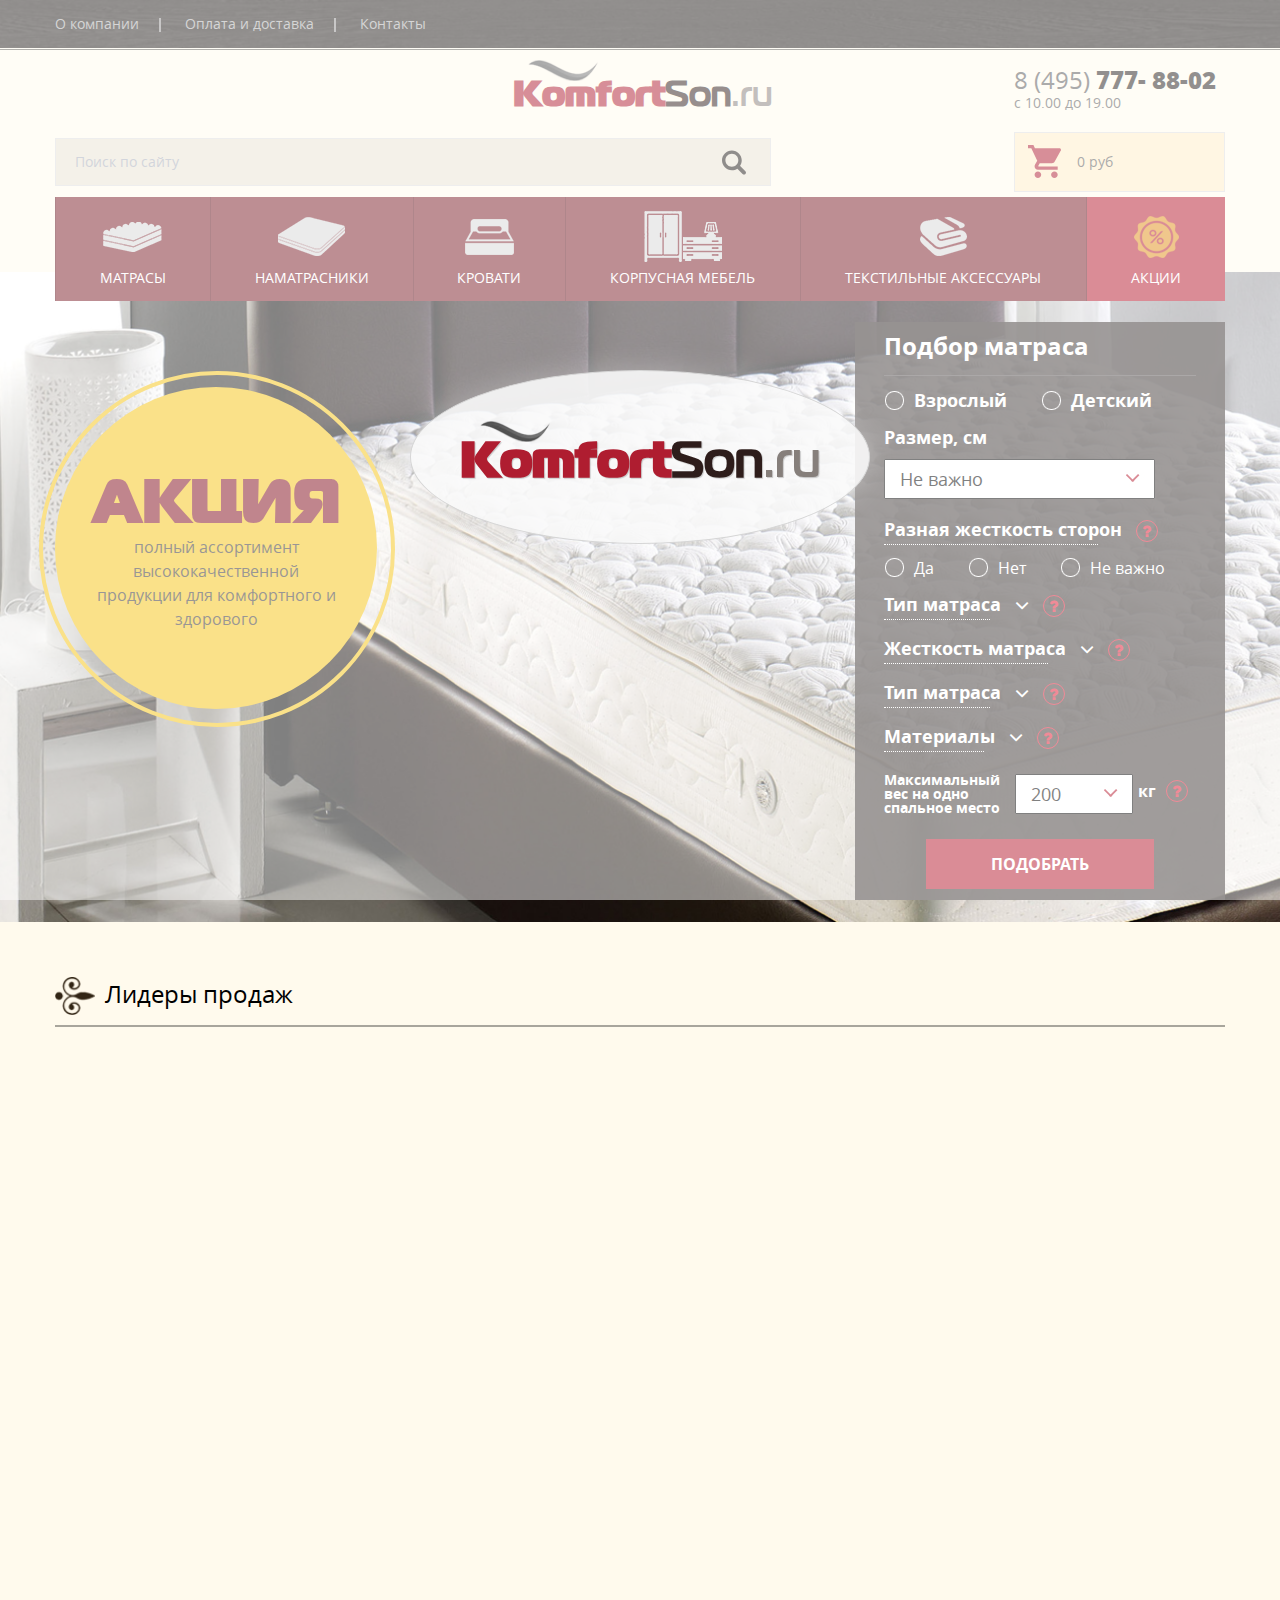
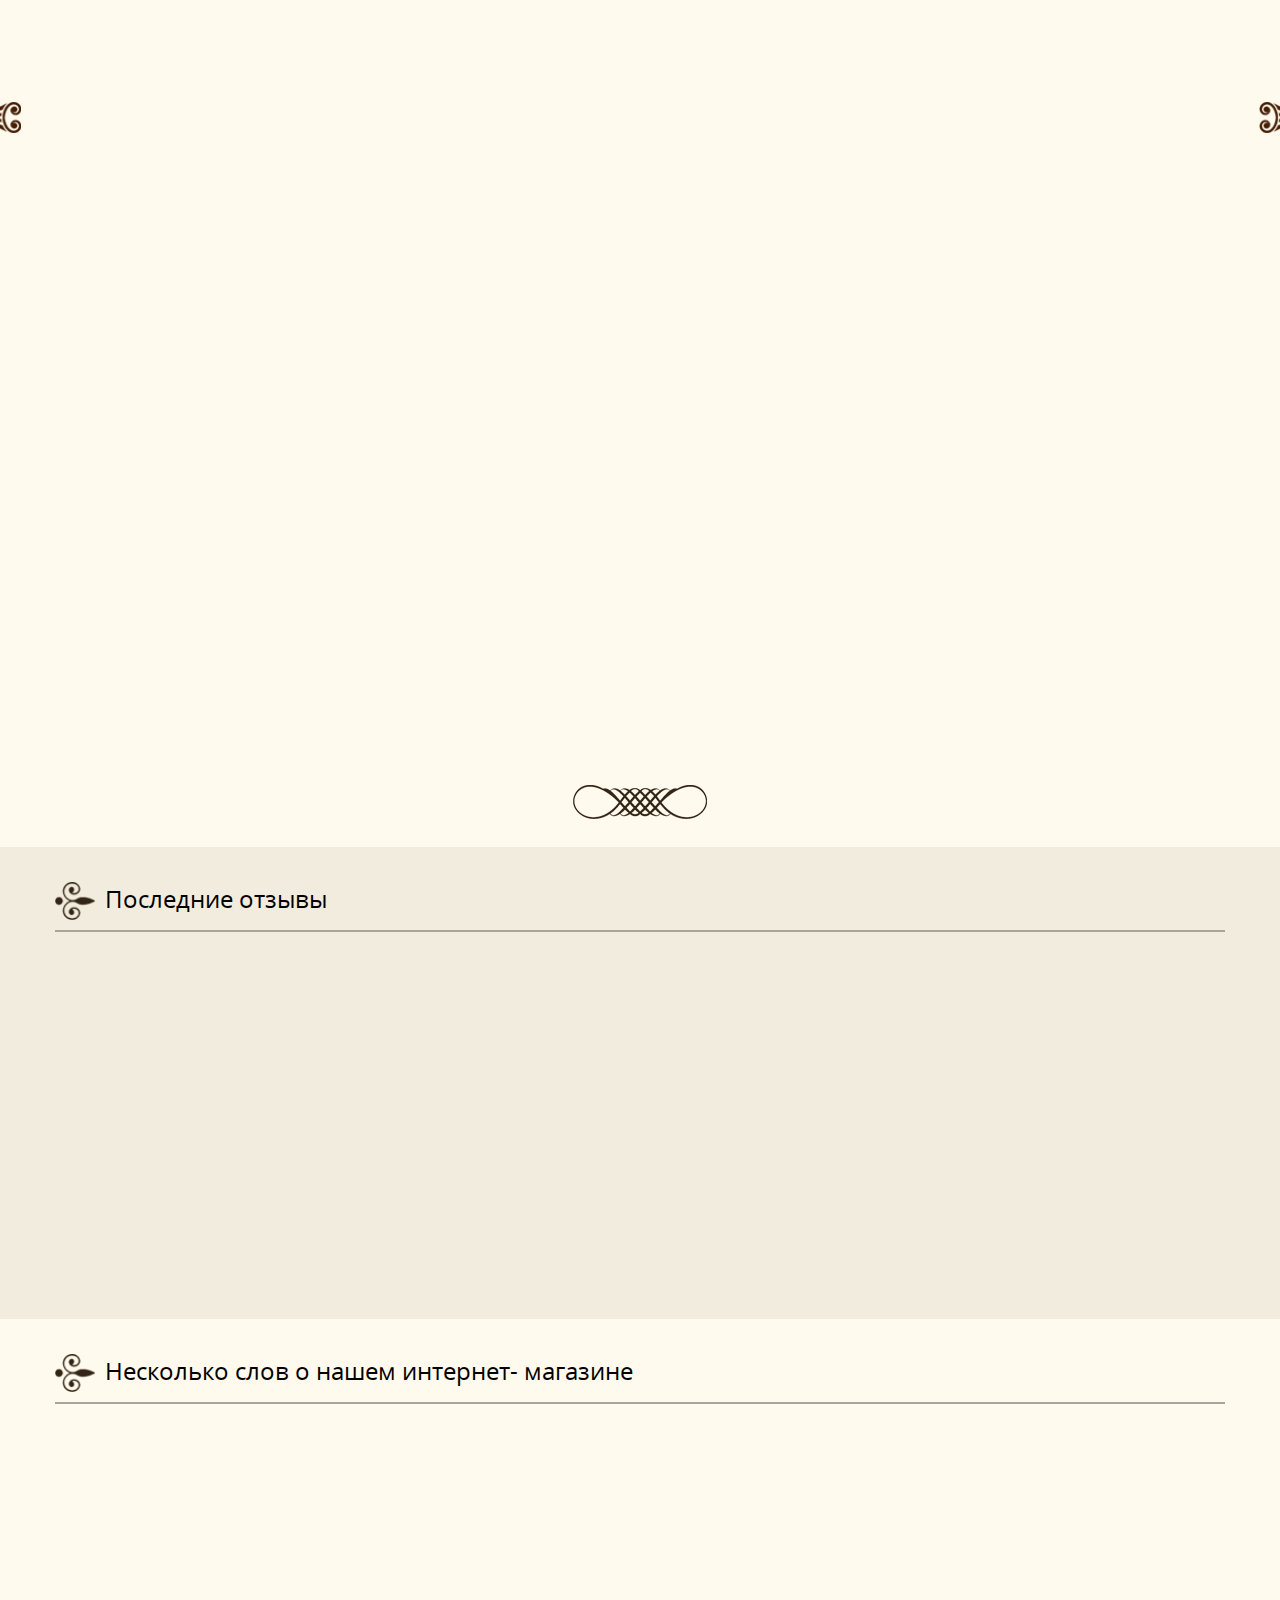
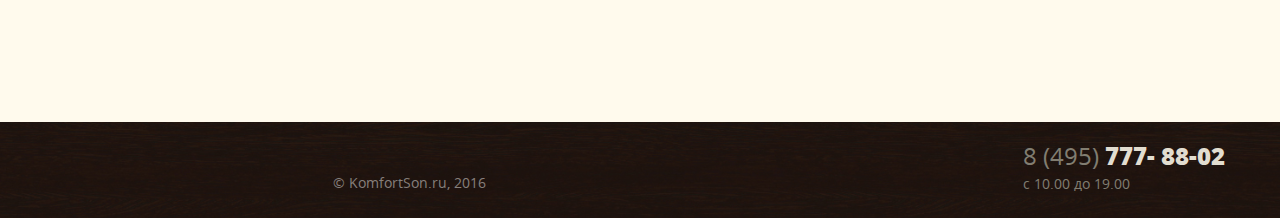
<file: index.html>
<!DOCTYPE html>

<html lang="ru">

<head>

	<meta charset="utf-8">

	<meta http-equiv="X-UA-Compatible" content="IE=edge" >

	<!-- <meta name="viewport" content="width=device-width, initial-scale=1.0"> -->

	<meta name="description" content="">

	<link rel="stylesheet" type="text/css" href="vendors/css/animate.css">
	
	<link rel="stylesheet" type="text/css" href="style.css">

	<link rel="stylesheet" type="text/css" href="font-awesome.css">

	<!-- <link rel="stylesheet" type="text/css" href="responsive.css"> -->

	<!-- <link rel="stylesheet" type="text/css" href="slick/slick.css"> -->


	<script type="text/javascript" src="vendors/js/jquery.js"></script>

	<!-- <script type="text/javascript" src="slick/slick.js"></script> -->


	<script type="text/javascript" src="vendors/js/wow.min.js"></script>
	<script>new WOW().init();</script>


	<!-- <link rel="icon" type="image/png" href="favicon/favicon.ico" sizes="16x16"> -->

	
	<title>KomfortSon</title>
	

</head>

<body>

<div class="wrapper main-page">

	<div class="preload-bg">
		
		<h1 class="logo wow zoomIn">Komfort<span class="black">Son</span><span class="white">.ru</span></h1>		

	</div>


	<!-- Header -->
	<header>


		<div class="header">
			
			<div class="header-row header-row-top">

				<div class="row">

					<ul class="top-nav">

						<li><a href="#">О компании</a></li>
						<li><a href="#">Оплата и доставка</a></li>
						<li><a href="#">Контакты</a></li>

					</ul>

				</div>

			</div>

			<div class="logo-row">

				<div class="row">
				
					<div class="logo-col">

						<a href="#" class="logo-box">

							<h1 class="logo wow zoomIn animation-delay-onload">Komfort<span class="black">Son</span><span class="white">.ru</span></h1>

						</a>

					</div>

					<div class="header-contacts-col">
						
						<div class="header-contacts">

							<a href="#"><span>8 (495)</span> 777- 88-02</a>

							<p>с 10.00 до 19.00</p>

						</div>

					</div>

				</div>

			</div>

			<div class="header-row search-section row">

				<div class="offset-none">

					<div class="search-form-box">
					
						<div class="search-form">

							<form>
								
								<input class="search-input" type="text" placeholder="Поиск по сайту">

								<div class="search-btn-box">

									<button><img src="img/search_icon.svg" alt="search"></button>

								</div>

							</form>

						</div>

					</div>

					<a href="#" class="basket-box">
						
						<div class="basket"><img src="img/basket.svg" alt="search"></div>

						<p>0 руб</p>

					</a>

				</div>

			</div>

			<div class="header-row main-nav-section row">

				<nav class="nav-box">
					
					<ul class="main-nav">
						
						<li>

							<a href="#" data-item="1">

								<div class="link-icon-img">
									
									<img src="img/matrasi.png" alt="">

								</div>

								<h3>Матрасы</h3>

							</a>

						</li>

						<li>

							<a href="#" data-item="2">

								<div class="link-icon-img">
									
									<img src="img/namatrasi.png" alt="">

								</div>

								<h3>Наматрасники</h3>

							</a>

						</li>

						<li>

							<a href="#" data-item="3">

								<div class="link-icon-img">
									
									<img src="img/link_icon_3.png" alt="">

								</div>

								<h3>Кровати</h3>

							</a>

						</li>

						<li>

							<a href="#" data-item="4">

								<div class="link-icon-img">
									
									<img src="img/link_icon_4.png" alt="">

								</div>

								<h3>Корпусная мебель</h3>

							</a>

						</li>

						<li>

							<a href="#" data-item="5">

								<div class="link-icon-img">
									
									<img src="img/link_icon_5.png" alt="">

								</div>

								<h3>Текстильные аксессуары</h3>

							</a>

						</li>

						<li class="action">

							<a href="#" data-item="6">

								<div class="link-icon-img">
									
									<img src="img/action_icon.png" alt="">

								</div>

								<h3>Акции</h3>

							</a>

						</li>

					</ul>


					<div class="items-nav-content clearfix">

						<div class="item-nav-content clearfix" data-item="1">

							<div class="item-nav-col">

								<h3>Производитель</h3>

								<ul class="item-inner-nav two-cols">
									
									<li><a href="#">Димакс</a></li>
									<li><a href="#">Materlux</a></li>
									<li><a href="#">Perrino</a></li>
									<li><a href="#">Аскона</a></li>
									<li><a href="#">Мистер Слип</a></li>
									<li><a href="#">MagniFlex</a></li>
									<li><a href="#">Орматек</a></li>
									<li><a href="#">Toris</a></li>
									<li><a href="#">DreamLine</a></li>
									<li><a href="#">iNNovo</a></li>
									<li><a href="#">Benartti</a></li>
									<li><a href="#">Вегас</a></li>
									<li><a href="#">Comfort Line</a></li>
									<li><a href="#">Консул</a></li>
									<li><a href="#">RollMatratze</a></li>
									<li><a href="#">Schlaraffia</a></li>
									<li><a href="#">Lonax</a></li>
									<li><a href="#">Dorelan</a></li>
									<li><a href="#">Райтон</a></li>

								</ul>

							</div>

							<div class="item-nav-col">

								<h3>Основа</h3>

								<ul class="item-inner-nav">
									
									<li><a href="#">Независимые пружины</a></li>
									<li><a href="#">Пружины мультипакет</a></li>
									<li><a href="#">Пружины микропакет</a></li>
									<li><a href="#">Пружина в пружине</a></li>
									<li><a href="#">Зависимые пружины</a></li>
									<li><a href="#">Беспружинные</a></li>
									<li><a href="#">Вакуумные (в рулоне)</a></li>

								</ul>

							</div>

							<div class="item-nav-col">

								<h3>Материалы</h3>

								<ul class="item-inner-nav">
									
									<li><a href="#">Ортопедическая пена</a></li>
									<li><a href="#">Латекс</a></li>
									<li><a href="#">Кокос</a></li>
									<li><a href="#">Мемори (эффект памяти)</a></li>
									<li><a href="#">Периотек/струтто</a></li>
									<li><a href="#">Пенополиуретан</a></li>
									<li><a href="#">Искусственный латекс</a></li>
									<li><a href="#">Сизаль</a></li>
									<li><a href="#">Лен</a></li>
									<li><a href="#">Би-кокос</a></li>
									<li><a href="#">Конский волос</a></li>

								</ul>

							</div>

							<div class="item-nav-col">

								<h3>Цена</h3>

								<ul class="item-inner-nav">
									
									<li><a href="#">до 10 000 руб</a></li>
									<li><a href="#">до 15 000 руб</a></li>
									<li><a href="#">до 20 000 руб</a></li>
									<li><a href="#">более 20 000 руб</a></li>

								</ul>

							</div>

						</div>

						<div class="item-nav-content clearfix" data-item="2">

							<div class="item-nav-col">

								<h3>Производитель 2</h3>

								<ul class="item-inner-nav two-cols">
									
									<li><a href="#">Димакс</a></li>
									<li><a href="#">Materlux</a></li>
									<li><a href="#">Perrino</a></li>
									<li><a href="#">Аскона</a></li>
									<li><a href="#">Мистер Слип</a></li>
									<li><a href="#">MagniFlex</a></li>
									<li><a href="#">Орматек</a></li>
									<li><a href="#">Toris</a></li>
									<li><a href="#">DreamLine</a></li>
									<li><a href="#">iNNovo</a></li>
									<li><a href="#">Benartti</a></li>
									<li><a href="#">Вегас</a></li>
									<li><a href="#">Comfort Line</a></li>
									<li><a href="#">Консул</a></li>
									<li><a href="#">RollMatratze</a></li>
									<li><a href="#">Schlaraffia</a></li>
									<li><a href="#">Lonax</a></li>
									<li><a href="#">Dorelan</a></li>
									<li><a href="#">Райтон</a></li>

								</ul>

							</div>

							<div class="item-nav-col">

								<h3>Основа 2</h3>

								<ul class="item-inner-nav">
									
									<li><a href="#">Независимые пружины</a></li>
									<li><a href="#">Пружины мультипакет</a></li>
									<li><a href="#">Пружины микропакет</a></li>
									<li><a href="#">Пружина в пружине</a></li>
									<li><a href="#">Зависимые пружины</a></li>
									<li><a href="#">Беспружинные</a></li>
									<li><a href="#">Вакуумные (в рулоне)</a></li>

								</ul>

							</div>

							<div class="item-nav-col">

								<h3>Материалы 2</h3>

								<ul class="item-inner-nav">
									
									<li><a href="#">Ортопедическая пена</a></li>
									<li><a href="#">Латекс</a></li>
									<li><a href="#">Кокос</a></li>
									<li><a href="#">Мемори (эффект памяти)</a></li>
									<li><a href="#">Периотек/струтто</a></li>
									<li><a href="#">Пенополиуретан</a></li>
									<li><a href="#">Искусственный латекс</a></li>
									<li><a href="#">Сизаль</a></li>
									<li><a href="#">Лен</a></li>
									<li><a href="#">Би-кокос</a></li>
									<li><a href="#">Конский волос</a></li>

								</ul>

							</div>

							<div class="item-nav-col">

								<h3>Цена 2</h3>

								<ul class="item-inner-nav">
									
									<li><a href="#">до 10 000 руб</a></li>
									<li><a href="#">до 15 000 руб</a></li>
									<li><a href="#">до 20 000 руб</a></li>
									<li><a href="#">более 20 000 руб</a></li>

								</ul>

							</div>

						</div>

						<div class="item-nav-content clearfix" data-item="3">

							<div class="item-nav-col">

								<h3>Производитель 3</h3>

								<ul class="item-inner-nav two-cols">
									
									<li><a href="#">Димакс</a></li>
									<li><a href="#">Materlux</a></li>
									<li><a href="#">Perrino</a></li>
									<li><a href="#">Аскона</a></li>
									<li><a href="#">Мистер Слип</a></li>
									<li><a href="#">MagniFlex</a></li>
									<li><a href="#">Орматек</a></li>
									<li><a href="#">Toris</a></li>
									<li><a href="#">DreamLine</a></li>
									<li><a href="#">iNNovo</a></li>
									<li><a href="#">Benartti</a></li>
									<li><a href="#">Вегас</a></li>
									<li><a href="#">Comfort Line</a></li>
									<li><a href="#">Консул</a></li>
									<li><a href="#">RollMatratze</a></li>
									<li><a href="#">Schlaraffia</a></li>
									<li><a href="#">Lonax</a></li>
									<li><a href="#">Dorelan</a></li>
									<li><a href="#">Райтон</a></li>

								</ul>

							</div>

							<div class="item-nav-col">

								<h3>Основа 3</h3>

								<ul class="item-inner-nav">
									
									<li><a href="#">Независимые пружины</a></li>
									<li><a href="#">Пружины мультипакет</a></li>
									<li><a href="#">Пружины микропакет</a></li>
									<li><a href="#">Пружина в пружине</a></li>
									<li><a href="#">Зависимые пружины</a></li>
									<li><a href="#">Беспружинные</a></li>
									<li><a href="#">Вакуумные (в рулоне)</a></li>

								</ul>

							</div>

							<div class="item-nav-col">

								<h3>Материалы 3</h3>

								<ul class="item-inner-nav">
									
									<li><a href="#">Ортопедическая пена</a></li>
									<li><a href="#">Латекс</a></li>
									<li><a href="#">Кокос</a></li>
									<li><a href="#">Мемори (эффект памяти)</a></li>
									<li><a href="#">Периотек/струтто</a></li>
									<li><a href="#">Пенополиуретан</a></li>
									<li><a href="#">Искусственный латекс</a></li>
									<li><a href="#">Сизаль</a></li>
									<li><a href="#">Лен</a></li>
									<li><a href="#">Би-кокос</a></li>
									<li><a href="#">Конский волос</a></li>

								</ul>

							</div>

							<div class="item-nav-col">

								<h3>Цена 3</h3>

								<ul class="item-inner-nav">
									
									<li><a href="#">до 10 000 руб</a></li>
									<li><a href="#">до 15 000 руб</a></li>
									<li><a href="#">до 20 000 руб</a></li>
									<li><a href="#">более 20 000 руб</a></li>

								</ul>

							</div>

						</div>

						<div class="item-nav-content clearfix" data-item="4">

							<div class="item-nav-col">

								<h3>Производитель 4</h3>

								<ul class="item-inner-nav two-cols">
									
									<li><a href="#">Димакс</a></li>
									<li><a href="#">Materlux</a></li>
									<li><a href="#">Perrino</a></li>
									<li><a href="#">Аскона</a></li>
									<li><a href="#">Мистер Слип</a></li>
									<li><a href="#">MagniFlex</a></li>
									<li><a href="#">Орматек</a></li>
									<li><a href="#">Toris</a></li>
									<li><a href="#">DreamLine</a></li>
									<li><a href="#">iNNovo</a></li>
									<li><a href="#">Benartti</a></li>
									<li><a href="#">Вегас</a></li>
									<li><a href="#">Comfort Line</a></li>
									<li><a href="#">Консул</a></li>
									<li><a href="#">RollMatratze</a></li>
									<li><a href="#">Schlaraffia</a></li>
									<li><a href="#">Lonax</a></li>
									<li><a href="#">Dorelan</a></li>
									<li><a href="#">Райтон</a></li>

								</ul>

							</div>

							<div class="item-nav-col">

								<h3>Основа 4</h3>

								<ul class="item-inner-nav">
									
									<li><a href="#">Независимые пружины</a></li>
									<li><a href="#">Пружины мультипакет</a></li>
									<li><a href="#">Пружины микропакет</a></li>
									<li><a href="#">Пружина в пружине</a></li>
									<li><a href="#">Зависимые пружины</a></li>
									<li><a href="#">Беспружинные</a></li>
									<li><a href="#">Вакуумные (в рулоне)</a></li>

								</ul>

							</div>

							<div class="item-nav-col">

								<h3>Материалы 4</h3>

								<ul class="item-inner-nav">
									
									<li><a href="#">Ортопедическая пена</a></li>
									<li><a href="#">Латекс</a></li>
									<li><a href="#">Кокос</a></li>
									<li><a href="#">Мемори (эффект памяти)</a></li>
									<li><a href="#">Периотек/струтто</a></li>
									<li><a href="#">Пенополиуретан</a></li>
									<li><a href="#">Искусственный латекс</a></li>
									<li><a href="#">Сизаль</a></li>
									<li><a href="#">Лен</a></li>
									<li><a href="#">Би-кокос</a></li>
									<li><a href="#">Конский волос</a></li>

								</ul>

							</div>

							<div class="item-nav-col">

								<h3>Цена 4</h3>

								<ul class="item-inner-nav">
									
									<li><a href="#">до 10 000 руб</a></li>
									<li><a href="#">до 15 000 руб</a></li>
									<li><a href="#">до 20 000 руб</a></li>
									<li><a href="#">более 20 000 руб</a></li>

								</ul>

							</div>

						</div>

						<div class="item-nav-content clearfix" data-item="5">

							<div class="item-nav-col">

								<h3>Производитель 5</h3>

								<ul class="item-inner-nav two-cols">
									
									<li><a href="#">Димакс</a></li>
									<li><a href="#">Materlux</a></li>
									<li><a href="#">Perrino</a></li>
									<li><a href="#">Аскона</a></li>
									<li><a href="#">Мистер Слип</a></li>
									<li><a href="#">MagniFlex</a></li>
									<li><a href="#">Орматек</a></li>
									<li><a href="#">Toris</a></li>
									<li><a href="#">DreamLine</a></li>
									<li><a href="#">iNNovo</a></li>
									<li><a href="#">Benartti</a></li>
									<li><a href="#">Вегас</a></li>
									<li><a href="#">Comfort Line</a></li>
									<li><a href="#">Консул</a></li>
									<li><a href="#">RollMatratze</a></li>
									<li><a href="#">Schlaraffia</a></li>
									<li><a href="#">Lonax</a></li>
									<li><a href="#">Dorelan</a></li>
									<li><a href="#">Райтон</a></li>

								</ul>

							</div>

							<div class="item-nav-col">

								<h3>Основа 5</h3>

								<ul class="item-inner-nav">
									
									<li><a href="#">Независимые пружины</a></li>
									<li><a href="#">Пружины мультипакет</a></li>
									<li><a href="#">Пружины микропакет</a></li>
									<li><a href="#">Пружина в пружине</a></li>
									<li><a href="#">Зависимые пружины</a></li>
									<li><a href="#">Беспружинные</a></li>
									<li><a href="#">Вакуумные (в рулоне)</a></li>

								</ul>

							</div>

							<div class="item-nav-col">

								<h3>Материалы 5</h3>

								<ul class="item-inner-nav">
									
									<li><a href="#">Ортопедическая пена</a></li>
									<li><a href="#">Латекс</a></li>
									<li><a href="#">Кокос</a></li>
									<li><a href="#">Мемори (эффект памяти)</a></li>
									<li><a href="#">Периотек/струтто</a></li>
									<li><a href="#">Пенополиуретан</a></li>
									<li><a href="#">Искусственный латекс</a></li>
									<li><a href="#">Сизаль</a></li>
									<li><a href="#">Лен</a></li>
									<li><a href="#">Би-кокос</a></li>
									<li><a href="#">Конский волос</a></li>

								</ul>

							</div>

							<div class="item-nav-col">

								<h3>Цена 5</h3>

								<ul class="item-inner-nav">
									
									<li><a href="#">до 10 000 руб</a></li>
									<li><a href="#">до 15 000 руб</a></li>
									<li><a href="#">до 20 000 руб</a></li>
									<li><a href="#">более 20 000 руб</a></li>

								</ul>

							</div>

						</div>

						<div class="item-nav-content clearfix" data-item="6">

							<div class="item-nav-col">

								<h3>Производитель 6</h3>

								<ul class="item-inner-nav two-cols">
									
									<li><a href="#">Димакс</a></li>
									<li><a href="#">Materlux</a></li>
									<li><a href="#">Perrino</a></li>
									<li><a href="#">Аскона</a></li>
									<li><a href="#">Мистер Слип</a></li>
									<li><a href="#">MagniFlex</a></li>
									<li><a href="#">Орматек</a></li>
									<li><a href="#">Toris</a></li>
									<li><a href="#">DreamLine</a></li>
									<li><a href="#">iNNovo</a></li>
									<li><a href="#">Benartti</a></li>
									<li><a href="#">Вегас</a></li>
									<li><a href="#">Comfort Line</a></li>
									<li><a href="#">Консул</a></li>
									<li><a href="#">RollMatratze</a></li>
									<li><a href="#">Schlaraffia</a></li>
									<li><a href="#">Lonax</a></li>
									<li><a href="#">Dorelan</a></li>
									<li><a href="#">Райтон</a></li>

								</ul>

							</div>

							<div class="item-nav-col">

								<h3>Основа 6</h3>

								<ul class="item-inner-nav">
									
									<li><a href="#">Независимые пружины</a></li>
									<li><a href="#">Пружины мультипакет</a></li>
									<li><a href="#">Пружины микропакет</a></li>
									<li><a href="#">Пружина в пружине</a></li>
									<li><a href="#">Зависимые пружины</a></li>
									<li><a href="#">Беспружинные</a></li>
									<li><a href="#">Вакуумные (в рулоне)</a></li>

								</ul>

							</div>

							<div class="item-nav-col">

								<h3>Материалы 6</h3>

								<ul class="item-inner-nav">
									
									<li><a href="#">Ортопедическая пена</a></li>
									<li><a href="#">Латекс</a></li>
									<li><a href="#">Кокос</a></li>
									<li><a href="#">Мемори (эффект памяти)</a></li>
									<li><a href="#">Периотек/струтто</a></li>
									<li><a href="#">Пенополиуретан</a></li>
									<li><a href="#">Искусственный латекс</a></li>
									<li><a href="#">Сизаль</a></li>
									<li><a href="#">Лен</a></li>
									<li><a href="#">Би-кокос</a></li>
									<li><a href="#">Конский волос</a></li>

								</ul>

							</div>

							<div class="item-nav-col">

								<h3>Цена 6</h3>

								<ul class="item-inner-nav">
									
									<li><a href="#">до 10 000 руб</a></li>
									<li><a href="#">до 15 000 руб</a></li>
									<li><a href="#">до 20 000 руб</a></li>
									<li><a href="#">более 20 000 руб</a></li>

								</ul>

							</div>

						</div>

					</div>

				</nav>

			</div>

		</div>

								
	</header>

	<!-- /Header -->

		<!-- Content -->
			<div class="content">

				<div class="main-content clearfix">

					<section class="section-1">

						<div class="promo-box wow fadeIn animation-delay-onload">

							<div class="row">
							
								<div class="circle wow fadeInLeft animation-delay-onload">
									
									<div class="circle-content">

										<h3>Акция</h3>

										<p>полный ассортимент высококачественной продукции для комфортного и здорового</p>

									</div>

								</div>

								<div class="promo-form wow fadeInUp animation-delay-onload">

									<form>
									
										<h2 class="promo-form-h">Подбор матраса</h2>

										<div class="promo-form-row promo-form-top-row">

											<div class="radio-box">

												<input id="radio1" type="radio" name="radio" value="radio1">
												<label for="radio1">Взрослый</label>

											</div>

											<div class="radio-box">

												<input id="radio2" type="radio" name="radio" value="radio2">
												<label for="radio2">Детский</label>

											</div>

										</div>
								
										<div class="promo-form-row select-box">

											<h3>Размер, см</h3>

											<select>

												<option>Не важно</option>
												<option>Значение 1</option>
												<option>Значение 2</option>
												<option>Значение 3</option>
												<option>Значение 4</option>

											</select>

										</div>

										<div class="promo-form-row">

											<div class="radio-header">

												<h3>Разная жесткость сторон</h3>
												<a href="#"><i class="fa fa-question" aria-hidden="true"></i></a>

											</div>

											<div class="radio-box">

												<input id="radio_2_1" type="radio" name="radio2" value="radio_2_1">
												<label for="radio_2_1">Да</label>

											</div>

											<div class="radio-box">

												<input id="radio_2_2" type="radio" name="radio2" value="radio_2_2">
												<label for="radio_2_2">Нет</label>

											</div>

											<div class="radio-box">

												<input id="radio_2_3" type="radio" name="radio2" value="radio_2_3">
												<label for="radio_2_3">Не важно</label>

											</div>

										</div>

										<div class="promo-form-row">

											<h3>Тип матраса</h3>
											<div class="show-hide-checkboxes"><i class="fa fa-angle-down" aria-hidden="true"></i></div>
											<a href="#"><i class="fa fa-question" aria-hidden="true"></i></a>

											<div class="dropdown-checkboxes">

												<div class="checkboxes">

													<div class="checkbox-box">

														<input id="check1" type="checkbox" name="checkbox" value="check1" required>
														<label for="check1">Беспружинный</label>

													</div>

													<div class="checkbox-box">

														<input id="check2" type="checkbox" name="checkbox" value="check2" required>
														<label for="check2">Независимы пружинный блок</label>

													</div>

													<div class="checkbox-box">

														<input id="check3" type="checkbox" name="checkbox" value="check3" required>
														<label for="check3">Зависимый пружинный блок</label>

													</div>

												</div>

											</div>

										</div>

										<div class="promo-form-row">
											
											<h3>Жесткость матраса</h3>
											<div class="show-hide-checkboxes"><i class="fa fa-angle-down" aria-hidden="true"></i></div>
											<a href="#"><i class="fa fa-question" aria-hidden="true"></i></a>

											<div class="dropdown-checkboxes">

												<div class="checkboxes">										

													<div class="checkbox-box">

														<input id="check4" type="checkbox" name="checkbox" value="check4" required>
														<label for="check4">Беспружинный</label>

													</div>

													<div class="checkbox-box">

														<input id="check5" type="checkbox" name="checkbox" value="check5" required>
														<label for="check5">Независимы пружинный блок</label>

													</div>

													<div class="checkbox-box">

														<input id="check6" type="checkbox" name="checkbox" value="check6" required>
														<label for="check6">Зависимый пружинный блок</label>

													</div>

												</div>

											</div>

										</div>

										<div class="promo-form-row">
											
											<h3>Тип матраса</h3>
											<div class="show-hide-checkboxes"><i class="fa fa-angle-down" aria-hidden="true"></i></div>
											<a href="#"><i class="fa fa-question" aria-hidden="true"></i></a>

											<div class="dropdown-checkboxes">

												<div class="checkboxes">									

													<div class="checkbox-box">

														<input id="check7" type="checkbox" name="checkbox" value="check7" required>
														<label for="check7">Беспружинный</label>

													</div>

													<div class="checkbox-box">

														<input id="check8" type="checkbox" name="checkbox" value="check8" required>
														<label for="check8">Независимы пружинный блок</label>

													</div>

													<div class="checkbox-box">

														<input id="check9" type="checkbox" name="checkbox" value="check9" required>
														<label for="check9">Зависимый пружинный блок</label>

													</div>

												</div>

											</div>

										</div>

										<div class="promo-form-row">
											
											<h3>Материалы</h3>
											<div class="show-hide-checkboxes"><i class="fa fa-angle-down" aria-hidden="true"></i></div>
											<a href="#"><i class="fa fa-question" aria-hidden="true"></i></a>

											<div class="dropdown-checkboxes">	

												<div class="checkboxes">									

													<div class="checkbox-box">

														<input id="check10" type="checkbox" name="checkbox" value="check10" required>
														<label for="check10">Беспружинный</label>

													</div>

													<div class="checkbox-box">

														<input id="check11" type="checkbox" name="checkbox" value="check11" required>
														<label for="check11">Независимы пружинный блок</label>

													</div>

													<div class="checkbox-box">

														<input id="check12" type="checkbox" name="checkbox" value="check12" required>
														<label for="check12">Зависимый пружинный блок</label>

													</div>

												</div>

											</div>

										</div>

										<div class="promo-form-row offset-none">
											
											<div class="promo-form-col left">
												
												<h3 class="left-h">Максимальный вес на одно спальное место</h3>

											</div>

											<div class="promo-form-col right">

												<select>

													<option>200</option>
													<option>Значение 1</option>
													<option>Значение 2</option>
													<option>Значение 3</option>
													<option>Значение 4</option>

												</select>

												<p>кг</p>
												<a href="#"><i class="fa fa-question" aria-hidden="true"></i></a>

											</div>

										</div>

										<div class="promo-form-row">
											
											<input class="send-choise-btn" type="button" value="Подобрать">

										</div>

									</form>

								</div>

							</div>

						</div>

					</section>

					<section class="section-2">

						<div class="row">
						
							<h2>Лидеры продаж</h2>

							<div class="thumbnails offset-none">

								<div class="thumbnail-box wow zoomIn animation-delay">
									
									<a href="#" class="thumbnail">

										<div class="thumbnail-img">
											
											<img src="img/photo_1.png" alt="Photo 1">

											<p class="discount">-20%</p>

										</div>

										<div class="thumbnail-content">

											<h3>Кровать Okaeri 3</h3>
											<h4>100% массив дерева</h4>

											<p>от <span class="line-through old-price">18 458</span>  <span class="product-price">14 920</span> руб  <span class="discount-thunbnail">-20%</span></p>

										</div>

									</a>

								</div>

								<div class="thumbnail-box wow zoomIn animation-delay">
									
									<a href="#" class="thumbnail">

										<div class="thumbnail-img">
											
											<img src="img/photo_1.png" alt="Photo 1">

											<p class="discount">-20%</p>

										</div>

										<div class="thumbnail-content">

											<h3>Кровать Okaeri 3</h3>
											<h4>100% массив дерева</h4>

											<p>от <span class="line-through old-price">18 458</span>  <span class="product-price">14 920</span> руб  <span class="discount-thunbnail">-20%</span></p>

										</div>

									</a>

								</div>

								<div class="thumbnail-box wow zoomIn animation-delay">
									
									<a href="#" class="thumbnail">

										<div class="thumbnail-img">
											
											<img src="img/photo_1.png" alt="Photo 1">

											<p class="discount">-20%</p>

										</div>

										<div class="thumbnail-content">

											<h3>Кровать Okaeri 3</h3>
											<h4>100% массив дерева</h4>

											<p>от <span class="line-through old-price">18 458</span>  <span class="product-price">14 920</span> руб  <span class="discount-thunbnail">-20%</span></p>

										</div>

									</a>

								</div>

								<div class="thumbnail-box wow zoomIn animation-delay">
									
									<a href="#" class="thumbnail">

										<div class="thumbnail-img">
											
											<img src="img/photo_1.png" alt="Photo 1">

											<p class="discount">-20%</p>

										</div>

										<div class="thumbnail-content">

											<h3>Кровать Okaeri 3</h3>
											<h4>100% массив дерева</h4>

											<p>от <span class="line-through old-price">18 458</span>  <span class="product-price">14 920</span> руб  <span class="discount-thunbnail">-20%</span></p>

										</div>

									</a>

								</div>

								<div class="thumbnail-box wow zoomIn animation-delay">
									
									<a href="#" class="thumbnail">

										<div class="thumbnail-img">
											
											<img src="img/photo_1.png" alt="Photo 1">

											<p class="discount">-20%</p>

										</div>

										<div class="thumbnail-content">

											<h3>Кровать Okaeri 3</h3>
											<h4>100% массив дерева</h4>

											<p>от <span class="line-through old-price">18 458</span>  <span class="product-price">14 920</span> руб  <span class="discount-thunbnail">-20%</span></p>

										</div>

									</a>

								</div>

								<div class="thumbnail-box wow zoomIn animation-delay">
									
									<a href="#" class="thumbnail">

										<div class="thumbnail-img">
											
											<img src="img/photo_1.png" alt="Photo 1">

											<p class="discount">-20%</p>

										</div>

										<div class="thumbnail-content">

											<h3>Кровать Okaeri 3</h3>
											<h4>100% массив дерева</h4>

											<p>от <span class="line-through old-price">18 458</span>  <span class="product-price">14 920</span> руб  <span class="discount-thunbnail">-20%</span></p>

										</div>

									</a>

								</div>

								<div class="thumbnail-box wow zoomIn animation-delay">
									
									<a href="#" class="thumbnail">

										<div class="thumbnail-img">
											
											<img src="img/photo_1.png" alt="Photo 1">

											<p class="discount">-20%</p>

										</div>

										<div class="thumbnail-content">

											<h3>Кровать Okaeri 3</h3>
											<h4>100% массив дерева</h4>

											<p>от <span class="line-through old-price">18 458</span>  <span class="product-price">14 920</span> руб  <span class="discount-thunbnail">-20%</span></p>

										</div>

									</a>

								</div>

								<div class="thumbnail-box wow zoomIn animation-delay">
									
									<a href="#" class="thumbnail">

										<div class="thumbnail-img">
											
											<img src="img/photo_1.png" alt="Photo 1">

											<p class="discount">-20%</p>

										</div>

										<div class="thumbnail-content">

											<h3>Кровать Okaeri 3</h3>
											<h4>100% массив дерева</h4>

											<p>от <span class="line-through old-price">18 458</span>  <span class="product-price">14 920</span> руб  <span class="discount-thunbnail">-20%</span></p>

										</div>

									</a>

								</div>

								<button class="prev-thumbnails"></button>

								<button class="next-thumbnails"></button>

							</div>

						</div>

					</section>

					<section class="section-3">

						<div class="row">
						
							<h2>Последние отзывы</h2>

							<div class="testimonials offset-none wow fadeInLeft animation-delay">

								<div class="testimonial">
									
									<h3>Денис</h3>

									<div class="testimonial-txt">
										
										<p>Заказывали матрас Сопрано. Сервис на высоте, спасибо ребятам! Матрасом очень довольны, то что  надо! Рекомендую! Не пожалеете.</p>

										<ul class="stars">
											
											<li><i class="star-icon fa fa-star active" aria-hidden="true"></i></li>
											<li><i class="star-icon fa fa-star active" aria-hidden="true"></i></li>
											<li><i class="star-icon fa fa-star active" aria-hidden="true"></i></li>
											<li><i class="star-icon fa fa-star active" aria-hidden="true"></i></li>
											<li><i class="star-icon fa fa-star" aria-hidden="true"></i></li>

										</ul>

									</div>

									<h4>«Soprano/Сопрано»</h4>

								</div>

								<div class="testimonial">
									
									<h3>Ксения</h3>

									<div class="testimonial-txt">
										
										<p>Матрас удобный, "химического" запаха практически не было. Для объективных выводов по его носкости слишком мало времени прошло.К сервису нет претензий, все предупредительно. Единственное замечание - предупреждать при заказе в интернет-магазине об особых условиях доставки.</p>

										<ul class="stars">
											
											<li><i class="star-icon fa fa-star active" aria-hidden="true"></i></li>
											<li><i class="star-icon fa fa-star active" aria-hidden="true"></i></li>
											<li><i class="star-icon fa fa-star active" aria-hidden="true"></i></li>
											<li><i class="star-icon fa fa-star active" aria-hidden="true"></i></li>
											<li><i class="star-icon fa fa-star" aria-hidden="true"></i></li>

										</ul>

									</div>

									<h4>«Soprano/Сопрано»</h4>

								</div>

								<div class="testimonial">
									
									<h3>Марина</h3>

									<div class="testimonial-txt">
										
										<p>Заказали в магазине матрас Аскона. Перезвонили достаточно быстро, но оказалось, что этого матраса в наличие нет и только под заказ в течении недели. Не обманули. Ровно через неделю матрас был у меня. Большой выбор матрасов по приемлемым ценам.</p>

										<ul class="stars">
											
											<li><i class="star-icon fa fa-star active" aria-hidden="true"></i></li>
											<li><i class="star-icon fa fa-star active" aria-hidden="true"></i></li>
											<li><i class="star-icon fa fa-star active" aria-hidden="true"></i></li>
											<li><i class="star-icon fa fa-star active" aria-hidden="true"></i></li>
											<li><i class="star-icon fa fa-star" aria-hidden="true"></i></li>

										</ul>

									</div>

									<h4>«Soprano/Сопрано»</h4>

								</div>

							</div>

						</div>

					</section>

					<section class="section-4">

						<div class="row">
						
							<h2>Несколько слов о нашем интернет- магазине</h2>

							<div class="article-txt wow fadeInLeft animation-delay">
								
								<p>Добро пожаловать в мебельный интернет-магазин! Мы предлагаем широкий ассортимент качественной мебели по ценам, которые вас приятно удивят. Покупая мебель в нашем Интернет-магазине, вы можете быть уверены в качестве мебели - ведь мы являемся надёжными и проверенными производителями.</p>

								<p>У нас вы найдёте разнообразного вида матрасы - от самых простых, на основе пружинных блоков «Боннель», - до самых сложных, с различным наполнением, обладающих ортопедическим эффектом. Производство матрасов в ассортименте – это наматрасники, подушки и много другой необходимой продукции, которая также обеспечит вам крепкий сон и здоровый отдых! Спальные группы фабрики «Рила» - производство ортопедических матрасов и мебели из массива на любой, самый изысканный вкус!</p>

							</div>

						</div>

					</section>

				</div>

			</div>
		<!-- /Content -->

		<!-- Footer -->

		<footer>
			
			<div class="footer">
				
				<div class="row offset-none">

					<div class="footer-col">
						
						<a href="#" class="logo-box">
						
							<h1 class="logo wow zoomIn animation-delay">Komfort<span class="black">Son</span><span class="white">.ru</span></h1>
							
						</a>

						<p>© KomfortSon.ru, 2016</p>

					</div>

					<div class="footer-col">

						<div class="footer-contacts">
							
							<a href="tel:+84957778802"><span>8 (495)</span> 777- 88-02</a>

							<p class="time-work">с 10.00 до 19.00</p>

						</div>

					</div>

				</div>

			</div>

		</footer>

		<!-- /Footer -->


		<script src="js/scripts.js"></script>
	
	</div>

</body>
</html>
</file>
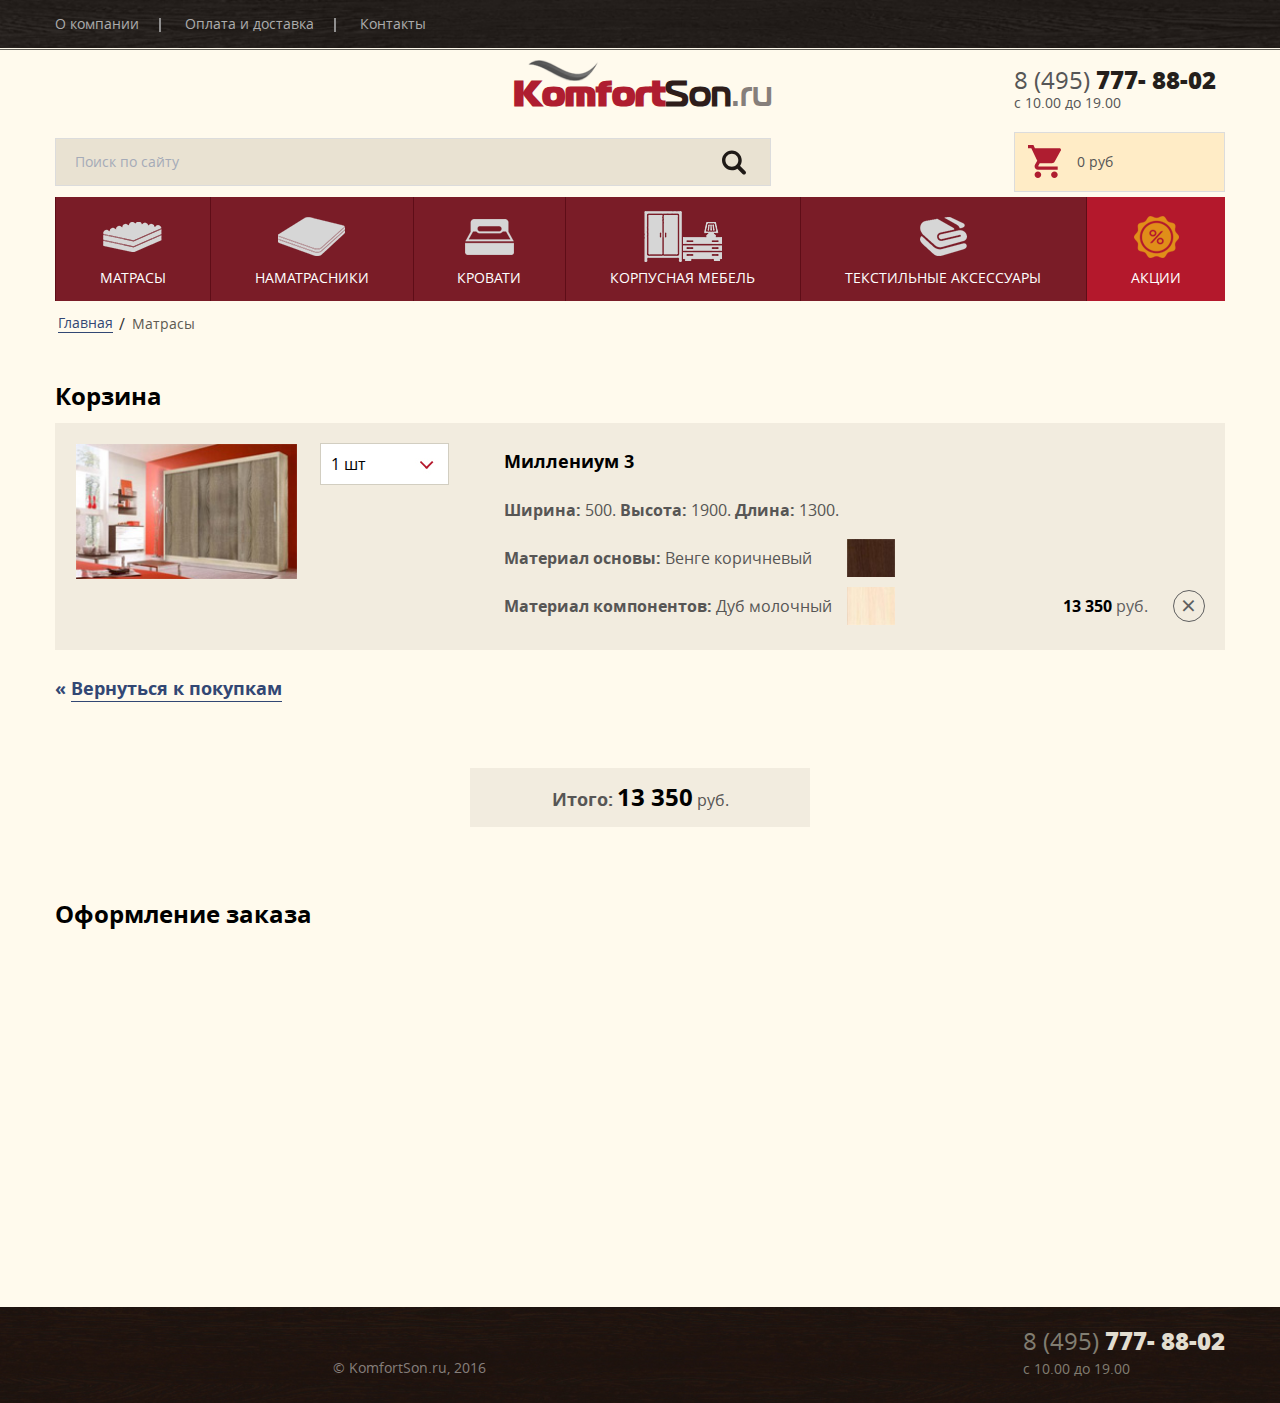
<file: cash.html>
<!DOCTYPE html>

<html lang="ru">

<head>

	<meta charset="utf-8">

	<meta http-equiv="X-UA-Compatible" content="IE=edge" >

	<!-- <meta name="viewport" content="width=device-width, initial-scale=1.0"> -->

	<meta name="description" content="">

	<link rel="stylesheet" type="text/css" href="vendors/css/animate.css">
	
	<link rel="stylesheet" type="text/css" href="style.css">

	<link rel="stylesheet" type="text/css" href="font-awesome.css">

	<!-- <link rel="stylesheet" type="text/css" href="responsive.css"> -->

	<!-- <link rel="stylesheet" type="text/css" href="slick/slick.css"> -->


	<script type="text/javascript" src="vendors/js/jquery.js"></script>

	<!-- <script type="text/javascript" src="slick/slick.js"></script> -->


	<script type="text/javascript" src="vendors/js/wow.min.js"></script>
	<script>new WOW().init();</script>


	<!-- <link rel="icon" type="image/png" href="favicon/favicon.ico" sizes="16x16"> -->

	
	<title>KomfortSon</title>
	

</head>

<body>

<div class="wrapper">

	<!-- Header -->
	<header>


		<div class="header">
			
			<div class="header-row header-row-top">

				<div class="row">

					<ul class="top-nav">

						<li><a href="#">О компании</a></li>
						<li><a href="#">Оплата и доставка</a></li>
						<li><a href="#">Контакты</a></li>

					</ul>

				</div>

			</div>

			<div class="logo-row">

				<div class="row">
				
					<div class="logo-col">

						<a href="#" class="logo-box">

							<h1 class="logo wow zoomIn animation-delay-onload">Komfort<span class="black">Son</span><span class="white">.ru</span></h1>

						</a>

					</div>

					<div class="header-contacts-col">
						
						<div class="header-contacts">

							<a href="#"><span>8 (495)</span> 777- 88-02</a>

							<p>с 10.00 до 19.00</p>

						</div>

					</div>

				</div>

			</div>

			<div class="header-row search-section row">

				<div class="offset-none">

					<div class="search-form-box">
					
						<div class="search-form">

							<form>
								
								<input class="search-input" type="text" placeholder="Поиск по сайту">

								<div class="search-btn-box">

									<button><img src="img/search_icon.svg" alt="search"></button>

								</div>

							</form>

						</div>

					</div>

					<a href="#" class="basket-box">
						
						<div class="basket"><img src="img/basket.svg" alt="search"></div>

						<p>0 руб</p>

					</a>

				</div>

			</div>

			<div class="header-row main-nav-section row">

				<nav class="nav-box">
					
					<ul class="main-nav">
						
						<li>

							<a href="#" data-item="1">

								<div class="link-icon-img">
									
									<img src="img/matrasi.png" alt="">

								</div>

								<h3>Матрасы</h3>

							</a>

						</li>

						<li>

							<a href="#" data-item="2">

								<div class="link-icon-img">
									
									<img src="img/namatrasi.png" alt="">

								</div>

								<h3>Наматрасники</h3>

							</a>

						</li>

						<li>

							<a href="#" data-item="3">

								<div class="link-icon-img">
									
									<img src="img/link_icon_3.png" alt="">

								</div>

								<h3>Кровати</h3>

							</a>

						</li>

						<li>

							<a href="#" data-item="4">

								<div class="link-icon-img">
									
									<img src="img/link_icon_4.png" alt="">

								</div>

								<h3>Корпусная мебель</h3>

							</a>

						</li>

						<li>

							<a href="#" data-item="5">

								<div class="link-icon-img">
									
									<img src="img/link_icon_5.png" alt="">

								</div>

								<h3>Текстильные аксессуары</h3>

							</a>

						</li>

						<li class="action">

							<a href="#" data-item="6">

								<div class="link-icon-img">
									
									<img src="img/action_icon.png" alt="">

								</div>

								<h3>Акции</h3>

							</a>

						</li>

					</ul>


					<div class="items-nav-content clearfix">

						<div class="item-nav-content clearfix" data-item="1">

							<div class="item-nav-col">

								<h3>Производитель</h3>

								<ul class="item-inner-nav two-cols">
									
									<li><a href="#">Димакс</a></li>
									<li><a href="#">Materlux</a></li>
									<li><a href="#">Perrino</a></li>
									<li><a href="#">Аскона</a></li>
									<li><a href="#">Мистер Слип</a></li>
									<li><a href="#">MagniFlex</a></li>
									<li><a href="#">Орматек</a></li>
									<li><a href="#">Toris</a></li>
									<li><a href="#">DreamLine</a></li>
									<li><a href="#">iNNovo</a></li>
									<li><a href="#">Benartti</a></li>
									<li><a href="#">Вегас</a></li>
									<li><a href="#">Comfort Line</a></li>
									<li><a href="#">Консул</a></li>
									<li><a href="#">RollMatratze</a></li>
									<li><a href="#">Schlaraffia</a></li>
									<li><a href="#">Lonax</a></li>
									<li><a href="#">Dorelan</a></li>
									<li><a href="#">Райтон</a></li>

								</ul>

							</div>

							<div class="item-nav-col">

								<h3>Основа</h3>

								<ul class="item-inner-nav">
									
									<li><a href="#">Независимые пружины</a></li>
									<li><a href="#">Пружины мультипакет</a></li>
									<li><a href="#">Пружины микропакет</a></li>
									<li><a href="#">Пружина в пружине</a></li>
									<li><a href="#">Зависимые пружины</a></li>
									<li><a href="#">Беспружинные</a></li>
									<li><a href="#">Вакуумные (в рулоне)</a></li>

								</ul>

							</div>

							<div class="item-nav-col">

								<h3>Материалы</h3>

								<ul class="item-inner-nav">
									
									<li><a href="#">Ортопедическая пена</a></li>
									<li><a href="#">Латекс</a></li>
									<li><a href="#">Кокос</a></li>
									<li><a href="#">Мемори (эффект памяти)</a></li>
									<li><a href="#">Периотек/струтто</a></li>
									<li><a href="#">Пенополиуретан</a></li>
									<li><a href="#">Искусственный латекс</a></li>
									<li><a href="#">Сизаль</a></li>
									<li><a href="#">Лен</a></li>
									<li><a href="#">Би-кокос</a></li>
									<li><a href="#">Конский волос</a></li>

								</ul>

							</div>

							<div class="item-nav-col">

								<h3>Цена</h3>

								<ul class="item-inner-nav">
									
									<li><a href="#">до 10 000 руб</a></li>
									<li><a href="#">до 15 000 руб</a></li>
									<li><a href="#">до 20 000 руб</a></li>
									<li><a href="#">более 20 000 руб</a></li>

								</ul>

							</div>

						</div>

						<div class="item-nav-content clearfix" data-item="2">

							<div class="item-nav-col">

								<h3>Производитель 2</h3>

								<ul class="item-inner-nav two-cols">
									
									<li><a href="#">Димакс</a></li>
									<li><a href="#">Materlux</a></li>
									<li><a href="#">Perrino</a></li>
									<li><a href="#">Аскона</a></li>
									<li><a href="#">Мистер Слип</a></li>
									<li><a href="#">MagniFlex</a></li>
									<li><a href="#">Орматек</a></li>
									<li><a href="#">Toris</a></li>
									<li><a href="#">DreamLine</a></li>
									<li><a href="#">iNNovo</a></li>
									<li><a href="#">Benartti</a></li>
									<li><a href="#">Вегас</a></li>
									<li><a href="#">Comfort Line</a></li>
									<li><a href="#">Консул</a></li>
									<li><a href="#">RollMatratze</a></li>
									<li><a href="#">Schlaraffia</a></li>
									<li><a href="#">Lonax</a></li>
									<li><a href="#">Dorelan</a></li>
									<li><a href="#">Райтон</a></li>

								</ul>

							</div>

							<div class="item-nav-col">

								<h3>Основа 2</h3>

								<ul class="item-inner-nav">
									
									<li><a href="#">Независимые пружины</a></li>
									<li><a href="#">Пружины мультипакет</a></li>
									<li><a href="#">Пружины микропакет</a></li>
									<li><a href="#">Пружина в пружине</a></li>
									<li><a href="#">Зависимые пружины</a></li>
									<li><a href="#">Беспружинные</a></li>
									<li><a href="#">Вакуумные (в рулоне)</a></li>

								</ul>

							</div>

							<div class="item-nav-col">

								<h3>Материалы 2</h3>

								<ul class="item-inner-nav">
									
									<li><a href="#">Ортопедическая пена</a></li>
									<li><a href="#">Латекс</a></li>
									<li><a href="#">Кокос</a></li>
									<li><a href="#">Мемори (эффект памяти)</a></li>
									<li><a href="#">Периотек/струтто</a></li>
									<li><a href="#">Пенополиуретан</a></li>
									<li><a href="#">Искусственный латекс</a></li>
									<li><a href="#">Сизаль</a></li>
									<li><a href="#">Лен</a></li>
									<li><a href="#">Би-кокос</a></li>
									<li><a href="#">Конский волос</a></li>

								</ul>

							</div>

							<div class="item-nav-col">

								<h3>Цена 2</h3>

								<ul class="item-inner-nav">
									
									<li><a href="#">до 10 000 руб</a></li>
									<li><a href="#">до 15 000 руб</a></li>
									<li><a href="#">до 20 000 руб</a></li>
									<li><a href="#">более 20 000 руб</a></li>

								</ul>

							</div>

						</div>

						<div class="item-nav-content clearfix" data-item="3">

							<div class="item-nav-col">

								<h3>Производитель 3</h3>

								<ul class="item-inner-nav two-cols">
									
									<li><a href="#">Димакс</a></li>
									<li><a href="#">Materlux</a></li>
									<li><a href="#">Perrino</a></li>
									<li><a href="#">Аскона</a></li>
									<li><a href="#">Мистер Слип</a></li>
									<li><a href="#">MagniFlex</a></li>
									<li><a href="#">Орматек</a></li>
									<li><a href="#">Toris</a></li>
									<li><a href="#">DreamLine</a></li>
									<li><a href="#">iNNovo</a></li>
									<li><a href="#">Benartti</a></li>
									<li><a href="#">Вегас</a></li>
									<li><a href="#">Comfort Line</a></li>
									<li><a href="#">Консул</a></li>
									<li><a href="#">RollMatratze</a></li>
									<li><a href="#">Schlaraffia</a></li>
									<li><a href="#">Lonax</a></li>
									<li><a href="#">Dorelan</a></li>
									<li><a href="#">Райтон</a></li>

								</ul>

							</div>

							<div class="item-nav-col">

								<h3>Основа 3</h3>

								<ul class="item-inner-nav">
									
									<li><a href="#">Независимые пружины</a></li>
									<li><a href="#">Пружины мультипакет</a></li>
									<li><a href="#">Пружины микропакет</a></li>
									<li><a href="#">Пружина в пружине</a></li>
									<li><a href="#">Зависимые пружины</a></li>
									<li><a href="#">Беспружинные</a></li>
									<li><a href="#">Вакуумные (в рулоне)</a></li>

								</ul>

							</div>

							<div class="item-nav-col">

								<h3>Материалы 3</h3>

								<ul class="item-inner-nav">
									
									<li><a href="#">Ортопедическая пена</a></li>
									<li><a href="#">Латекс</a></li>
									<li><a href="#">Кокос</a></li>
									<li><a href="#">Мемори (эффект памяти)</a></li>
									<li><a href="#">Периотек/струтто</a></li>
									<li><a href="#">Пенополиуретан</a></li>
									<li><a href="#">Искусственный латекс</a></li>
									<li><a href="#">Сизаль</a></li>
									<li><a href="#">Лен</a></li>
									<li><a href="#">Би-кокос</a></li>
									<li><a href="#">Конский волос</a></li>

								</ul>

							</div>

							<div class="item-nav-col">

								<h3>Цена 3</h3>

								<ul class="item-inner-nav">
									
									<li><a href="#">до 10 000 руб</a></li>
									<li><a href="#">до 15 000 руб</a></li>
									<li><a href="#">до 20 000 руб</a></li>
									<li><a href="#">более 20 000 руб</a></li>

								</ul>

							</div>

						</div>

						<div class="item-nav-content clearfix" data-item="4">

							<div class="item-nav-col">

								<h3>Производитель 4</h3>

								<ul class="item-inner-nav two-cols">
									
									<li><a href="#">Димакс</a></li>
									<li><a href="#">Materlux</a></li>
									<li><a href="#">Perrino</a></li>
									<li><a href="#">Аскона</a></li>
									<li><a href="#">Мистер Слип</a></li>
									<li><a href="#">MagniFlex</a></li>
									<li><a href="#">Орматек</a></li>
									<li><a href="#">Toris</a></li>
									<li><a href="#">DreamLine</a></li>
									<li><a href="#">iNNovo</a></li>
									<li><a href="#">Benartti</a></li>
									<li><a href="#">Вегас</a></li>
									<li><a href="#">Comfort Line</a></li>
									<li><a href="#">Консул</a></li>
									<li><a href="#">RollMatratze</a></li>
									<li><a href="#">Schlaraffia</a></li>
									<li><a href="#">Lonax</a></li>
									<li><a href="#">Dorelan</a></li>
									<li><a href="#">Райтон</a></li>

								</ul>

							</div>

							<div class="item-nav-col">

								<h3>Основа 4</h3>

								<ul class="item-inner-nav">
									
									<li><a href="#">Независимые пружины</a></li>
									<li><a href="#">Пружины мультипакет</a></li>
									<li><a href="#">Пружины микропакет</a></li>
									<li><a href="#">Пружина в пружине</a></li>
									<li><a href="#">Зависимые пружины</a></li>
									<li><a href="#">Беспружинные</a></li>
									<li><a href="#">Вакуумные (в рулоне)</a></li>

								</ul>

							</div>

							<div class="item-nav-col">

								<h3>Материалы 4</h3>

								<ul class="item-inner-nav">
									
									<li><a href="#">Ортопедическая пена</a></li>
									<li><a href="#">Латекс</a></li>
									<li><a href="#">Кокос</a></li>
									<li><a href="#">Мемори (эффект памяти)</a></li>
									<li><a href="#">Периотек/струтто</a></li>
									<li><a href="#">Пенополиуретан</a></li>
									<li><a href="#">Искусственный латекс</a></li>
									<li><a href="#">Сизаль</a></li>
									<li><a href="#">Лен</a></li>
									<li><a href="#">Би-кокос</a></li>
									<li><a href="#">Конский волос</a></li>

								</ul>

							</div>

							<div class="item-nav-col">

								<h3>Цена 4</h3>

								<ul class="item-inner-nav">
									
									<li><a href="#">до 10 000 руб</a></li>
									<li><a href="#">до 15 000 руб</a></li>
									<li><a href="#">до 20 000 руб</a></li>
									<li><a href="#">более 20 000 руб</a></li>

								</ul>

							</div>

						</div>

						<div class="item-nav-content clearfix" data-item="5">

							<div class="item-nav-col">

								<h3>Производитель 5</h3>

								<ul class="item-inner-nav two-cols">
									
									<li><a href="#">Димакс</a></li>
									<li><a href="#">Materlux</a></li>
									<li><a href="#">Perrino</a></li>
									<li><a href="#">Аскона</a></li>
									<li><a href="#">Мистер Слип</a></li>
									<li><a href="#">MagniFlex</a></li>
									<li><a href="#">Орматек</a></li>
									<li><a href="#">Toris</a></li>
									<li><a href="#">DreamLine</a></li>
									<li><a href="#">iNNovo</a></li>
									<li><a href="#">Benartti</a></li>
									<li><a href="#">Вегас</a></li>
									<li><a href="#">Comfort Line</a></li>
									<li><a href="#">Консул</a></li>
									<li><a href="#">RollMatratze</a></li>
									<li><a href="#">Schlaraffia</a></li>
									<li><a href="#">Lonax</a></li>
									<li><a href="#">Dorelan</a></li>
									<li><a href="#">Райтон</a></li>

								</ul>

							</div>

							<div class="item-nav-col">

								<h3>Основа 5</h3>

								<ul class="item-inner-nav">
									
									<li><a href="#">Независимые пружины</a></li>
									<li><a href="#">Пружины мультипакет</a></li>
									<li><a href="#">Пружины микропакет</a></li>
									<li><a href="#">Пружина в пружине</a></li>
									<li><a href="#">Зависимые пружины</a></li>
									<li><a href="#">Беспружинные</a></li>
									<li><a href="#">Вакуумные (в рулоне)</a></li>

								</ul>

							</div>

							<div class="item-nav-col">

								<h3>Материалы 5</h3>

								<ul class="item-inner-nav">
									
									<li><a href="#">Ортопедическая пена</a></li>
									<li><a href="#">Латекс</a></li>
									<li><a href="#">Кокос</a></li>
									<li><a href="#">Мемори (эффект памяти)</a></li>
									<li><a href="#">Периотек/струтто</a></li>
									<li><a href="#">Пенополиуретан</a></li>
									<li><a href="#">Искусственный латекс</a></li>
									<li><a href="#">Сизаль</a></li>
									<li><a href="#">Лен</a></li>
									<li><a href="#">Би-кокос</a></li>
									<li><a href="#">Конский волос</a></li>

								</ul>

							</div>

							<div class="item-nav-col">

								<h3>Цена 5</h3>

								<ul class="item-inner-nav">
									
									<li><a href="#">до 10 000 руб</a></li>
									<li><a href="#">до 15 000 руб</a></li>
									<li><a href="#">до 20 000 руб</a></li>
									<li><a href="#">более 20 000 руб</a></li>

								</ul>

							</div>

						</div>

						<div class="item-nav-content clearfix" data-item="6">

							<div class="item-nav-col">

								<h3>Производитель 6</h3>

								<ul class="item-inner-nav two-cols">
									
									<li><a href="#">Димакс</a></li>
									<li><a href="#">Materlux</a></li>
									<li><a href="#">Perrino</a></li>
									<li><a href="#">Аскона</a></li>
									<li><a href="#">Мистер Слип</a></li>
									<li><a href="#">MagniFlex</a></li>
									<li><a href="#">Орматек</a></li>
									<li><a href="#">Toris</a></li>
									<li><a href="#">DreamLine</a></li>
									<li><a href="#">iNNovo</a></li>
									<li><a href="#">Benartti</a></li>
									<li><a href="#">Вегас</a></li>
									<li><a href="#">Comfort Line</a></li>
									<li><a href="#">Консул</a></li>
									<li><a href="#">RollMatratze</a></li>
									<li><a href="#">Schlaraffia</a></li>
									<li><a href="#">Lonax</a></li>
									<li><a href="#">Dorelan</a></li>
									<li><a href="#">Райтон</a></li>

								</ul>

							</div>

							<div class="item-nav-col">

								<h3>Основа 6</h3>

								<ul class="item-inner-nav">
									
									<li><a href="#">Независимые пружины</a></li>
									<li><a href="#">Пружины мультипакет</a></li>
									<li><a href="#">Пружины микропакет</a></li>
									<li><a href="#">Пружина в пружине</a></li>
									<li><a href="#">Зависимые пружины</a></li>
									<li><a href="#">Беспружинные</a></li>
									<li><a href="#">Вакуумные (в рулоне)</a></li>

								</ul>

							</div>

							<div class="item-nav-col">

								<h3>Материалы 6</h3>

								<ul class="item-inner-nav">
									
									<li><a href="#">Ортопедическая пена</a></li>
									<li><a href="#">Латекс</a></li>
									<li><a href="#">Кокос</a></li>
									<li><a href="#">Мемори (эффект памяти)</a></li>
									<li><a href="#">Периотек/струтто</a></li>
									<li><a href="#">Пенополиуретан</a></li>
									<li><a href="#">Искусственный латекс</a></li>
									<li><a href="#">Сизаль</a></li>
									<li><a href="#">Лен</a></li>
									<li><a href="#">Би-кокос</a></li>
									<li><a href="#">Конский волос</a></li>

								</ul>

							</div>

							<div class="item-nav-col">

								<h3>Цена 6</h3>

								<ul class="item-inner-nav">
									
									<li><a href="#">до 10 000 руб</a></li>
									<li><a href="#">до 15 000 руб</a></li>
									<li><a href="#">до 20 000 руб</a></li>
									<li><a href="#">более 20 000 руб</a></li>

								</ul>

							</div>

						</div>

					</div>

				</nav>

			</div>

		</div>

								
	</header>

	<!-- /Header -->

		<!-- Content -->
			<div class="content">

				<div class="main-content clearfix">

					<section class="section-breadcrumbs">
						
						<div class="row">
							
							<ul class="breadcrumbs">
								
								<li><a href="">Главная</a></li>
								<li><a href="">Матрасы</a></li>

							</ul>

						</div>

					</section>

					<section>
						
						<div class="row">
							
							<h2 class="simple-h">Корзина</h2>

							<div class="good-box offset-none wow fadeIn animation-delay">
								
								<div class="col-1">
									
									<div class="good-img-box">
										
										<img src="img/good_photo_cash.jpg" alt="Фото товара">

									</div>

									<div class="select-count">
										
										<select>

											<option>1 шт</option>
											<option>2 шт</option>
											<option>3 шт</option>
											<option>4 шт</option>

										</select>

									</div>

								</div>

								<div class="col-2">
									
									<h3>Миллениум 3</h3>

									<div class="col-2-row">

										<p><span class="bold-txt">Ширина:</span> 500. <span class="bold-txt">Высота:</span class="bold-txt"> 1900. <span class="bold-txt">Длина:</span> 1300.</p>

									</div>

									<div class="col-2-row">

										<p><span class="bold-txt">Материал основы:</span> Венге коричневый</p>

										<div class="miniature-good-img">

											<img src="img/venge_korichneviy.jpg" alt="Венге коричневый" >

										</div>

									</div>

									<div class="col-2-row">

										<p><span class="bold-txt">Материал компонентов:</span> Дуб молочный</p>

										<div class="miniature-good-img">

											<img src="img/dub_molochniy.jpg" alt="Дуб молочный" >

										</div>

									</div>

								</div>

								<div class="col-3">
									
									<div class="good-price">
										
										<p><span class="bold-txt">13 350</span> <span>руб.</span></p>

									</div>

									<button>&times;</button>

								</div>

							</div>

							<a href="#" class="go-main">&laquo; <span>Вернуться к покупкам</span></a>

							<div class="total-price-box">
								
								<p><span class="bold-txt">Итого:</span> <span class="total-price">13 350</span>  руб.</p>

							</div>

						</div>

					</section>

					<section>
						
						<div class="row">

							<h2 class="simple-h">Оформление заказа</h2>
							
							<div class="order-form wow fadeIn animation-delay">
								
								<form>
								
									<div class="input-box">

										<div class="input-row">

											<input type="text" placeholder="Ваше имя">

										</div>

										<div class="input-row">

											<input type="text" placeholder="Ваш телефон (обязательное поле)">

										</div>

										<div class="input-row">

											<input type="email" placeholder="Электронная почта">

										</div>

										<div class="input-row">

											<input type="text" placeholder="Комментарий к заказу">

										</div>

									</div>

									<input class="send-order-btn" type="submit" value="Завершить формление">

								</form>

							</div>

						</div>

					</section>

				</div>

			</div>
		<!-- /Content -->

		<!-- Footer -->

		<footer>
			
			<div class="footer">
				
				<div class="row offset-none">

					<div class="footer-col">
						
						<a href="#" class="logo-box">
						
							<h1 class="logo wow zoomIn animation-delay">Komfort<span class="black">Son</span><span class="white">.ru</span></h1>
							
						</a>

						<p>© KomfortSon.ru, 2016</p>

					</div>

					<div class="footer-col">

						<div class="footer-contacts">
							
							<a href="tel:+84957778802"><span>8 (495)</span> 777- 88-02</a>

							<p class="time-work">с 10.00 до 19.00</p>

						</div>

					</div>

				</div>

			</div>

		</footer>

		<!-- /Footer -->


		<script src="js/scripts.js"></script>
	
	</div>

</body>
</html>
</file>
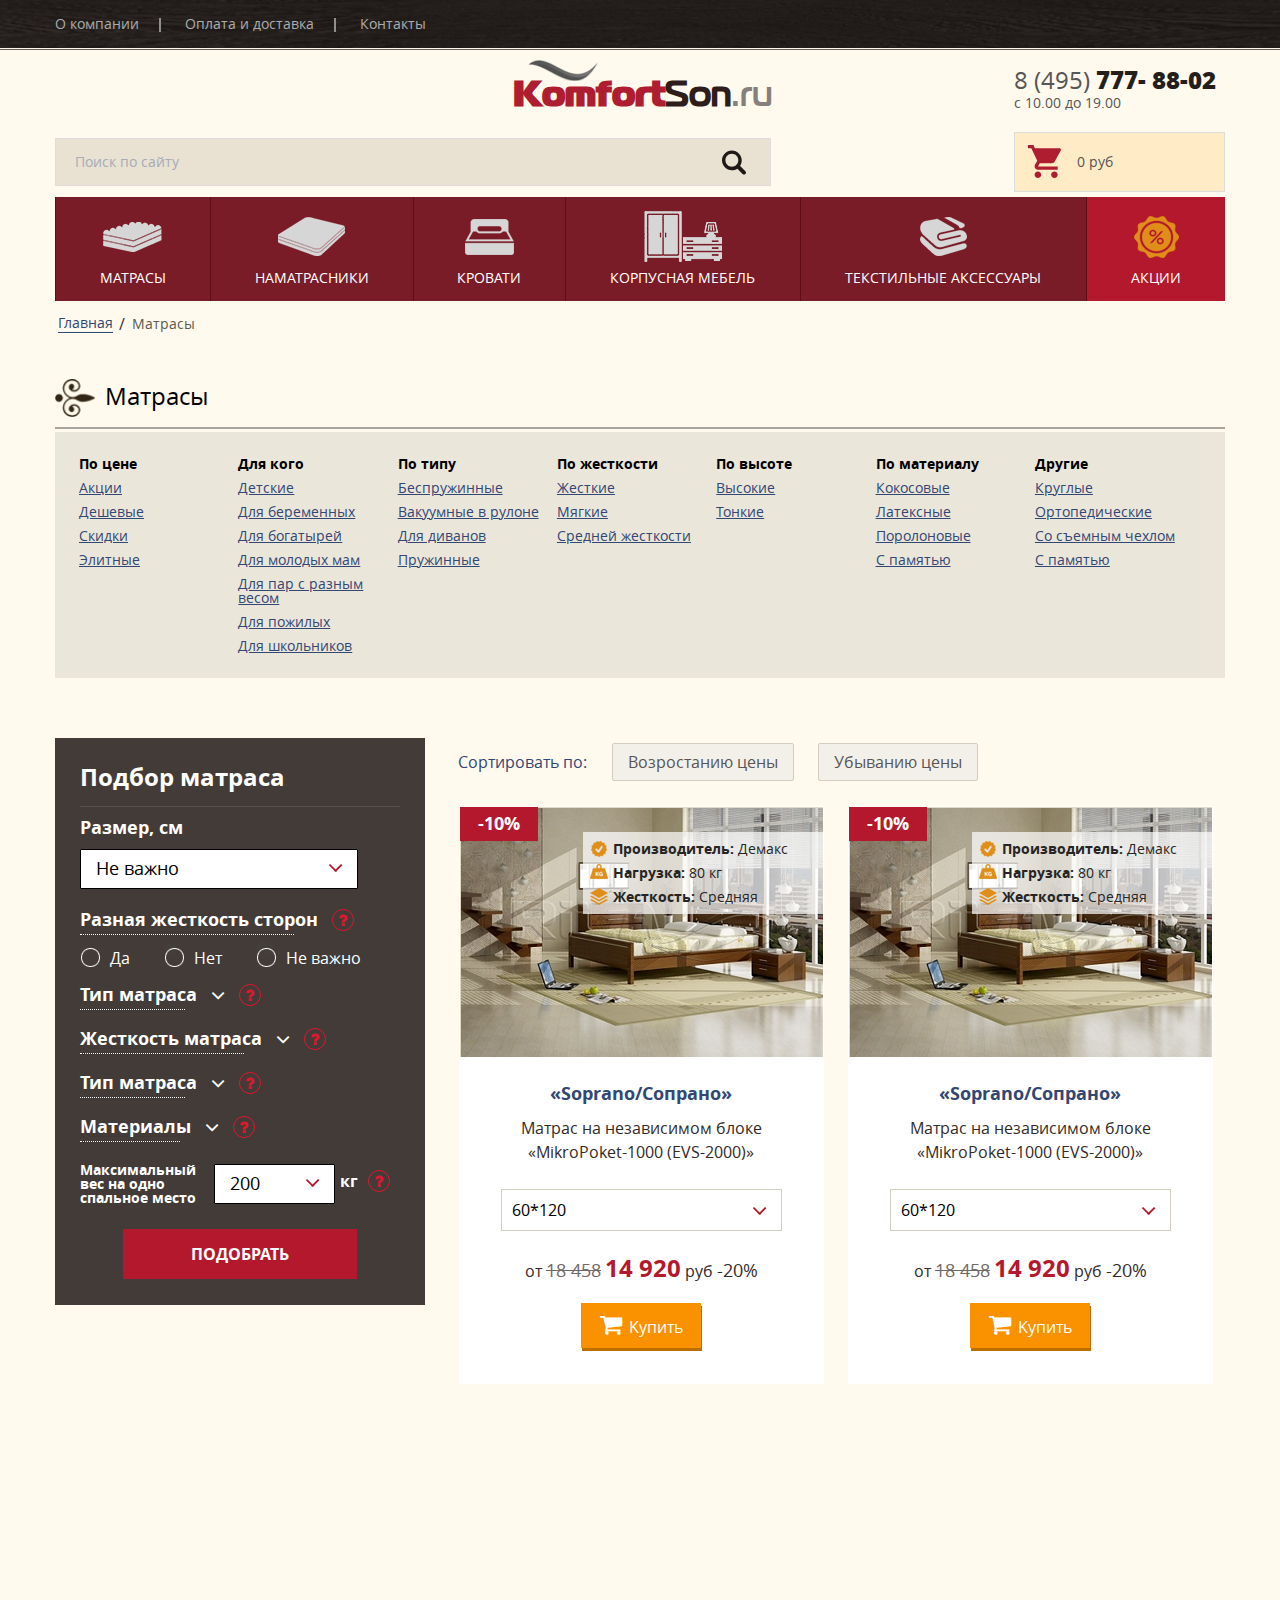
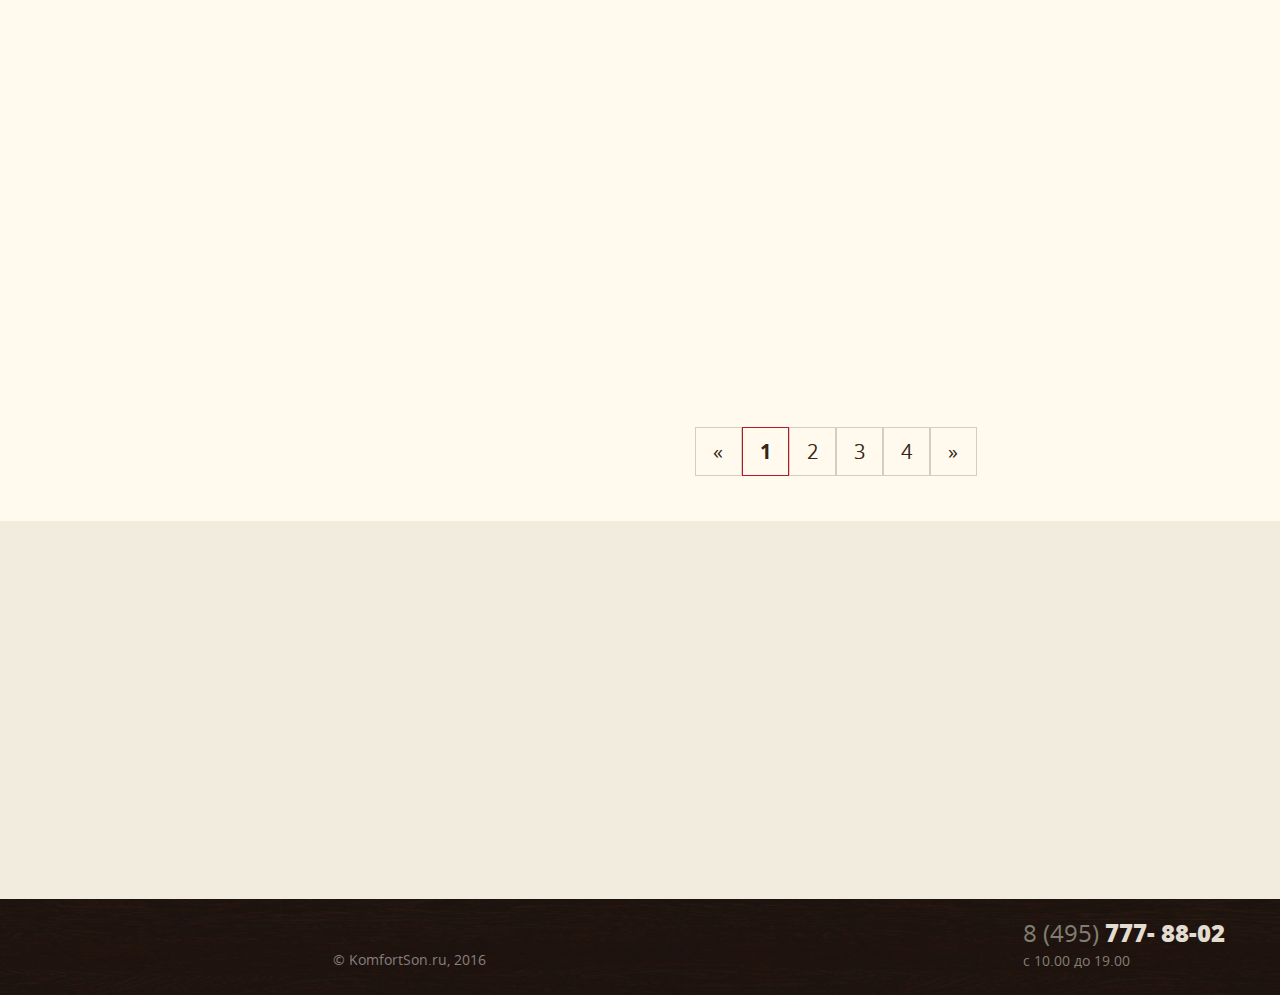
<file: catalog.html>
<!DOCTYPE html>

<html lang="ru">

<head>

	<meta charset="utf-8">

	<meta http-equiv="X-UA-Compatible" content="IE=edge" >

	<!-- <meta name="viewport" content="width=device-width, initial-scale=1.0"> -->

	<meta name="description" content="">

	<link rel="stylesheet" type="text/css" href="vendors/css/animate.css">
	
	<link rel="stylesheet" type="text/css" href="style.css">

	<link rel="stylesheet" type="text/css" href="font-awesome.css">

	<!-- <link rel="stylesheet" type="text/css" href="responsive.css"> -->

	<link rel="stylesheet" type="text/css" href="slick/slick.css">


	<script type="text/javascript" src="vendors/js/jquery.js"></script>

	<script type="text/javascript" src="slick/slick.js"></script>


	<script type="text/javascript" src="vendors/js/wow.min.js"></script>
	<script>new WOW().init();</script>


	<!-- <link rel="icon" type="image/png" href="favicon/favicon.ico" sizes="16x16"> -->

	
	<title>KomfortSon</title>
	

</head>

<body>

<div class="wrapper">

	<!-- Header -->
	<header>


		<div class="header">
			
			<div class="header-row header-row-top">

				<div class="row">

					<ul class="top-nav">

						<li><a href="#">О компании</a></li>
						<li><a href="#">Оплата и доставка</a></li>
						<li><a href="#">Контакты</a></li>

					</ul>

				</div>

			</div>

			<div class="logo-row">

				<div class="row">
				
					<div class="logo-col">

						<a href="#" class="logo-box">

							<h1 class="logo wow zoomIn animation-delay-onload">Komfort<span class="black">Son</span><span class="white">.ru</span></h1>

						</a>

					</div>

					<div class="header-contacts-col">
						
						<div class="header-contacts">

							<a href="#"><span>8 (495)</span> 777- 88-02</a>

							<p>с 10.00 до 19.00</p>

						</div>

					</div>

				</div>

			</div>

			<div class="header-row search-section row">

				<div class="offset-none">

					<div class="search-form-box">
					
						<div class="search-form">

							<form>
								
								<input class="search-input" type="text" placeholder="Поиск по сайту">

								<div class="search-btn-box">

									<button><img src="img/search_icon.svg" alt="search"></button>

								</div>

							</form>

						</div>

					</div>

					<a href="#" class="basket-box">
						
						<div class="basket"><img src="img/basket.svg" alt="search"></div>

						<p>0 руб</p>

					</a>

				</div>

			</div>

			<div class="header-row main-nav-section row">

				<nav class="nav-box">
					
					<ul class="main-nav">
						
						<li>

							<a href="#" data-item="1">

								<div class="link-icon-img">
									
									<img src="img/matrasi.png" alt="">

								</div>

								<h3>Матрасы</h3>

							</a>

						</li>

						<li>

							<a href="#" data-item="2">

								<div class="link-icon-img">
									
									<img src="img/namatrasi.png" alt="">

								</div>

								<h3>Наматрасники</h3>

							</a>

						</li>

						<li>

							<a href="#" data-item="3">

								<div class="link-icon-img">
									
									<img src="img/link_icon_3.png" alt="">

								</div>

								<h3>Кровати</h3>

							</a>

						</li>

						<li>

							<a href="#" data-item="4">

								<div class="link-icon-img">
									
									<img src="img/link_icon_4.png" alt="">

								</div>

								<h3>Корпусная мебель</h3>

							</a>

						</li>

						<li>

							<a href="#" data-item="5">

								<div class="link-icon-img">
									
									<img src="img/link_icon_5.png" alt="">

								</div>

								<h3>Текстильные аксессуары</h3>

							</a>

						</li>

						<li class="action">

							<a href="#" data-item="6">

								<div class="link-icon-img">
									
									<img src="img/action_icon.png" alt="">

								</div>

								<h3>Акции</h3>

							</a>

						</li>

					</ul>


					<div class="items-nav-content clearfix">

						<div class="item-nav-content clearfix" data-item="1">

							<div class="item-nav-col">

								<h3>Производитель</h3>

								<ul class="item-inner-nav two-cols">
									
									<li><a href="#">Димакс</a></li>
									<li><a href="#">Materlux</a></li>
									<li><a href="#">Perrino</a></li>
									<li><a href="#">Аскона</a></li>
									<li><a href="#">Мистер Слип</a></li>
									<li><a href="#">MagniFlex</a></li>
									<li><a href="#">Орматек</a></li>
									<li><a href="#">Toris</a></li>
									<li><a href="#">DreamLine</a></li>
									<li><a href="#">iNNovo</a></li>
									<li><a href="#">Benartti</a></li>
									<li><a href="#">Вегас</a></li>
									<li><a href="#">Comfort Line</a></li>
									<li><a href="#">Консул</a></li>
									<li><a href="#">RollMatratze</a></li>
									<li><a href="#">Schlaraffia</a></li>
									<li><a href="#">Lonax</a></li>
									<li><a href="#">Dorelan</a></li>
									<li><a href="#">Райтон</a></li>

								</ul>

							</div>

							<div class="item-nav-col">

								<h3>Основа</h3>

								<ul class="item-inner-nav">
									
									<li><a href="#">Независимые пружины</a></li>
									<li><a href="#">Пружины мультипакет</a></li>
									<li><a href="#">Пружины микропакет</a></li>
									<li><a href="#">Пружина в пружине</a></li>
									<li><a href="#">Зависимые пружины</a></li>
									<li><a href="#">Беспружинные</a></li>
									<li><a href="#">Вакуумные (в рулоне)</a></li>

								</ul>

							</div>

							<div class="item-nav-col">

								<h3>Материалы</h3>

								<ul class="item-inner-nav">
									
									<li><a href="#">Ортопедическая пена</a></li>
									<li><a href="#">Латекс</a></li>
									<li><a href="#">Кокос</a></li>
									<li><a href="#">Мемори (эффект памяти)</a></li>
									<li><a href="#">Периотек/струтто</a></li>
									<li><a href="#">Пенополиуретан</a></li>
									<li><a href="#">Искусственный латекс</a></li>
									<li><a href="#">Сизаль</a></li>
									<li><a href="#">Лен</a></li>
									<li><a href="#">Би-кокос</a></li>
									<li><a href="#">Конский волос</a></li>

								</ul>

							</div>

							<div class="item-nav-col">

								<h3>Цена</h3>

								<ul class="item-inner-nav">
									
									<li><a href="#">до 10 000 руб</a></li>
									<li><a href="#">до 15 000 руб</a></li>
									<li><a href="#">до 20 000 руб</a></li>
									<li><a href="#">более 20 000 руб</a></li>

								</ul>

							</div>

						</div>

						<div class="item-nav-content clearfix" data-item="2">

							<div class="item-nav-col">

								<h3>Производитель 2</h3>

								<ul class="item-inner-nav two-cols">
									
									<li><a href="#">Димакс</a></li>
									<li><a href="#">Materlux</a></li>
									<li><a href="#">Perrino</a></li>
									<li><a href="#">Аскона</a></li>
									<li><a href="#">Мистер Слип</a></li>
									<li><a href="#">MagniFlex</a></li>
									<li><a href="#">Орматек</a></li>
									<li><a href="#">Toris</a></li>
									<li><a href="#">DreamLine</a></li>
									<li><a href="#">iNNovo</a></li>
									<li><a href="#">Benartti</a></li>
									<li><a href="#">Вегас</a></li>
									<li><a href="#">Comfort Line</a></li>
									<li><a href="#">Консул</a></li>
									<li><a href="#">RollMatratze</a></li>
									<li><a href="#">Schlaraffia</a></li>
									<li><a href="#">Lonax</a></li>
									<li><a href="#">Dorelan</a></li>
									<li><a href="#">Райтон</a></li>

								</ul>

							</div>

							<div class="item-nav-col">

								<h3>Основа 2</h3>

								<ul class="item-inner-nav">
									
									<li><a href="#">Независимые пружины</a></li>
									<li><a href="#">Пружины мультипакет</a></li>
									<li><a href="#">Пружины микропакет</a></li>
									<li><a href="#">Пружина в пружине</a></li>
									<li><a href="#">Зависимые пружины</a></li>
									<li><a href="#">Беспружинные</a></li>
									<li><a href="#">Вакуумные (в рулоне)</a></li>

								</ul>

							</div>

							<div class="item-nav-col">

								<h3>Материалы 2</h3>

								<ul class="item-inner-nav">
									
									<li><a href="#">Ортопедическая пена</a></li>
									<li><a href="#">Латекс</a></li>
									<li><a href="#">Кокос</a></li>
									<li><a href="#">Мемори (эффект памяти)</a></li>
									<li><a href="#">Периотек/струтто</a></li>
									<li><a href="#">Пенополиуретан</a></li>
									<li><a href="#">Искусственный латекс</a></li>
									<li><a href="#">Сизаль</a></li>
									<li><a href="#">Лен</a></li>
									<li><a href="#">Би-кокос</a></li>
									<li><a href="#">Конский волос</a></li>

								</ul>

							</div>

							<div class="item-nav-col">

								<h3>Цена 2</h3>

								<ul class="item-inner-nav">
									
									<li><a href="#">до 10 000 руб</a></li>
									<li><a href="#">до 15 000 руб</a></li>
									<li><a href="#">до 20 000 руб</a></li>
									<li><a href="#">более 20 000 руб</a></li>

								</ul>

							</div>

						</div>

						<div class="item-nav-content clearfix" data-item="3">

							<div class="item-nav-col">

								<h3>Производитель 3</h3>

								<ul class="item-inner-nav two-cols">
									
									<li><a href="#">Димакс</a></li>
									<li><a href="#">Materlux</a></li>
									<li><a href="#">Perrino</a></li>
									<li><a href="#">Аскона</a></li>
									<li><a href="#">Мистер Слип</a></li>
									<li><a href="#">MagniFlex</a></li>
									<li><a href="#">Орматек</a></li>
									<li><a href="#">Toris</a></li>
									<li><a href="#">DreamLine</a></li>
									<li><a href="#">iNNovo</a></li>
									<li><a href="#">Benartti</a></li>
									<li><a href="#">Вегас</a></li>
									<li><a href="#">Comfort Line</a></li>
									<li><a href="#">Консул</a></li>
									<li><a href="#">RollMatratze</a></li>
									<li><a href="#">Schlaraffia</a></li>
									<li><a href="#">Lonax</a></li>
									<li><a href="#">Dorelan</a></li>
									<li><a href="#">Райтон</a></li>

								</ul>

							</div>

							<div class="item-nav-col">

								<h3>Основа 3</h3>

								<ul class="item-inner-nav">
									
									<li><a href="#">Независимые пружины</a></li>
									<li><a href="#">Пружины мультипакет</a></li>
									<li><a href="#">Пружины микропакет</a></li>
									<li><a href="#">Пружина в пружине</a></li>
									<li><a href="#">Зависимые пружины</a></li>
									<li><a href="#">Беспружинные</a></li>
									<li><a href="#">Вакуумные (в рулоне)</a></li>

								</ul>

							</div>

							<div class="item-nav-col">

								<h3>Материалы 3</h3>

								<ul class="item-inner-nav">
									
									<li><a href="#">Ортопедическая пена</a></li>
									<li><a href="#">Латекс</a></li>
									<li><a href="#">Кокос</a></li>
									<li><a href="#">Мемори (эффект памяти)</a></li>
									<li><a href="#">Периотек/струтто</a></li>
									<li><a href="#">Пенополиуретан</a></li>
									<li><a href="#">Искусственный латекс</a></li>
									<li><a href="#">Сизаль</a></li>
									<li><a href="#">Лен</a></li>
									<li><a href="#">Би-кокос</a></li>
									<li><a href="#">Конский волос</a></li>

								</ul>

							</div>

							<div class="item-nav-col">

								<h3>Цена 3</h3>

								<ul class="item-inner-nav">
									
									<li><a href="#">до 10 000 руб</a></li>
									<li><a href="#">до 15 000 руб</a></li>
									<li><a href="#">до 20 000 руб</a></li>
									<li><a href="#">более 20 000 руб</a></li>

								</ul>

							</div>

						</div>

						<div class="item-nav-content clearfix" data-item="4">

							<div class="item-nav-col">

								<h3>Производитель 4</h3>

								<ul class="item-inner-nav two-cols">
									
									<li><a href="#">Димакс</a></li>
									<li><a href="#">Materlux</a></li>
									<li><a href="#">Perrino</a></li>
									<li><a href="#">Аскона</a></li>
									<li><a href="#">Мистер Слип</a></li>
									<li><a href="#">MagniFlex</a></li>
									<li><a href="#">Орматек</a></li>
									<li><a href="#">Toris</a></li>
									<li><a href="#">DreamLine</a></li>
									<li><a href="#">iNNovo</a></li>
									<li><a href="#">Benartti</a></li>
									<li><a href="#">Вегас</a></li>
									<li><a href="#">Comfort Line</a></li>
									<li><a href="#">Консул</a></li>
									<li><a href="#">RollMatratze</a></li>
									<li><a href="#">Schlaraffia</a></li>
									<li><a href="#">Lonax</a></li>
									<li><a href="#">Dorelan</a></li>
									<li><a href="#">Райтон</a></li>

								</ul>

							</div>

							<div class="item-nav-col">

								<h3>Основа 4</h3>

								<ul class="item-inner-nav">
									
									<li><a href="#">Независимые пружины</a></li>
									<li><a href="#">Пружины мультипакет</a></li>
									<li><a href="#">Пружины микропакет</a></li>
									<li><a href="#">Пружина в пружине</a></li>
									<li><a href="#">Зависимые пружины</a></li>
									<li><a href="#">Беспружинные</a></li>
									<li><a href="#">Вакуумные (в рулоне)</a></li>

								</ul>

							</div>

							<div class="item-nav-col">

								<h3>Материалы 4</h3>

								<ul class="item-inner-nav">
									
									<li><a href="#">Ортопедическая пена</a></li>
									<li><a href="#">Латекс</a></li>
									<li><a href="#">Кокос</a></li>
									<li><a href="#">Мемори (эффект памяти)</a></li>
									<li><a href="#">Периотек/струтто</a></li>
									<li><a href="#">Пенополиуретан</a></li>
									<li><a href="#">Искусственный латекс</a></li>
									<li><a href="#">Сизаль</a></li>
									<li><a href="#">Лен</a></li>
									<li><a href="#">Би-кокос</a></li>
									<li><a href="#">Конский волос</a></li>

								</ul>

							</div>

							<div class="item-nav-col">

								<h3>Цена 4</h3>

								<ul class="item-inner-nav">
									
									<li><a href="#">до 10 000 руб</a></li>
									<li><a href="#">до 15 000 руб</a></li>
									<li><a href="#">до 20 000 руб</a></li>
									<li><a href="#">более 20 000 руб</a></li>

								</ul>

							</div>

						</div>

						<div class="item-nav-content clearfix" data-item="5">

							<div class="item-nav-col">

								<h3>Производитель 5</h3>

								<ul class="item-inner-nav two-cols">
									
									<li><a href="#">Димакс</a></li>
									<li><a href="#">Materlux</a></li>
									<li><a href="#">Perrino</a></li>
									<li><a href="#">Аскона</a></li>
									<li><a href="#">Мистер Слип</a></li>
									<li><a href="#">MagniFlex</a></li>
									<li><a href="#">Орматек</a></li>
									<li><a href="#">Toris</a></li>
									<li><a href="#">DreamLine</a></li>
									<li><a href="#">iNNovo</a></li>
									<li><a href="#">Benartti</a></li>
									<li><a href="#">Вегас</a></li>
									<li><a href="#">Comfort Line</a></li>
									<li><a href="#">Консул</a></li>
									<li><a href="#">RollMatratze</a></li>
									<li><a href="#">Schlaraffia</a></li>
									<li><a href="#">Lonax</a></li>
									<li><a href="#">Dorelan</a></li>
									<li><a href="#">Райтон</a></li>

								</ul>

							</div>

							<div class="item-nav-col">

								<h3>Основа 5</h3>

								<ul class="item-inner-nav">
									
									<li><a href="#">Независимые пружины</a></li>
									<li><a href="#">Пружины мультипакет</a></li>
									<li><a href="#">Пружины микропакет</a></li>
									<li><a href="#">Пружина в пружине</a></li>
									<li><a href="#">Зависимые пружины</a></li>
									<li><a href="#">Беспружинные</a></li>
									<li><a href="#">Вакуумные (в рулоне)</a></li>

								</ul>

							</div>

							<div class="item-nav-col">

								<h3>Материалы 5</h3>

								<ul class="item-inner-nav">
									
									<li><a href="#">Ортопедическая пена</a></li>
									<li><a href="#">Латекс</a></li>
									<li><a href="#">Кокос</a></li>
									<li><a href="#">Мемори (эффект памяти)</a></li>
									<li><a href="#">Периотек/струтто</a></li>
									<li><a href="#">Пенополиуретан</a></li>
									<li><a href="#">Искусственный латекс</a></li>
									<li><a href="#">Сизаль</a></li>
									<li><a href="#">Лен</a></li>
									<li><a href="#">Би-кокос</a></li>
									<li><a href="#">Конский волос</a></li>

								</ul>

							</div>

							<div class="item-nav-col">

								<h3>Цена 5</h3>

								<ul class="item-inner-nav">
									
									<li><a href="#">до 10 000 руб</a></li>
									<li><a href="#">до 15 000 руб</a></li>
									<li><a href="#">до 20 000 руб</a></li>
									<li><a href="#">более 20 000 руб</a></li>

								</ul>

							</div>

						</div>

						<div class="item-nav-content clearfix" data-item="6">

							<div class="item-nav-col">

								<h3>Производитель 6</h3>

								<ul class="item-inner-nav two-cols">
									
									<li><a href="#">Димакс</a></li>
									<li><a href="#">Materlux</a></li>
									<li><a href="#">Perrino</a></li>
									<li><a href="#">Аскона</a></li>
									<li><a href="#">Мистер Слип</a></li>
									<li><a href="#">MagniFlex</a></li>
									<li><a href="#">Орматек</a></li>
									<li><a href="#">Toris</a></li>
									<li><a href="#">DreamLine</a></li>
									<li><a href="#">iNNovo</a></li>
									<li><a href="#">Benartti</a></li>
									<li><a href="#">Вегас</a></li>
									<li><a href="#">Comfort Line</a></li>
									<li><a href="#">Консул</a></li>
									<li><a href="#">RollMatratze</a></li>
									<li><a href="#">Schlaraffia</a></li>
									<li><a href="#">Lonax</a></li>
									<li><a href="#">Dorelan</a></li>
									<li><a href="#">Райтон</a></li>

								</ul>

							</div>

							<div class="item-nav-col">

								<h3>Основа 6</h3>

								<ul class="item-inner-nav">
									
									<li><a href="#">Независимые пружины</a></li>
									<li><a href="#">Пружины мультипакет</a></li>
									<li><a href="#">Пружины микропакет</a></li>
									<li><a href="#">Пружина в пружине</a></li>
									<li><a href="#">Зависимые пружины</a></li>
									<li><a href="#">Беспружинные</a></li>
									<li><a href="#">Вакуумные (в рулоне)</a></li>

								</ul>

							</div>

							<div class="item-nav-col">

								<h3>Материалы 6</h3>

								<ul class="item-inner-nav">
									
									<li><a href="#">Ортопедическая пена</a></li>
									<li><a href="#">Латекс</a></li>
									<li><a href="#">Кокос</a></li>
									<li><a href="#">Мемори (эффект памяти)</a></li>
									<li><a href="#">Периотек/струтто</a></li>
									<li><a href="#">Пенополиуретан</a></li>
									<li><a href="#">Искусственный латекс</a></li>
									<li><a href="#">Сизаль</a></li>
									<li><a href="#">Лен</a></li>
									<li><a href="#">Би-кокос</a></li>
									<li><a href="#">Конский волос</a></li>

								</ul>

							</div>

							<div class="item-nav-col">

								<h3>Цена 6</h3>

								<ul class="item-inner-nav">
									
									<li><a href="#">до 10 000 руб</a></li>
									<li><a href="#">до 15 000 руб</a></li>
									<li><a href="#">до 20 000 руб</a></li>
									<li><a href="#">более 20 000 руб</a></li>

								</ul>

							</div>

						</div>

					</div>

				</nav>

			</div>

		</div>

								
	</header>

	<!-- /Header -->

		<!-- Content -->
			<div class="content">

				<div class="main-content clearfix">

					<section class="section-breadcrumbs">
						
						<div class="row">
							
							<ul class="breadcrumbs">
								
								<li><a href="">Главная</a></li>
								<li><a href="">Матрасы</a></li>

							</ul>

						</div>

					</section>

					<section>
						
						<div class="row">
								
							<h2>Матрасы</h2>

							<div class="klasification offset-none">
								
								<div class="klasification-col">
									
									<h3>По цене</h3>

									<ul>
										
										<li><a hrf="#">Акции</a></li>
										<li><a hrf="#">Дешевые</a></li>
										<li><a hrf="#">Скидки</a></li>
										<li><a hrf="#">Элитные</a></li>

									</ul>

								</div>

								<div class="klasification-col">
									
									<h3>Для кого</h3>

									<ul>
										
										<li><a hrf="#">Детские</a></li>
										<li><a hrf="#">Для беременных</a></li>
										<li><a hrf="#">Для богатырей</a></li>
										<li><a hrf="#">Для молодых мам</a></li>
										<li><a hrf="#">Для пар с разным весом</a></li>
										<li><a hrf="#">Для пожилых</a></li>
										<li><a hrf="#">Для школьников</a></li>

									</ul>

								</div>

								<div class="klasification-col">
									
									<h3>По типу</h3>

									<ul>
										
										<li><a hrf="#">Беспружинные</a></li>
										<li><a hrf="#">Вакуумные в рулоне</a></li>
										<li><a hrf="#">Для диванов</a></li>
										<li><a hrf="#">Пружинные</a></li>

									</ul>

								</div>

								<div class="klasification-col">
									
									<h3>По жесткости</h3>

									<ul>
										
										<li><a hrf="#">Жесткие</a></li>
										<li><a hrf="#">Мягкие</a></li>
										<li><a hrf="#">Средней жесткости</a></li>

									</ul>

								</div>

								<div class="klasification-col">
									
									<h3>По высоте</h3>

									<ul>
										
										<li><a hrf="#">Высокие</a></li>
										<li><a hrf="#">Тонкие</a></li>

									</ul>

								</div>

								<div class="klasification-col">
									
									<h3>По материалу</h3>

									<ul>
										
										<li><a hrf="#">Кокосовые</a></li>
										<li><a hrf="#">Латексные</a></li>
										<li><a hrf="#">Поролоновые</a></li>
										<li><a hrf="#">С памятью</a></li>

									</ul>

								</div>

								<div class="klasification-col">
									
									<h3>Другие</h3>

									<ul>
										
										<li><a hrf="#">Круглые</a></li>
										<li><a hrf="#">Ортопедические</a></li>
										<li><a hrf="#">Со съемным чехлом</a></li>
										<li><a hrf="#">С памятью</a></li>

									</ul>

								</div>

							</div>

						</div>

					</section>

					<section>
						
						<div class="row clearfix">
							
							<div class="catalog-form wow fadeInLeft animation-delay">

								<div class="promo-form">

									<form>
									
										<h2 class="promo-form-h">Подбор матраса</h2>
								
										<div class="promo-form-row select-box">

											<h3>Размер, см</h3>

											<select>

												<option>Не важно</option>
												<option>Значение 1</option>
												<option>Значение 2</option>
												<option>Значение 3</option>
												<option>Значение 4</option>

											</select>

										</div>

										<div class="promo-form-row">

											<div class="radio-header">

												<h3>Разная жесткость сторон</h3>
												<a href="#"><i class="fa fa-question" aria-hidden="true"></i></a>

											</div>

											<div class="radio-box">

												<input id="radio_2_1" type="radio" name="radio2" value="radio_2_1">
												<label for="radio_2_1">Да</label>

											</div>

											<div class="radio-box">

												<input id="radio_2_2" type="radio" name="radio2" value="radio_2_2">
												<label for="radio_2_2">Нет</label>

											</div>

											<div class="radio-box">

												<input id="radio_2_3" type="radio" name="radio2" value="radio_2_3">
												<label for="radio_2_3">Не важно</label>

											</div>

										</div>

										<div class="promo-form-row">

											<h3>Тип матраса</h3>
											<div class="show-hide-checkboxes"><i class="fa fa-angle-down" aria-hidden="true"></i></div>
											<a href="#"><i class="fa fa-question" aria-hidden="true"></i></a>

											<div class="dropdown-checkboxes">

												<div class="checkboxes">

													<div class="checkbox-box">

														<input id="check1" type="checkbox" name="checkbox" value="check1" required>
														<label for="check1">Беспружинный</label>

													</div>

													<div class="checkbox-box">

														<input id="check2" type="checkbox" name="checkbox" value="check2" required>
														<label for="check2">Независимы пружинный блок</label>

													</div>

													<div class="checkbox-box">

														<input id="check3" type="checkbox" name="checkbox" value="check3" required>
														<label for="check3">Зависимый пружинный блок</label>

													</div>

												</div>

											</div>

										</div>

										<div class="promo-form-row">
											
											<h3>Жесткость матраса</h3>
											<div class="show-hide-checkboxes"><i class="fa fa-angle-down" aria-hidden="true"></i></div>
											<a href="#"><i class="fa fa-question" aria-hidden="true"></i></a>

											<div class="dropdown-checkboxes">

												<div class="checkboxes">										

													<div class="checkbox-box">

														<input id="check4" type="checkbox" name="checkbox" value="check4" required>
														<label for="check4">Беспружинный</label>

													</div>

													<div class="checkbox-box">

														<input id="check5" type="checkbox" name="checkbox" value="check5" required>
														<label for="check5">Независимы пружинный блок</label>

													</div>

													<div class="checkbox-box">

														<input id="check6" type="checkbox" name="checkbox" value="check6" required>
														<label for="check6">Зависимый пружинный блок</label>

													</div>

												</div>

											</div>

										</div>

										<div class="promo-form-row">
											
											<h3>Тип матраса</h3>
											<div class="show-hide-checkboxes"><i class="fa fa-angle-down" aria-hidden="true"></i></div>
											<a href="#"><i class="fa fa-question" aria-hidden="true"></i></a>

											<div class="dropdown-checkboxes">

												<div class="checkboxes">									

													<div class="checkbox-box">

														<input id="check7" type="checkbox" name="checkbox" value="check7" required>
														<label for="check7">Беспружинный</label>

													</div>

													<div class="checkbox-box">

														<input id="check8" type="checkbox" name="checkbox" value="check8" required>
														<label for="check8">Независимы пружинный блок</label>

													</div>

													<div class="checkbox-box">

														<input id="check9" type="checkbox" name="checkbox" value="check9" required>
														<label for="check9">Зависимый пружинный блок</label>

													</div>

												</div>

											</div>

										</div>

										<div class="promo-form-row">
											
											<h3>Материалы</h3>
											<div class="show-hide-checkboxes"><i class="fa fa-angle-down" aria-hidden="true"></i></div>
											<a href="#"><i class="fa fa-question" aria-hidden="true"></i></a>

											<div class="dropdown-checkboxes">	

												<div class="checkboxes">									

													<div class="checkbox-box">

														<input id="check10" type="checkbox" name="checkbox" value="check10" required>
														<label for="check10">Беспружинный</label>

													</div>

													<div class="checkbox-box">

														<input id="check11" type="checkbox" name="checkbox" value="check11" required>
														<label for="check11">Независимы пружинный блок</label>

													</div>

													<div class="checkbox-box">

														<input id="check12" type="checkbox" name="checkbox" value="check12" required>
														<label for="check12">Зависимый пружинный блок</label>

													</div>

												</div>

											</div>

										</div>

										<div class="promo-form-row offset-none">
											
											<div class="promo-form-col left">
												
												<h3 class="left-h">Максимальный вес на одно спальное место</h3>

											</div>

											<div class="promo-form-col right">
												
												<select>

													<option>200</option>
													<option>Значение 1</option>
													<option>Значение 2</option>
													<option>Значение 3</option>
													<option>Значение 4</option>

												</select>

												<p>кг</p>
												
												<a href="#"><i class="fa fa-question" aria-hidden="true"></i></a>

											</div>

										</div>

										<div class="promo-form-row">
											
											<input class="send-choise-btn" type="button" value="Подобрать">

										</div>

									</form>

								</div>

							</div>

							<div class="catalog-thumbs">

								<div class="catalog-sort">
									
									<h3>Сортировать по:</h3>

									<button>Возростанию цены</button>

									<button>Убыванию цены</button>

								</div>
								
								<div class="offset-none">

									<div class="thumbnail-box wow zoomIn animation-delay">
										
										<div class="thumbnail">

											<div class="thumbnail-img">
												
												<img src="img/photo_1.png" alt="Photo 1">

												<p class="discount">-10%</p>

												<div class="info-list">
													
													<ul>

														<li><i class="icon icon-1"></i><span class="bold-txt">Производитель:</span> Демакс</li>
														<li><i class="icon icon-2"></i><span class="bold-txt">Нагрузка:</span> 80 кг</li>
														<li><i class="icon icon-3"></i><span class="bold-txt">Жесткость:</span> Средняя</li>

													</ul>

												</div>

											</div>

											<div class="thumbnail-content">

												<h3>«Soprano/Сопрано»</h3>
												<h4>Матрас на независимом блоке «MikroPoket-1000 (EVS-2000)»</h4>

												<select>

													<option>60*120</option>
													<option>Значения 2</option>
													<option>Значения 3</option>
													<option>Значения 4</option>

												</select>

												<p>от <span class="line-through old-price">18 458</span>  <span class="product-price">14 920</span> руб  <span class="discount-thunbnail">-20%</span></p>

											</div>

											<div class="thumbnail-btn-box">

												<button class="buy-btn"><i class="fa fa-shopping-cart" aria-hidden="true"></i>Kупить</button>

											</div>

											<div class="hover-info-box">
												
												<ul>

													<li><span>Чехол из хлопкового жаккарда</span></li>
													<li><span>Высокоэластичная пена 9 см</span></li>
													<li><span>Чехол из хлопкового жаккарда</span></li>

												</ul>

											</div>

										</div>

									</div>

									<div class="thumbnail-box wow zoomIn animation-delay">
										
										<div class="thumbnail">

											<div class="thumbnail-img">
												
												<img src="img/photo_1.png" alt="Photo 1">

												<p class="discount">-10%</p>

												<div class="info-list">
													
													<ul>

														<li><i class="icon icon-1"></i><span class="bold-txt">Производитель:</span> Демакс</li>
														<li><i class="icon icon-2"></i><span class="bold-txt">Нагрузка:</span> 80 кг</li>
														<li><i class="icon icon-3"></i><span class="bold-txt">Жесткость:</span> Средняя</li>

													</ul>

												</div>

											</div>

											<div class="thumbnail-content">

												<h3>«Soprano/Сопрано»</h3>
												<h4>Матрас на независимом блоке «MikroPoket-1000 (EVS-2000)»</h4>

												<select>

													<option>60*120</option>
													<option>Значения 2</option>
													<option>Значения 3</option>
													<option>Значения 4</option>

												</select>

												<p>от <span class="line-through old-price">18 458</span>  <span class="product-price">14 920</span> руб  <span class="discount-thunbnail">-20%</span></p>

											</div>

											<div class="thumbnail-btn-box">

												<button class="buy-btn"><i class="fa fa-shopping-cart" aria-hidden="true"></i>Kупить</button>

											</div>

											<div class="hover-info-box">
												
												<ul>

													<li><span>Чехол из хлопкового жаккарда</span></li>
													<li><span>Высокоэластичная пена 9 см</span></li>
													<li><span>Чехол из хлопкового жаккарда</span></li>

												</ul>

											</div>

										</div>

									</div>

									<div class="thumbnail-box wow zoomIn animation-delay">
										
										<div class="thumbnail">

											<div class="thumbnail-img">
												
												<img src="img/photo_1.png" alt="Photo 1">

												<p class="discount">-10%</p>

												<div class="info-list">
													
													<ul>

														<li><i class="icon icon-1"></i><span class="bold-txt">Производитель:</span> Демакс</li>
														<li><i class="icon icon-2"></i><span class="bold-txt">Нагрузка:</span> 80 кг</li>
														<li><i class="icon icon-3"></i><span class="bold-txt">Жесткость:</span> Средняя</li>

													</ul>

												</div>

											</div>

											<div class="thumbnail-content">

												<h3>«Soprano/Сопрано»</h3>
												<h4>Матрас на независимом блоке «MikroPoket-1000 (EVS-2000)»</h4>

												<select>

													<option>60*120</option>
													<option>Значения 2</option>
													<option>Значения 3</option>
													<option>Значения 4</option>

												</select>

												<p>от <span class="line-through old-price">18 458</span>  <span class="product-price">14 920</span> руб  <span class="discount-thunbnail">-20%</span></p>

											</div>

											<div class="thumbnail-btn-box">

												<button class="buy-btn"><i class="fa fa-shopping-cart" aria-hidden="true"></i>Kупить</button>

											</div>

											<div class="hover-info-box">
												
												<ul>

													<li><span>Чехол из хлопкового жаккарда</span></li>
													<li><span>Высокоэластичная пена 9 см</span></li>
													<li><span>Чехол из хлопкового жаккарда</span></li>

												</ul>

											</div>

										</div>

									</div>

									<div class="thumbnail-box wow zoomIn animation-delay">
										
										<div class="thumbnail">

											<div class="thumbnail-img">
												
												<img src="img/photo_1.png" alt="Photo 1">

												<p class="discount">-10%</p>

												<div class="info-list">
													
													<ul>

														<li><i class="icon icon-1"></i><span class="bold-txt">Производитель:</span> Демакс</li>
														<li><i class="icon icon-2"></i><span class="bold-txt">Нагрузка:</span> 80 кг</li>
														<li><i class="icon icon-3"></i><span class="bold-txt">Жесткость:</span> Средняя</li>

													</ul>

												</div>

											</div>

											<div class="thumbnail-content">

												<h3>«Soprano/Сопрано»</h3>
												<h4>Матрас на независимом блоке «MikroPoket-1000 (EVS-2000)»</h4>

												<select>

													<option>60*120</option>
													<option>Значения 2</option>
													<option>Значения 3</option>
													<option>Значения 4</option>

												</select>

												<p>от <span class="line-through old-price">18 458</span>  <span class="product-price">14 920</span> руб  <span class="discount-thunbnail">-20%</span></p>

											</div>

											<div class="thumbnail-btn-box">

												<button class="buy-btn"><i class="fa fa-shopping-cart" aria-hidden="true"></i>Kупить</button>

											</div>

											<div class="hover-info-box">
												
												<ul>

													<li><span>Чехол из хлопкового жаккарда</span></li>
													<li><span>Высокоэластичная пена 9 см</span></li>
													<li><span>Чехол из хлопкового жаккарда</span></li>

												</ul>

											</div>

										</div>

									</div>

								</div>

								<ul class="pagination offset-none">

									<li><a href="#">&laquo;</a></li>
									<li><a href="#" class="active">1</a></li>
									<li><a href="#">2</a></li>
									<li><a href="#">3</a></li>
									<li><a href="#">4</a></li>
									<li><a href="#">&raquo;</a></li>

								</ul>

							</div>

						</div>

					</section>


					<section class="article-bg">

						<div class="row wow fadeIn animation-delay">

							<h2>Несколько слов о нашем интернет- магазине</h2>

							<p>Добро пожаловать в мебельный интернет-магазин! Мы предлагаем широкий ассортимент качественной мебели по ценам, которые вас приятно удивят. Покупая мебель в нашем Интернет-магазине, вы можете быть уверены в качестве мебели - ведь мы являемся надёжными и проверенными производителями.</p>

							<p>У нас вы найдёте разнообразного вида матрасы - от самых простых, на основе пружинных блоков «Боннель», - до самых сложных, с различным наполнением, обладающих ортопедическим эффектом. Производство матрасов в ассортименте – это наматрасники, подушки и много другой необходимой продукции, которая также обеспечит вам крепкий сон и здоровый отдых! Спальные группы фабрики «Рила» - производство ортопедических матрасов и мебели из массива на любой, самый изысканный вкус!</p>

						</div>

					</section>

					
				</div>

			</div>
		<!-- /Content -->

		<!-- Footer -->

		<footer>
			
			<div class="footer">
				
				<div class="row offset-none">

					<div class="footer-col">
						
						<a href="#" class="logo-box">
						
							<h1 class="logo wow zoomIn animation-delay">Komfort<span class="black">Son</span><span class="white">.ru</span></h1>
							
						</a>

						<p>© KomfortSon.ru, 2016</p>

					</div>

					<div class="footer-col">

						<div class="footer-contacts">
							
							<a href="tel:+84957778802"><span>8 (495)</span> 777- 88-02</a>

							<p class="time-work">с 10.00 до 19.00</p>

						</div>

					</div>

				</div>

			</div>

		</footer>

		<!-- /Footer -->


		<script src="js/scripts.js"></script>

		<script type="text/javascript">

			$(".card-slider-big").slick({
				slidesToShow: 1,
				slidesToScroll: 1,
				arrows: false,
				fade: true,
				asNavFor: ".card-slider-miniatures"
			});

			$(".card-slider-miniatures").slick({
				slidesToShow: 3,
				slidesToScroll: 1,
				asNavFor: ".card-slider-big",
				dots: false,
				centerMode: true,
				focusOnSelect: true
			});

		</script>

	
	</div>

</body>
</html>
</file>
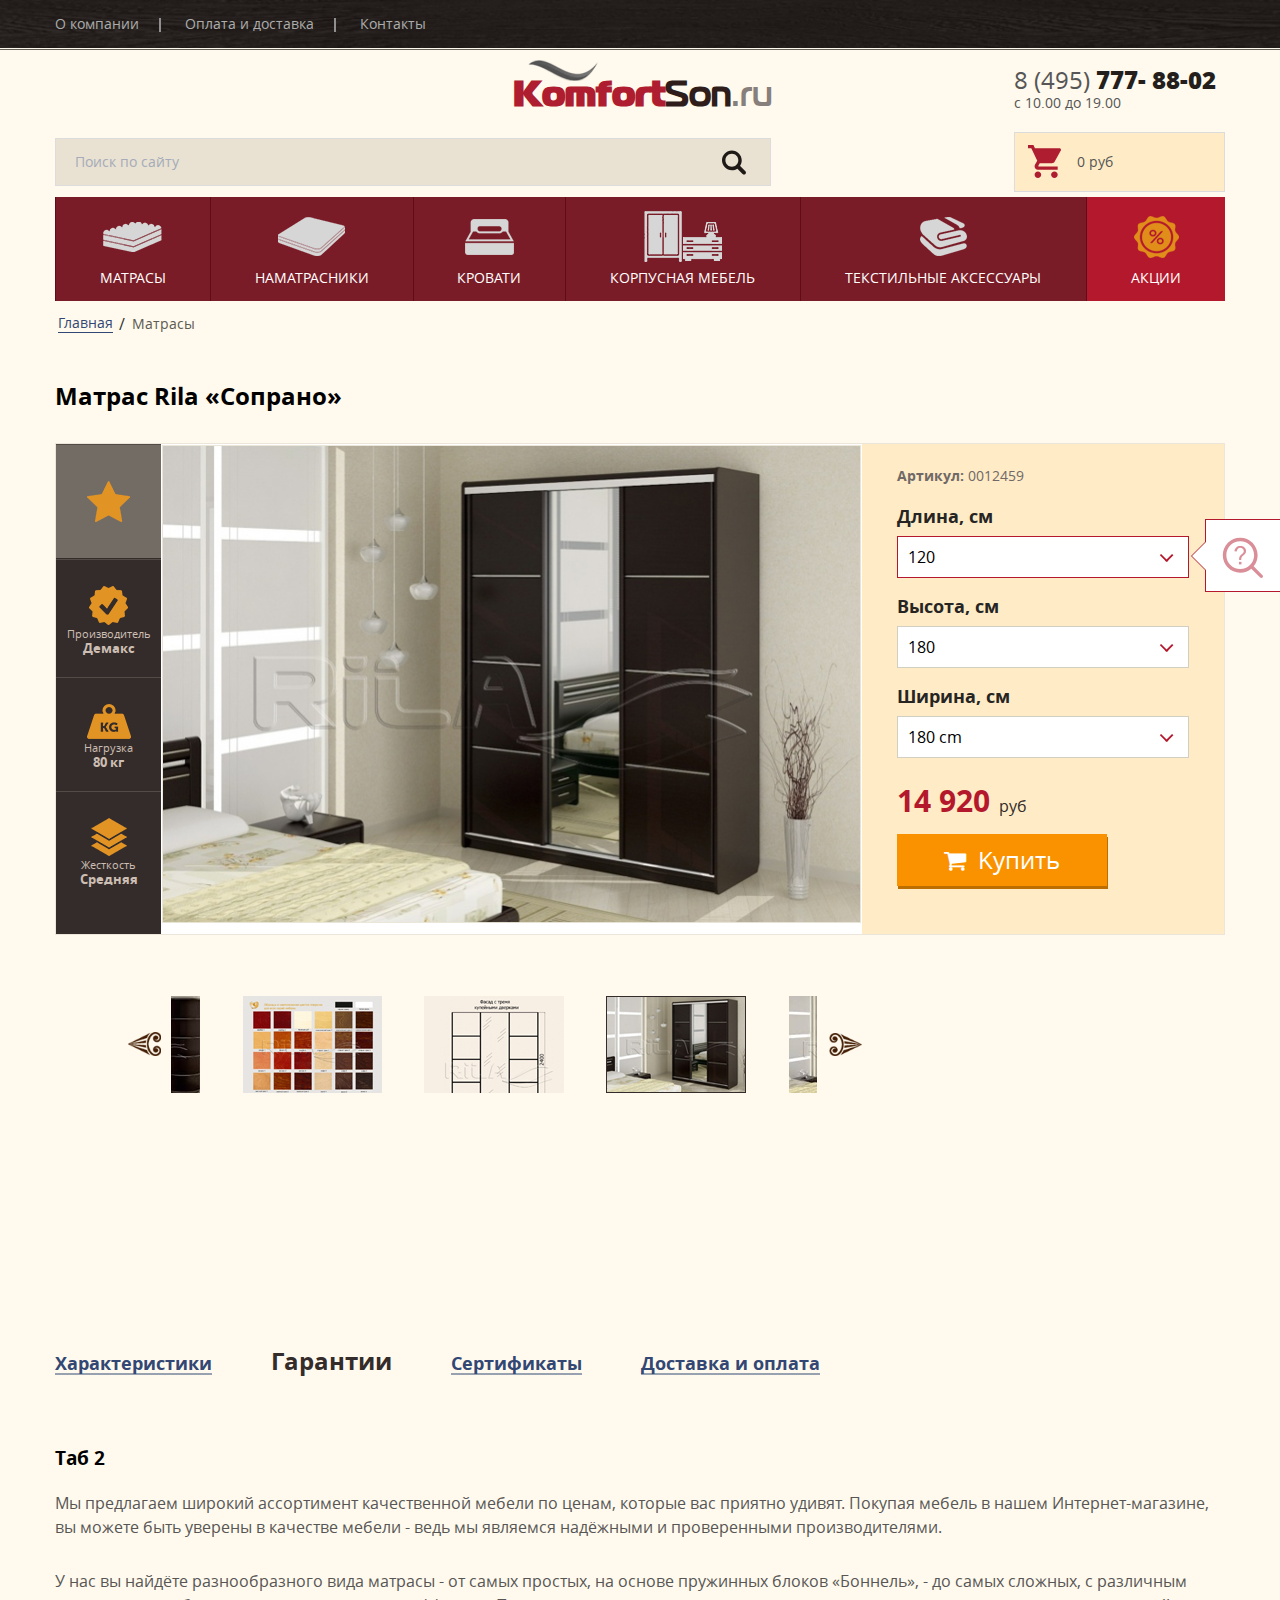
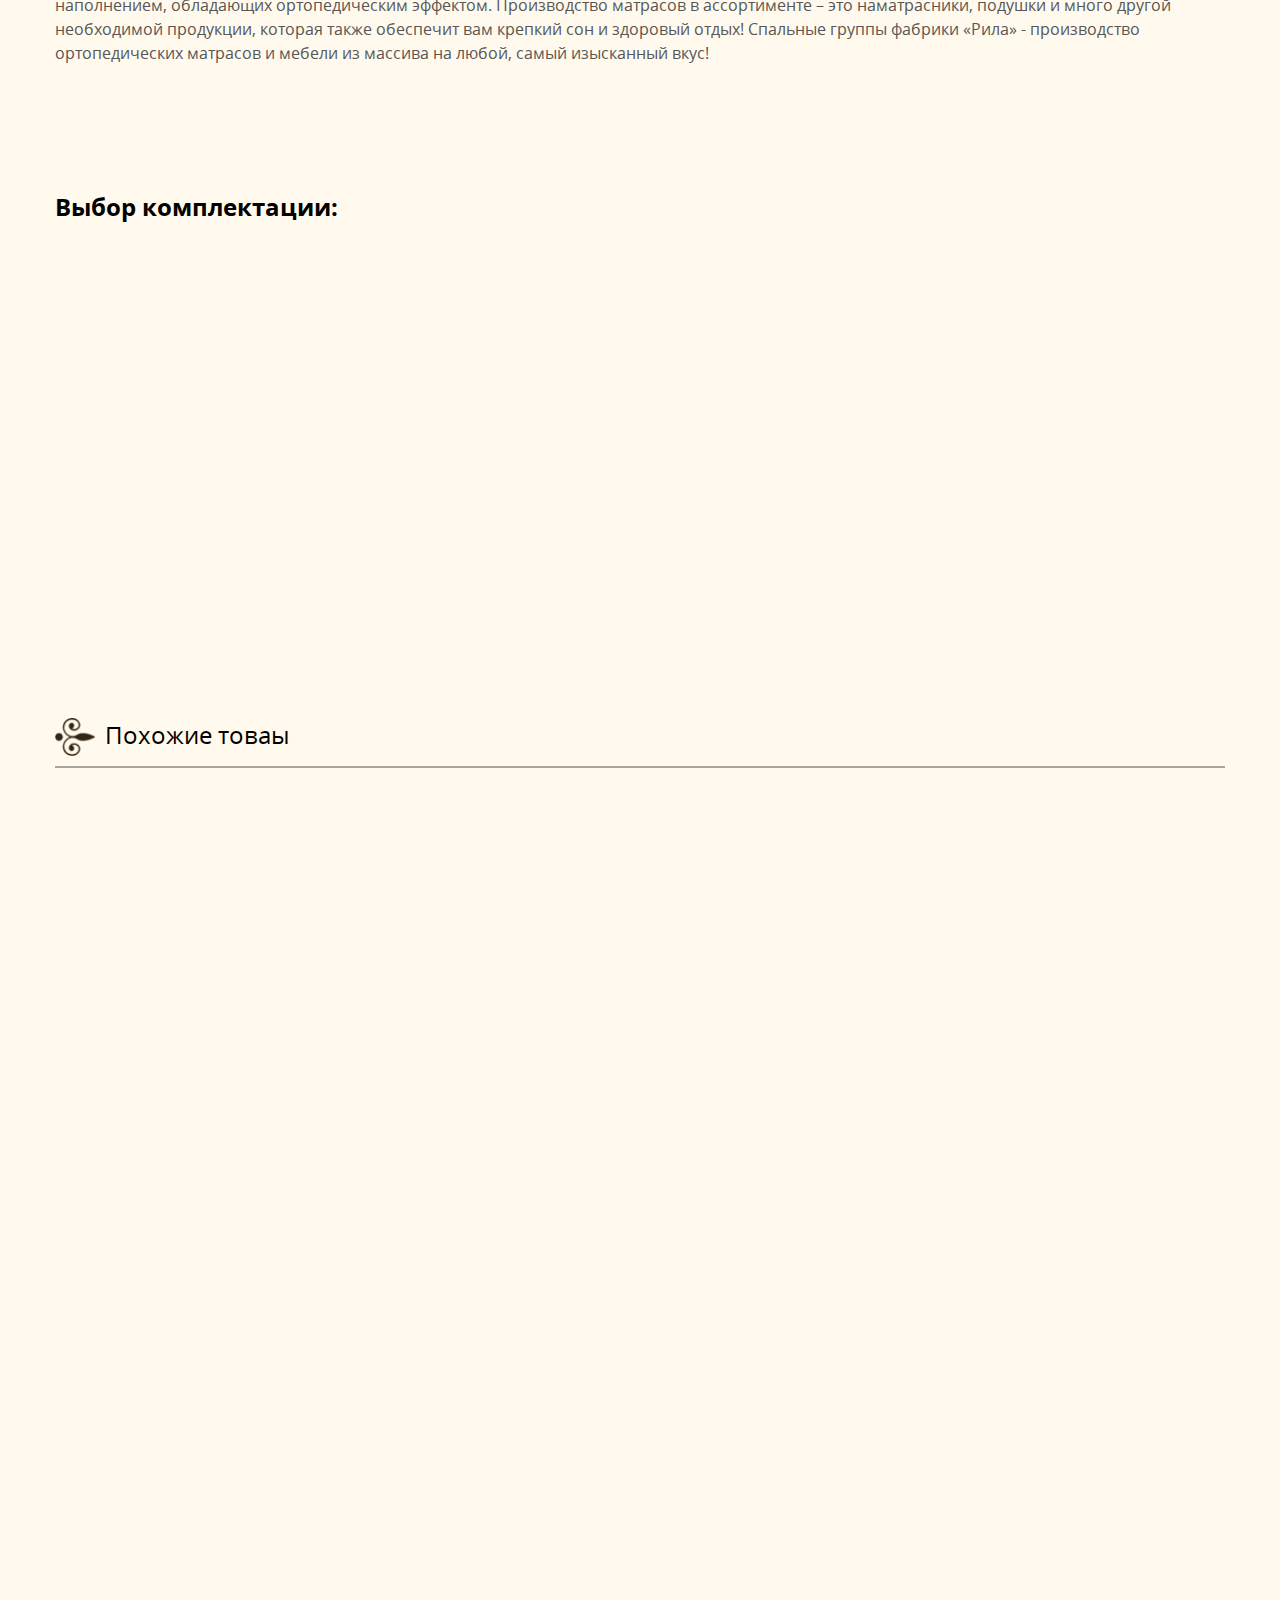
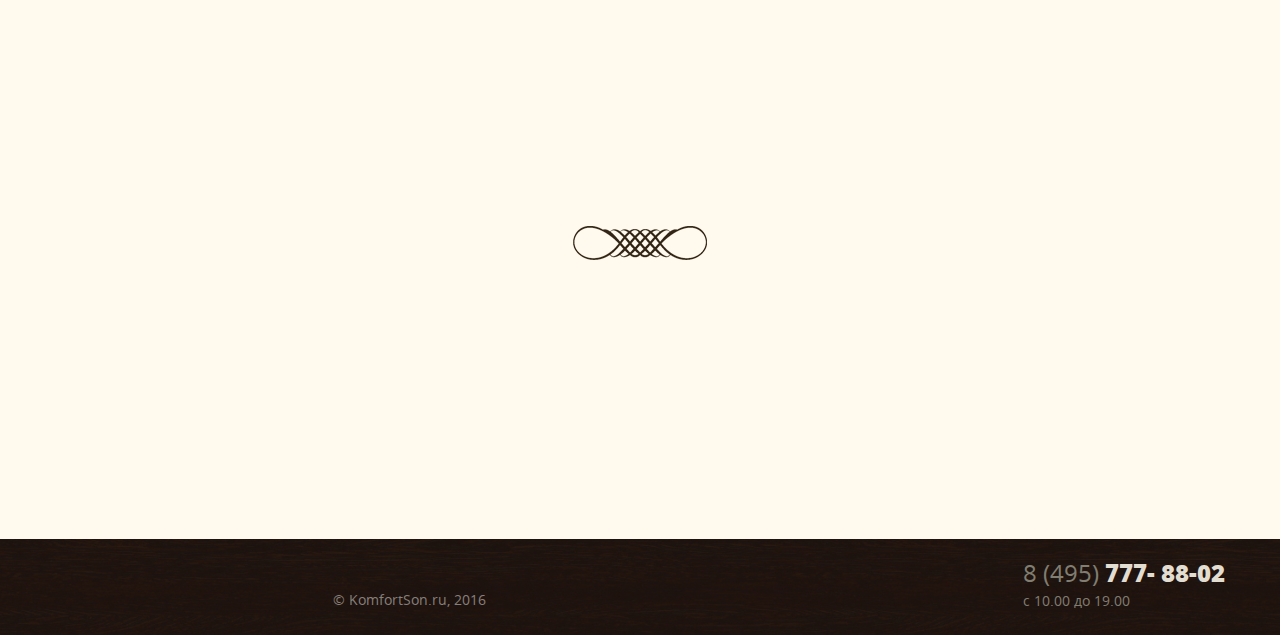
<file: kartochka.html>
<!DOCTYPE html>

<html lang="ru">

<head>

	<meta charset="utf-8">

	<meta http-equiv="X-UA-Compatible" content="IE=edge" >

	<!-- <meta name="viewport" content="width=device-width, initial-scale=1.0"> -->

	<meta name="description" content="">

	<link rel="stylesheet" type="text/css" href="vendors/css/animate.css">
	
	<link rel="stylesheet" type="text/css" href="style.css">

	<link rel="stylesheet" type="text/css" href="font-awesome.css">

	<!-- <link rel="stylesheet" type="text/css" href="responsive.css"> -->

	<link rel="stylesheet" type="text/css" href="slick/slick.css">


	<script type="text/javascript" src="vendors/js/jquery.js"></script>

	<script type="text/javascript" src="slick/slick.js"></script>


	<script type="text/javascript" src="vendors/js/wow.min.js"></script>
	<script>new WOW().init();</script>


	<!-- <link rel="icon" type="image/png" href="favicon/favicon.ico" sizes="16x16"> -->

	
	<title>KomfortSon</title>
	

</head>

<body>

<div class="wrapper">

	<!-- Header -->
	<header>


		<div class="header">
			
			<div class="header-row header-row-top">

				<div class="row">

					<ul class="top-nav">

						<li><a href="#">О компании</a></li>
						<li><a href="#">Оплата и доставка</a></li>
						<li><a href="#">Контакты</a></li>

					</ul>

				</div>

			</div>

			<div class="logo-row">

				<div class="row">
				
					<div class="logo-col">

						<a href="#" class="logo-box">

							<h1 class="logo wow zoomIn animation-delay-onload">Komfort<span class="black">Son</span><span class="white">.ru</span></h1>

						</a>

					</div>

					<div class="header-contacts-col">
						
						<div class="header-contacts">

							<a href="#"><span>8 (495)</span> 777- 88-02</a>

							<p>с 10.00 до 19.00</p>

						</div>

					</div>

				</div>

			</div>

			<div class="header-row search-section row">

				<div class="offset-none">

					<div class="search-form-box">
					
						<div class="search-form">

							<form>
								
								<input class="search-input" type="text" placeholder="Поиск по сайту">

								<div class="search-btn-box">

									<button><img src="img/search_icon.svg" alt="search"></button>

								</div>

							</form>

						</div>

					</div>

					<a href="#" class="basket-box">
						
						<div class="basket"><img src="img/basket.svg" alt="search"></div>

						<p>0 руб</p>

					</a>

				</div>

			</div>

			<div class="header-row main-nav-section row">

				<nav class="nav-box">
					
					<ul class="main-nav">
						
						<li>

							<a href="#" data-item="1">

								<div class="link-icon-img">
									
									<img src="img/matrasi.png" alt="">

								</div>

								<h3>Матрасы</h3>

							</a>

						</li>

						<li>

							<a href="#" data-item="2">

								<div class="link-icon-img">
									
									<img src="img/namatrasi.png" alt="">

								</div>

								<h3>Наматрасники</h3>

							</a>

						</li>

						<li>

							<a href="#" data-item="3">

								<div class="link-icon-img">
									
									<img src="img/link_icon_3.png" alt="">

								</div>

								<h3>Кровати</h3>

							</a>

						</li>

						<li>

							<a href="#" data-item="4">

								<div class="link-icon-img">
									
									<img src="img/link_icon_4.png" alt="">

								</div>

								<h3>Корпусная мебель</h3>

							</a>

						</li>

						<li>

							<a href="#" data-item="5">

								<div class="link-icon-img">
									
									<img src="img/link_icon_5.png" alt="">

								</div>

								<h3>Текстильные аксессуары</h3>

							</a>

						</li>

						<li class="action">

							<a href="#" data-item="6">

								<div class="link-icon-img">
									
									<img src="img/action_icon.png" alt="">

								</div>

								<h3>Акции</h3>

							</a>

						</li>

					</ul>


					<div class="items-nav-content clearfix">

						<div class="item-nav-content clearfix" data-item="1">

							<div class="item-nav-col">

								<h3>Производитель</h3>

								<ul class="item-inner-nav two-cols">
									
									<li><a href="#">Димакс</a></li>
									<li><a href="#">Materlux</a></li>
									<li><a href="#">Perrino</a></li>
									<li><a href="#">Аскона</a></li>
									<li><a href="#">Мистер Слип</a></li>
									<li><a href="#">MagniFlex</a></li>
									<li><a href="#">Орматек</a></li>
									<li><a href="#">Toris</a></li>
									<li><a href="#">DreamLine</a></li>
									<li><a href="#">iNNovo</a></li>
									<li><a href="#">Benartti</a></li>
									<li><a href="#">Вегас</a></li>
									<li><a href="#">Comfort Line</a></li>
									<li><a href="#">Консул</a></li>
									<li><a href="#">RollMatratze</a></li>
									<li><a href="#">Schlaraffia</a></li>
									<li><a href="#">Lonax</a></li>
									<li><a href="#">Dorelan</a></li>
									<li><a href="#">Райтон</a></li>

								</ul>

							</div>

							<div class="item-nav-col">

								<h3>Основа</h3>

								<ul class="item-inner-nav">
									
									<li><a href="#">Независимые пружины</a></li>
									<li><a href="#">Пружины мультипакет</a></li>
									<li><a href="#">Пружины микропакет</a></li>
									<li><a href="#">Пружина в пружине</a></li>
									<li><a href="#">Зависимые пружины</a></li>
									<li><a href="#">Беспружинные</a></li>
									<li><a href="#">Вакуумные (в рулоне)</a></li>

								</ul>

							</div>

							<div class="item-nav-col">

								<h3>Материалы</h3>

								<ul class="item-inner-nav">
									
									<li><a href="#">Ортопедическая пена</a></li>
									<li><a href="#">Латекс</a></li>
									<li><a href="#">Кокос</a></li>
									<li><a href="#">Мемори (эффект памяти)</a></li>
									<li><a href="#">Периотек/струтто</a></li>
									<li><a href="#">Пенополиуретан</a></li>
									<li><a href="#">Искусственный латекс</a></li>
									<li><a href="#">Сизаль</a></li>
									<li><a href="#">Лен</a></li>
									<li><a href="#">Би-кокос</a></li>
									<li><a href="#">Конский волос</a></li>

								</ul>

							</div>

							<div class="item-nav-col">

								<h3>Цена</h3>

								<ul class="item-inner-nav">
									
									<li><a href="#">до 10 000 руб</a></li>
									<li><a href="#">до 15 000 руб</a></li>
									<li><a href="#">до 20 000 руб</a></li>
									<li><a href="#">более 20 000 руб</a></li>

								</ul>

							</div>

						</div>

						<div class="item-nav-content clearfix" data-item="2">

							<div class="item-nav-col">

								<h3>Производитель 2</h3>

								<ul class="item-inner-nav two-cols">
									
									<li><a href="#">Димакс</a></li>
									<li><a href="#">Materlux</a></li>
									<li><a href="#">Perrino</a></li>
									<li><a href="#">Аскона</a></li>
									<li><a href="#">Мистер Слип</a></li>
									<li><a href="#">MagniFlex</a></li>
									<li><a href="#">Орматек</a></li>
									<li><a href="#">Toris</a></li>
									<li><a href="#">DreamLine</a></li>
									<li><a href="#">iNNovo</a></li>
									<li><a href="#">Benartti</a></li>
									<li><a href="#">Вегас</a></li>
									<li><a href="#">Comfort Line</a></li>
									<li><a href="#">Консул</a></li>
									<li><a href="#">RollMatratze</a></li>
									<li><a href="#">Schlaraffia</a></li>
									<li><a href="#">Lonax</a></li>
									<li><a href="#">Dorelan</a></li>
									<li><a href="#">Райтон</a></li>

								</ul>

							</div>

							<div class="item-nav-col">

								<h3>Основа 2</h3>

								<ul class="item-inner-nav">
									
									<li><a href="#">Независимые пружины</a></li>
									<li><a href="#">Пружины мультипакет</a></li>
									<li><a href="#">Пружины микропакет</a></li>
									<li><a href="#">Пружина в пружине</a></li>
									<li><a href="#">Зависимые пружины</a></li>
									<li><a href="#">Беспружинные</a></li>
									<li><a href="#">Вакуумные (в рулоне)</a></li>

								</ul>

							</div>

							<div class="item-nav-col">

								<h3>Материалы 2</h3>

								<ul class="item-inner-nav">
									
									<li><a href="#">Ортопедическая пена</a></li>
									<li><a href="#">Латекс</a></li>
									<li><a href="#">Кокос</a></li>
									<li><a href="#">Мемори (эффект памяти)</a></li>
									<li><a href="#">Периотек/струтто</a></li>
									<li><a href="#">Пенополиуретан</a></li>
									<li><a href="#">Искусственный латекс</a></li>
									<li><a href="#">Сизаль</a></li>
									<li><a href="#">Лен</a></li>
									<li><a href="#">Би-кокос</a></li>
									<li><a href="#">Конский волос</a></li>

								</ul>

							</div>

							<div class="item-nav-col">

								<h3>Цена 2</h3>

								<ul class="item-inner-nav">
									
									<li><a href="#">до 10 000 руб</a></li>
									<li><a href="#">до 15 000 руб</a></li>
									<li><a href="#">до 20 000 руб</a></li>
									<li><a href="#">более 20 000 руб</a></li>

								</ul>

							</div>

						</div>

						<div class="item-nav-content clearfix" data-item="3">

							<div class="item-nav-col">

								<h3>Производитель 3</h3>

								<ul class="item-inner-nav two-cols">
									
									<li><a href="#">Димакс</a></li>
									<li><a href="#">Materlux</a></li>
									<li><a href="#">Perrino</a></li>
									<li><a href="#">Аскона</a></li>
									<li><a href="#">Мистер Слип</a></li>
									<li><a href="#">MagniFlex</a></li>
									<li><a href="#">Орматек</a></li>
									<li><a href="#">Toris</a></li>
									<li><a href="#">DreamLine</a></li>
									<li><a href="#">iNNovo</a></li>
									<li><a href="#">Benartti</a></li>
									<li><a href="#">Вегас</a></li>
									<li><a href="#">Comfort Line</a></li>
									<li><a href="#">Консул</a></li>
									<li><a href="#">RollMatratze</a></li>
									<li><a href="#">Schlaraffia</a></li>
									<li><a href="#">Lonax</a></li>
									<li><a href="#">Dorelan</a></li>
									<li><a href="#">Райтон</a></li>

								</ul>

							</div>

							<div class="item-nav-col">

								<h3>Основа 3</h3>

								<ul class="item-inner-nav">
									
									<li><a href="#">Независимые пружины</a></li>
									<li><a href="#">Пружины мультипакет</a></li>
									<li><a href="#">Пружины микропакет</a></li>
									<li><a href="#">Пружина в пружине</a></li>
									<li><a href="#">Зависимые пружины</a></li>
									<li><a href="#">Беспружинные</a></li>
									<li><a href="#">Вакуумные (в рулоне)</a></li>

								</ul>

							</div>

							<div class="item-nav-col">

								<h3>Материалы 3</h3>

								<ul class="item-inner-nav">
									
									<li><a href="#">Ортопедическая пена</a></li>
									<li><a href="#">Латекс</a></li>
									<li><a href="#">Кокос</a></li>
									<li><a href="#">Мемори (эффект памяти)</a></li>
									<li><a href="#">Периотек/струтто</a></li>
									<li><a href="#">Пенополиуретан</a></li>
									<li><a href="#">Искусственный латекс</a></li>
									<li><a href="#">Сизаль</a></li>
									<li><a href="#">Лен</a></li>
									<li><a href="#">Би-кокос</a></li>
									<li><a href="#">Конский волос</a></li>

								</ul>

							</div>

							<div class="item-nav-col">

								<h3>Цена 3</h3>

								<ul class="item-inner-nav">
									
									<li><a href="#">до 10 000 руб</a></li>
									<li><a href="#">до 15 000 руб</a></li>
									<li><a href="#">до 20 000 руб</a></li>
									<li><a href="#">более 20 000 руб</a></li>

								</ul>

							</div>

						</div>

						<div class="item-nav-content clearfix" data-item="4">

							<div class="item-nav-col">

								<h3>Производитель 4</h3>

								<ul class="item-inner-nav two-cols">
									
									<li><a href="#">Димакс</a></li>
									<li><a href="#">Materlux</a></li>
									<li><a href="#">Perrino</a></li>
									<li><a href="#">Аскона</a></li>
									<li><a href="#">Мистер Слип</a></li>
									<li><a href="#">MagniFlex</a></li>
									<li><a href="#">Орматек</a></li>
									<li><a href="#">Toris</a></li>
									<li><a href="#">DreamLine</a></li>
									<li><a href="#">iNNovo</a></li>
									<li><a href="#">Benartti</a></li>
									<li><a href="#">Вегас</a></li>
									<li><a href="#">Comfort Line</a></li>
									<li><a href="#">Консул</a></li>
									<li><a href="#">RollMatratze</a></li>
									<li><a href="#">Schlaraffia</a></li>
									<li><a href="#">Lonax</a></li>
									<li><a href="#">Dorelan</a></li>
									<li><a href="#">Райтон</a></li>

								</ul>

							</div>

							<div class="item-nav-col">

								<h3>Основа 4</h3>

								<ul class="item-inner-nav">
									
									<li><a href="#">Независимые пружины</a></li>
									<li><a href="#">Пружины мультипакет</a></li>
									<li><a href="#">Пружины микропакет</a></li>
									<li><a href="#">Пружина в пружине</a></li>
									<li><a href="#">Зависимые пружины</a></li>
									<li><a href="#">Беспружинные</a></li>
									<li><a href="#">Вакуумные (в рулоне)</a></li>

								</ul>

							</div>

							<div class="item-nav-col">

								<h3>Материалы 4</h3>

								<ul class="item-inner-nav">
									
									<li><a href="#">Ортопедическая пена</a></li>
									<li><a href="#">Латекс</a></li>
									<li><a href="#">Кокос</a></li>
									<li><a href="#">Мемори (эффект памяти)</a></li>
									<li><a href="#">Периотек/струтто</a></li>
									<li><a href="#">Пенополиуретан</a></li>
									<li><a href="#">Искусственный латекс</a></li>
									<li><a href="#">Сизаль</a></li>
									<li><a href="#">Лен</a></li>
									<li><a href="#">Би-кокос</a></li>
									<li><a href="#">Конский волос</a></li>

								</ul>

							</div>

							<div class="item-nav-col">

								<h3>Цена 4</h3>

								<ul class="item-inner-nav">
									
									<li><a href="#">до 10 000 руб</a></li>
									<li><a href="#">до 15 000 руб</a></li>
									<li><a href="#">до 20 000 руб</a></li>
									<li><a href="#">более 20 000 руб</a></li>

								</ul>

							</div>

						</div>

						<div class="item-nav-content clearfix" data-item="5">

							<div class="item-nav-col">

								<h3>Производитель 5</h3>

								<ul class="item-inner-nav two-cols">
									
									<li><a href="#">Димакс</a></li>
									<li><a href="#">Materlux</a></li>
									<li><a href="#">Perrino</a></li>
									<li><a href="#">Аскона</a></li>
									<li><a href="#">Мистер Слип</a></li>
									<li><a href="#">MagniFlex</a></li>
									<li><a href="#">Орматек</a></li>
									<li><a href="#">Toris</a></li>
									<li><a href="#">DreamLine</a></li>
									<li><a href="#">iNNovo</a></li>
									<li><a href="#">Benartti</a></li>
									<li><a href="#">Вегас</a></li>
									<li><a href="#">Comfort Line</a></li>
									<li><a href="#">Консул</a></li>
									<li><a href="#">RollMatratze</a></li>
									<li><a href="#">Schlaraffia</a></li>
									<li><a href="#">Lonax</a></li>
									<li><a href="#">Dorelan</a></li>
									<li><a href="#">Райтон</a></li>

								</ul>

							</div>

							<div class="item-nav-col">

								<h3>Основа 5</h3>

								<ul class="item-inner-nav">
									
									<li><a href="#">Независимые пружины</a></li>
									<li><a href="#">Пружины мультипакет</a></li>
									<li><a href="#">Пружины микропакет</a></li>
									<li><a href="#">Пружина в пружине</a></li>
									<li><a href="#">Зависимые пружины</a></li>
									<li><a href="#">Беспружинные</a></li>
									<li><a href="#">Вакуумные (в рулоне)</a></li>

								</ul>

							</div>

							<div class="item-nav-col">

								<h3>Материалы 5</h3>

								<ul class="item-inner-nav">
									
									<li><a href="#">Ортопедическая пена</a></li>
									<li><a href="#">Латекс</a></li>
									<li><a href="#">Кокос</a></li>
									<li><a href="#">Мемори (эффект памяти)</a></li>
									<li><a href="#">Периотек/струтто</a></li>
									<li><a href="#">Пенополиуретан</a></li>
									<li><a href="#">Искусственный латекс</a></li>
									<li><a href="#">Сизаль</a></li>
									<li><a href="#">Лен</a></li>
									<li><a href="#">Би-кокос</a></li>
									<li><a href="#">Конский волос</a></li>

								</ul>

							</div>

							<div class="item-nav-col">

								<h3>Цена 5</h3>

								<ul class="item-inner-nav">
									
									<li><a href="#">до 10 000 руб</a></li>
									<li><a href="#">до 15 000 руб</a></li>
									<li><a href="#">до 20 000 руб</a></li>
									<li><a href="#">более 20 000 руб</a></li>

								</ul>

							</div>

						</div>

						<div class="item-nav-content clearfix" data-item="6">

							<div class="item-nav-col">

								<h3>Производитель 6</h3>

								<ul class="item-inner-nav two-cols">
									
									<li><a href="#">Димакс</a></li>
									<li><a href="#">Materlux</a></li>
									<li><a href="#">Perrino</a></li>
									<li><a href="#">Аскона</a></li>
									<li><a href="#">Мистер Слип</a></li>
									<li><a href="#">MagniFlex</a></li>
									<li><a href="#">Орматек</a></li>
									<li><a href="#">Toris</a></li>
									<li><a href="#">DreamLine</a></li>
									<li><a href="#">iNNovo</a></li>
									<li><a href="#">Benartti</a></li>
									<li><a href="#">Вегас</a></li>
									<li><a href="#">Comfort Line</a></li>
									<li><a href="#">Консул</a></li>
									<li><a href="#">RollMatratze</a></li>
									<li><a href="#">Schlaraffia</a></li>
									<li><a href="#">Lonax</a></li>
									<li><a href="#">Dorelan</a></li>
									<li><a href="#">Райтон</a></li>

								</ul>

							</div>

							<div class="item-nav-col">

								<h3>Основа 6</h3>

								<ul class="item-inner-nav">
									
									<li><a href="#">Независимые пружины</a></li>
									<li><a href="#">Пружины мультипакет</a></li>
									<li><a href="#">Пружины микропакет</a></li>
									<li><a href="#">Пружина в пружине</a></li>
									<li><a href="#">Зависимые пружины</a></li>
									<li><a href="#">Беспружинные</a></li>
									<li><a href="#">Вакуумные (в рулоне)</a></li>

								</ul>

							</div>

							<div class="item-nav-col">

								<h3>Материалы 6</h3>

								<ul class="item-inner-nav">
									
									<li><a href="#">Ортопедическая пена</a></li>
									<li><a href="#">Латекс</a></li>
									<li><a href="#">Кокос</a></li>
									<li><a href="#">Мемори (эффект памяти)</a></li>
									<li><a href="#">Периотек/струтто</a></li>
									<li><a href="#">Пенополиуретан</a></li>
									<li><a href="#">Искусственный латекс</a></li>
									<li><a href="#">Сизаль</a></li>
									<li><a href="#">Лен</a></li>
									<li><a href="#">Би-кокос</a></li>
									<li><a href="#">Конский волос</a></li>

								</ul>

							</div>

							<div class="item-nav-col">

								<h3>Цена 6</h3>

								<ul class="item-inner-nav">
									
									<li><a href="#">до 10 000 руб</a></li>
									<li><a href="#">до 15 000 руб</a></li>
									<li><a href="#">до 20 000 руб</a></li>
									<li><a href="#">более 20 000 руб</a></li>

								</ul>

							</div>

						</div>

					</div>

				</nav>

			</div>

		</div>

								
	</header>

	<!-- /Header -->

		<!-- Content -->
			<div class="content">

				<div class="main-content clearfix">

					<section class="section-breadcrumbs">
						
						<div class="row">
							
							<ul class="breadcrumbs">
								
								<li><a href="">Главная</a></li>
								<li><a href="">Матрасы</a></li>

							</ul>

						</div>

					</section>

					<section class="section-slider-product">
						
						<div class="row">
							
							<h2 class="simple-h">Матрас Rila «Сопрано»</h2>

							<div class="slider-good-box offset-none wow fadeIn animation-delay">

								<div class="col col-1 characteristics">
									
									<ul class="characteristics-list">
										
										<li class="star-item">
											
											<div class="characteristic-icon"><img src="img/star.png" alt=""></div>

											<h3></h3>


										</li>

										<li>
											
											<div class="characteristic-icon"><img src="img/production_icon.png" alt=""></div>

											<h4>Производитель</h4>
											<h3>Демакс</h3>


										</li>

										<li>
											
											<div class="characteristic-icon"><img src="img/kg_icon.png" alt=""></div>

											<h4>Нагрузка</h4>
											<h3>80 кг</h3>


										</li>

										<li>
											
											<div class="characteristic-icon"><img src="img/layer_icon.png" alt=""></div>

											<h4>Жесткость</h4>
											<h3>Средняя</h3>


										</li>

									</ul>

								</div>

								<div class="col col-2 big-slider-box">
									
									<div class="card-slider-big">
										
										<div><img src="img/big_photo_1.jpg" alt=""></div>
										<div><img src="img/photo_2.jpg" alt=""></div>
										<div><img src="img/photo_3.jpg" alt=""></div>
										<div><img src="img/photo_4.jpg" alt=""></div>
										<div><img src="img/big_photo_1.jpg" alt=""></div>
										<div><img src="img/photo_2.jpg" alt=""></div>
										<div><img src="img/photo_3.jpg" alt=""></div>
										<div><img src="img/photo_4.jpg" alt=""></div>
										<div><img src="img/big_photo_1.jpg" alt=""></div>
										<div><img src="img/photo_2.jpg" alt=""></div>
										<div><img src="img/photo_3.jpg" alt=""></div>
										<div><img src="img/photo_4.jpg" alt=""></div>
										<div><img src="img/big_photo_1.jpg" alt=""></div>
										<div><img src="img/photo_2.jpg" alt=""></div>
										<div><img src="img/photo_3.jpg" alt=""></div>
										<div><img src="img/photo_4.jpg" alt=""></div>
										<div><img src="img/big_photo_1.jpg" alt=""></div>
										<div><img src="img/photo_2.jpg" alt=""></div>
										<div><img src="img/photo_3.jpg" alt=""></div>
										<div><img src="img/photo_4.jpg" alt=""></div>

									</div>

								</div>

								<div class="col col-3">
									
									<div class="card-form-box">

										<form>

											<h4><span>Артикул:</span> 0012459</h4>
											
											<div class="select-box error">

												<h3>Длина, см</h3>

												<select>

													<option>120</option>
													<option>Значение 1</option>
													<option>Значение 2</option>
													<option>Значение 3</option>
													<option>Значение 4</option>

												</select>

												<div class="error-message">
													
													<div class="error-message-icon">

														<a href="#"><img src="img/error_question.svg" alt=""></a>

													</div>

													<div class="error-message-txt">

														<h3>Длина</h3>

														<h4>не выбрана</h4>

													</div>

												</div>

											</div>

											<div class="select-box">

												<h3>Высота, см</h3>										

												<select>

													<option>180</option>
													<option>Значение 1</option>
													<option>Значение 2</option>
													<option>Значение 3</option>
													<option>Значение 4</option>

												</select>

												<div class="error-message">
													
													<div class="error-message-icon">

														<a href="#"><img src="img/error_question.svg" alt=""></a>

													</div>

													<div class="error-message-txt">

														<h3>Высота</h3>

														<h4>не выбрана</h4>

													</div>

												</div>

											</div>

											<div class="select-box">

												<h3>Ширина, см</h3>

												<select>

													<option>180 cm</option>
													<option>Значение 1</option>
													<option>Значение 2</option>
													<option>Значение 3</option>
													<option>Значение 4</option>

												</select>

												<div class="error-message">
														
													<div class="error-message-icon">

														<a href="#"><img src="img/error_question.svg" alt=""></a>

													</div>

													<div class="error-message-txt">

														<h3>Ширина</h3>

														<h4>не выбрана</h4>

													</div>

												</div>

											</div>

											<p class="calc-price"><span>14 920</span> руб</p>

											<button class="buy-btn"><i class="fa fa-shopping-cart" aria-hidden="true"></i>Kупить</button>

										</form>

									</div>

								</div>

							</div>

							<div class="slider-miniature-product">
									
								<div class="card-slider-miniatures offset-none">
									
									<div><img src="img/photo_1.jpg" alt=""></div>
									<div><img src="img/photo_2.jpg" alt=""></div>
									<div><img src="img/photo_3.jpg" alt=""></div>
									<div><img src="img/photo_4.jpg" alt=""></div>
									<div><img src="img/photo_1.jpg" alt=""></div>
									<div><img src="img/photo_2.jpg" alt=""></div>
									<div><img src="img/photo_3.jpg" alt=""></div>
									<div><img src="img/photo_4.jpg" alt=""></div>
									<div><img src="img/photo_1.jpg" alt=""></div>
									<div><img src="img/photo_2.jpg" alt=""></div>
									<div><img src="img/photo_3.jpg" alt=""></div>
									<div><img src="img/photo_4.jpg" alt=""></div>
									<div><img src="img/photo_1.jpg" alt=""></div>
									<div><img src="img/photo_2.jpg" alt=""></div>
									<div><img src="img/photo_3.jpg" alt=""></div>
									<div><img src="img/photo_4.jpg" alt=""></div>
									<div><img src="img/photo_1.jpg" alt=""></div>
									<div><img src="img/photo_2.jpg" alt=""></div>
									<div><img src="img/photo_3.jpg" alt=""></div>
									<div><img src="img/photo_4.jpg" alt=""></div>

								</div>

							</div>

							<div class="material-good offset-none clearfix wow fadeIn animation-delay">
								
								<div class="material-good-col material-good-col-1">
										
									<h3>Материал основы:</h3>

									<div class="material-img">
										<a href=""><img src="img/material_no_choose.jpg" alt="" ></a>
									</div>

								</div>

								<div class="material-good-col material-good-col-2">
										
									<h3>Материал компонентов:</h3>

									<div class="material-img">
										<a href=""><img src="img/material_no_choose.jpg" alt="" ></a>
									</div>

								</div>

								<div class="material-good-col material-good-col-3">
										
									<h3>Цвет стекла:</h3>

									<div class="material-img">
										<a href=""><img src="img/material_no_choose.jpg" alt="" ></a>
									</div>

								</div>

							</div>

						</div>

					</section>

					<section>

						<div class="tabs">

							<div class="row">

								<label for="tab1" class="card_tab_link">Характеристики</label>
								<label for="tab2" class="card_tab_link active">Гарантии</label>
								<label for="tab3" class="card_tab_link">Сертификаты</label>
								<label for="tab4" class="card_tab_link">Доставка и оплата</label>

							</div>

							<div class="tabs-content wow fadeInLeft animation-delay">

								<input type="radio" name="tab" id="tab1">
								<div id="tab1" class="card_tab">

									<div class="row">

										<h3>Таб 1</h3>

										<p>Мы предлагаем широкий ассортимент качественной мебели по ценам, которые вас приятно удивят. Покупая мебель в нашем Интернет-магазине, вы можете быть уверены в качестве мебели - ведь мы являемся надёжными и проверенными производителями.</p>

										<p>У нас вы найдёте разнообразного вида матрасы - от самых простых, на основе пружинных блоков «Боннель», - до самых сложных, с различным наполнением, обладающих ортопедическим эффектом. Производство матрасов в ассортименте – это наматрасники, подушки и много другой необходимой продукции, которая также обеспечит вам крепкий сон и здоровый отдых! Спальные группы фабрики «Рила» - производство ортопедических матрасов и мебели из массива на любой, самый изысканный вкус!</p>

									</div>

								</div>

								<input type="radio" name="tab" id="tab2">
								<div id="tab2" class="card_tab">

									<div class="row">

										<h3>Таб 2</h3>

										<p>Мы предлагаем широкий ассортимент качественной мебели по ценам, которые вас приятно удивят. Покупая мебель в нашем Интернет-магазине, вы можете быть уверены в качестве мебели - ведь мы являемся надёжными и проверенными производителями.</p>

										<p>У нас вы найдёте разнообразного вида матрасы - от самых простых, на основе пружинных блоков «Боннель», - до самых сложных, с различным наполнением, обладающих ортопедическим эффектом. Производство матрасов в ассортименте – это наматрасники, подушки и много другой необходимой продукции, которая также обеспечит вам крепкий сон и здоровый отдых! Спальные группы фабрики «Рила» - производство ортопедических матрасов и мебели из массива на любой, самый изысканный вкус!</p>

									</div>

								</div>

								<input type="radio" name="tab" id="tab3">
								<div id="tab3" class="card_tab">

									<div class="row">

										<h3>Таб 3</h3>

										<p>Мы предлагаем широкий ассортимент качественной мебели по ценам, которые вас приятно удивят. Покупая мебель в нашем Интернет-магазине, вы можете быть уверены в качестве мебели - ведь мы являемся надёжными и проверенными производителями.</p>

										<p>У нас вы найдёте разнообразного вида матрасы - от самых простых, на основе пружинных блоков «Боннель», - до самых сложных, с различным наполнением, обладающих ортопедическим эффектом. Производство матрасов в ассортименте – это наматрасники, подушки и много другой необходимой продукции, которая также обеспечит вам крепкий сон и здоровый отдых! Спальные группы фабрики «Рила» - производство ортопедических матрасов и мебели из массива на любой, самый изысканный вкус!</p>

									</div>

								</div>

								<input type="radio" name="tab" id="tab4">
								<div id="tab4" class="card_tab">

									<div class="row">

										<h3>Таб 4</h3>

										<p>Мы предлагаем широкий ассортимент качественной мебели по ценам, которые вас приятно удивят. Покупая мебель в нашем Интернет-магазине, вы можете быть уверены в качестве мебели - ведь мы являемся надёжными и проверенными производителями.</p>

										<p>У нас вы найдёте разнообразного вида матрасы - от самых простых, на основе пружинных блоков «Боннель», - до самых сложных, с различным наполнением, обладающих ортопедическим эффектом. Производство матрасов в ассортименте – это наматрасники, подушки и много другой необходимой продукции, которая также обеспечит вам крепкий сон и здоровый отдых! Спальные группы фабрики «Рила» - производство ортопедических матрасов и мебели из массива на любой, самый изысканный вкус!</p>

									</div>

								</div>

							</div>

						</div>

					</section>

					<section>
						
						<div class="row">
							
							<h2 class="simple-h">Выбор комплектации:</h2>

							<div class="complectation-thumbs offset-none wow fadeIn animation-delay">
								
								<div class="complectation-thumb">

									<div class="complectation-checkbox">

										<input id="scheme1" type="checkbox" name="checkbox" value="scheme1" required>
										<label for="scheme1">+ 800 руб.</label>

									</div>

									<div class="complectation-scheme">
										
										<img src="img/scheme_1.png" alt="Схема 1">

									</div>

								</div>

								<div class="complectation-thumb">

									<div class="complectation-checkbox">

										<input id="scheme2" type="checkbox" name="checkbox" value="scheme2" required>
										<label for="scheme2">+ 800 руб.</label>

									</div>

									<div class="complectation-scheme">

										<img src="img/scheme_1.png" alt="Схема 1">

									</div>

								</div>

								<div class="complectation-thumb">

									<div class="complectation-checkbox">

										<input id="scheme3" type="checkbox" name="checkbox" value="scheme3" required>
										<label for="scheme3">+ 800 руб.</label>

									</div>

									<div class="complectation-scheme">

										<img src="img/scheme_1.png" alt="Схема 1">

									</div>

								</div>

								<div class="complectation-thumb">

									<div class="complectation-checkbox">

										<input id="scheme4" type="checkbox" name="checkbox" value="scheme4" required>
										<label for="scheme4">+ 800 руб.</label>

									</div>

									<div class="complectation-scheme">

										<img src="img/scheme_1.png" alt="Схема 1">

									</div>

								</div>

								<div class="complectation-thumb">

									<div class="complectation-checkbox">

										<input id="scheme5" type="checkbox" name="checkbox" value="scheme5" required>
										<label for="scheme5">+ 800 руб.</label>

									</div>

									<div class="complectation-scheme">
										
										<img src="img/scheme_1.png" alt="Схема 1">

									</div>

								</div>

								<div class="complectation-thumb">

									<div class="complectation-checkbox">

										<input id="scheme6" type="checkbox" name="checkbox" value="scheme6" required>
										<label for="scheme6">+ 800 руб.</label>

									</div>

									<div class="complectation-scheme">

										<img src="img/scheme_1.png" alt="Схема 1">

									</div>

								</div>

								<div class="complectation-thumb">

									<div class="complectation-checkbox">

										<input id="scheme7" type="checkbox" name="checkbox" value="scheme7" required>
										<label for="scheme7">+ 800 руб.</label>

									</div>

									<div class="complectation-scheme">

										<img src="img/scheme_1.png" alt="Схема 1">

									</div>

								</div>

								<div class="complectation-thumb">

									<div class="complectation-checkbox">

										<input id="scheme8" type="checkbox" name="checkbox" value="scheme8" required>
										<label for="scheme8">+ 800 руб.</label>

									</div>

									<div class="complectation-scheme">

										<img src="img/scheme_1.png" alt="Схема 1">

									</div>

								</div>

							</div>

						</div>

					</section>

					<section>

						<div class="row clearfix">
						
							<h2>Похожие товаы</h2>

							<div class="thumbnails offset-none">

								<div class="thumbnail-box wow zoomIn animation-delay">
									
									<div class="thumbnail">

										<div class="thumbnail-img">
											
											<img src="img/photo_1.png" alt="Photo 1">

											<p class="discount">-20%</p>

										</div>

										<div class="thumbnail-content">

											<h3>Кровать Okaeri 3</h3>
											<h4>100% массив дерева</h4>

											<p>от <span class="line-through old-price">18 458</span>  <span class="product-price">14 920</span> руб  <span class="discount-thunbnail">-20%</span></p>

										</div>

										<div class="thumbnail-btn-box">

											<button class="buy-btn"><i class="fa fa-shopping-cart" aria-hidden="true"></i>Kупить</button>

										</div>

									</div>

								</div>

								<div class="thumbnail-box wow zoomIn animation-delay">
									
									<div class="thumbnail">

										<div class="thumbnail-img">
											
											<img src="img/photo_1.png" alt="Photo 1">

											<p class="discount">-20%</p>

										</div>

										<div class="thumbnail-content">

											<h3>Кровать Okaeri 3</h3>
											<h4>100% массив дерева</h4>

											<p>от <span class="line-through old-price">18 458</span>  <span class="product-price">14 920</span> руб  <span class="discount-thunbnail">-20%</span></p>

										</div>

										<div class="thumbnail-btn-box">

											<button class="buy-btn"><i class="fa fa-shopping-cart" aria-hidden="true"></i>Kупить</button>

										</div>

									</div>

								</div>

								<div class="thumbnail-box wow zoomIn animation-delay">
									
									<div class="thumbnail">

										<div class="thumbnail-img">
											
											<img src="img/photo_1.png" alt="Photo 1">

											<p class="discount">-20%</p>

										</div>

										<div class="thumbnail-content">

											<h3>Кровать Okaeri 3</h3>
											<h4>100% массив дерева</h4>

											<p>от <span class="line-through old-price">18 458</span>  <span class="product-price">14 920</span> руб  <span class="discount-thunbnail">-20%</span></p>

										</div>

										<div class="thumbnail-btn-box">

											<button class="buy-btn"><i class="fa fa-shopping-cart" aria-hidden="true"></i>Kупить</button>

										</div>

									</div>

								</div>

								<div class="thumbnail-box wow zoomIn animation-delay">
									
									<div class="thumbnail">

										<div class="thumbnail-img">
											
											<img src="img/photo_1.png" alt="Photo 1">

											<p class="discount">-20%</p>

										</div>

										<div class="thumbnail-content">

											<h3>Кровать Okaeri 3</h3>
											<h4>100% массив дерева</h4>

											<p>от <span class="line-through old-price">18 458</span>  <span class="product-price">14 920</span> руб  <span class="discount-thunbnail">-20%</span></p>

										</div>

										<div class="thumbnail-btn-box">

											<button class="buy-btn"><i class="fa fa-shopping-cart" aria-hidden="true"></i>Kупить</button>

										</div>

									</div>

								</div>

								<div class="thumbnail-box wow zoomIn animation-delay">
									
									<div class="thumbnail">

										<div class="thumbnail-img">
											
											<img src="img/photo_1.png" alt="Photo 1">

											<p class="discount">-20%</p>

										</div>

										<div class="thumbnail-content">

											<h3>Кровать Okaeri 3</h3>
											<h4>100% массив дерева</h4>

											<p>от <span class="line-through old-price">18 458</span>  <span class="product-price">14 920</span> руб  <span class="discount-thunbnail">-20%</span></p>

										</div>

										<div class="thumbnail-btn-box">

											<button class="buy-btn"><i class="fa fa-shopping-cart" aria-hidden="true"></i>Kупить</button>

										</div>

									</div>

								</div>

								<div class="thumbnail-box wow zoomIn animation-delay">
									
									<div class="thumbnail">

										<div class="thumbnail-img">
											
											<img src="img/photo_1.png" alt="Photo 1">

											<p class="discount">-20%</p>

										</div>

										<div class="thumbnail-content">

											<h3>Кровать Okaeri 3</h3>
											<h4>100% массив дерева</h4>

											<p>от <span class="line-through old-price">18 458</span>  <span class="product-price">14 920</span> руб  <span class="discount-thunbnail">-20%</span></p>

										</div>

										<div class="thumbnail-btn-box">

											<button class="buy-btn"><i class="fa fa-shopping-cart" aria-hidden="true"></i>Kупить</button>

										</div>

									</div>

								</div>

							</div>

						</div>

					</section>

					<section>

						<div class="row">

							<div class="article-txt wow fadeIn animation-delay">
								
								<p>У нас вы найдёте разнообразного вида матрасы - от самых простых, на основе пружинных блоков «Боннель», - до самых сложных, с различным наполнением, обладающих ортопедическим эффектом. Производство матрасов в ассортименте – это наматрасники, подушки и много другой необходимой продукции, которая также обеспечит вам крепкий сон и здоровый отдых! Спальные группы фабрики «Рила» - производство ортопедических матрасов и мебели из массива на любой, самый изысканный вкус!</p>

							</div>

						</div>

					</section>

					
				</div>

			</div>
		<!-- /Content -->

		<!-- Footer -->

		<footer>
			
			<div class="footer">
				
				<div class="row offset-none">

					<div class="footer-col">
						
						<a href="#" class="logo-box">
						
							<h1 class="logo wow zoomIn animation-delay">Komfort<span class="black">Son</span><span class="white">.ru</span></h1>
							
						</a>

						<p>© KomfortSon.ru, 2016</p>

					</div>

					<div class="footer-col">

						<div class="footer-contacts">
							
							<a href="tel:+84957778802"><span>8 (495)</span> 777- 88-02</a>

							<p class="time-work">с 10.00 до 19.00</p>

						</div>

					</div>

				</div>

			</div>

		</footer>

		<!-- /Footer -->


		<script src="js/scripts.js"></script>

		<script type="text/javascript">

			$(".card-slider-big").slick({
				slidesToShow: 1,
				slidesToScroll: 1,
				arrows: false,
				fade: true,
				asNavFor: ".card-slider-miniatures"
			});

			$(".card-slider-miniatures").slick({
				slidesToShow: 3,
				slidesToScroll: 1,
				asNavFor: ".card-slider-big",
				dots: false,
				centerMode: true,
				focusOnSelect: true
			});

		</script>

	
	</div>

</body>
</html>
</file>
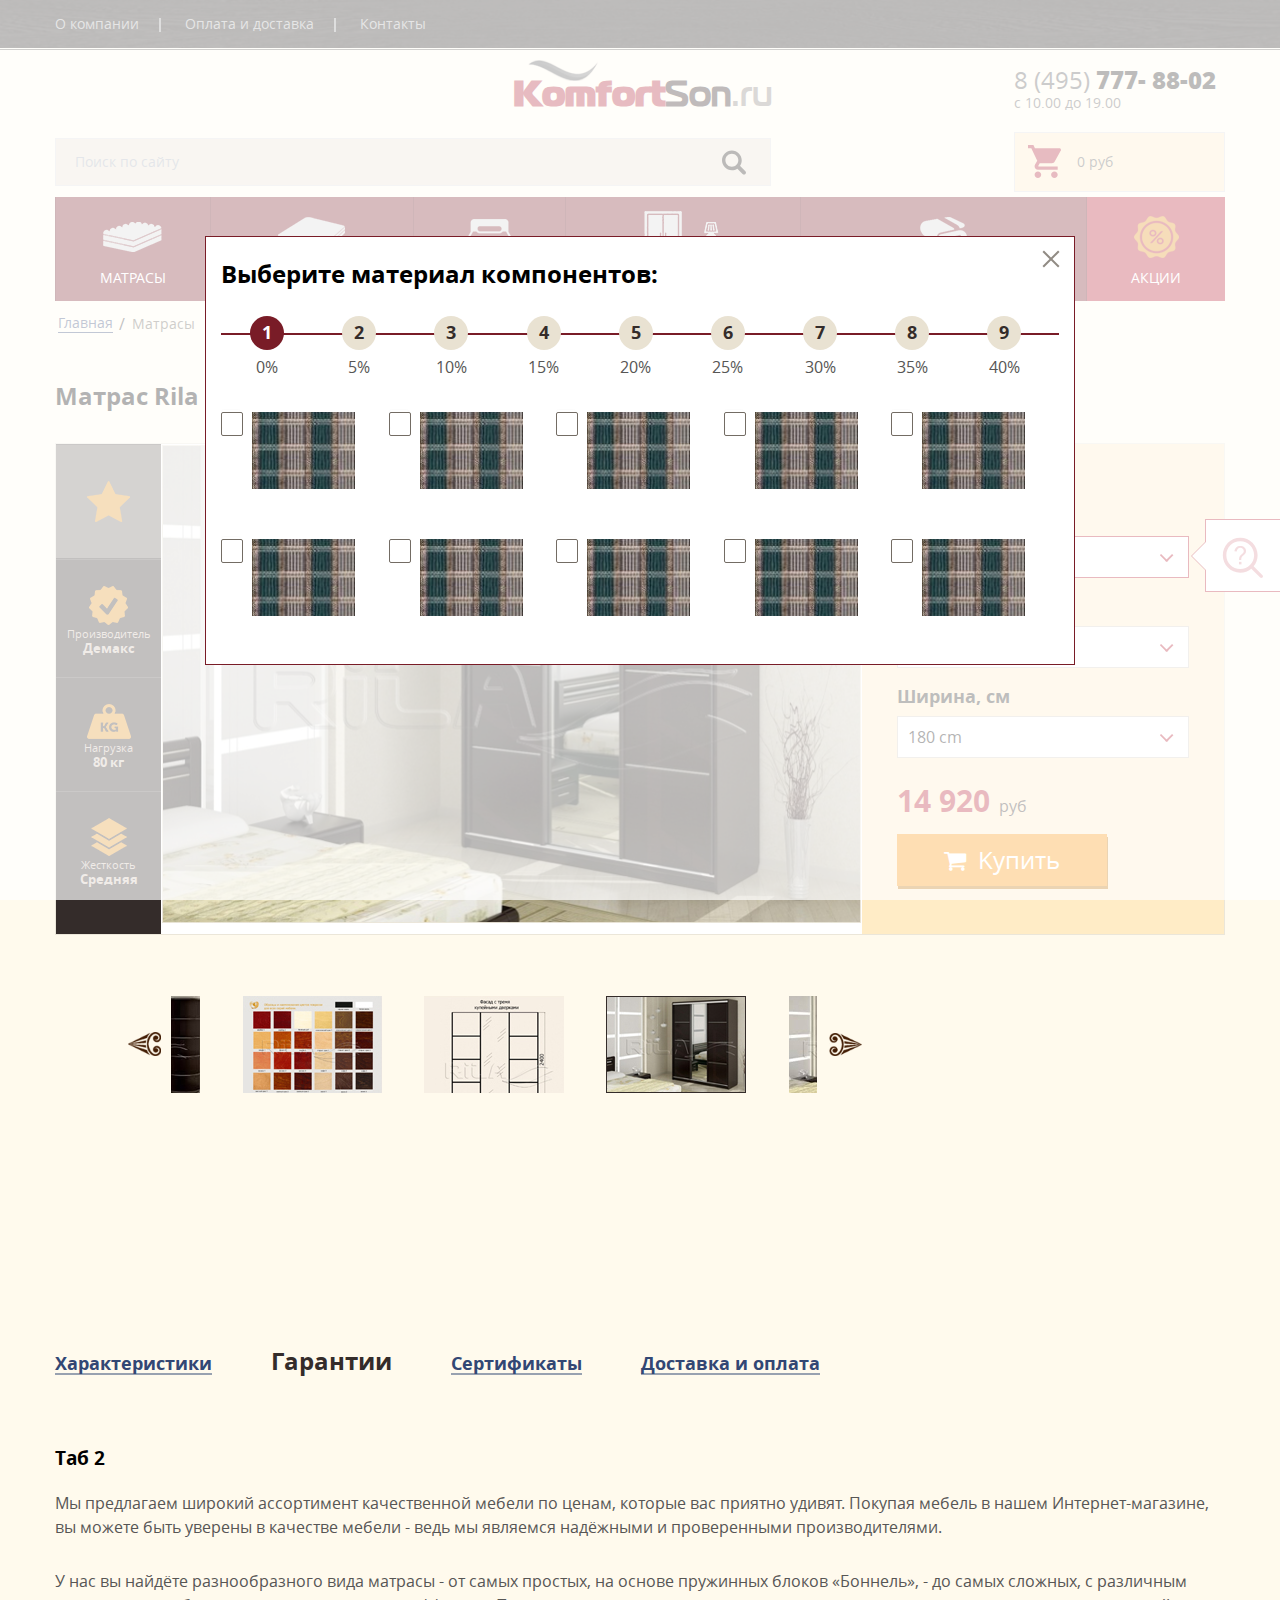
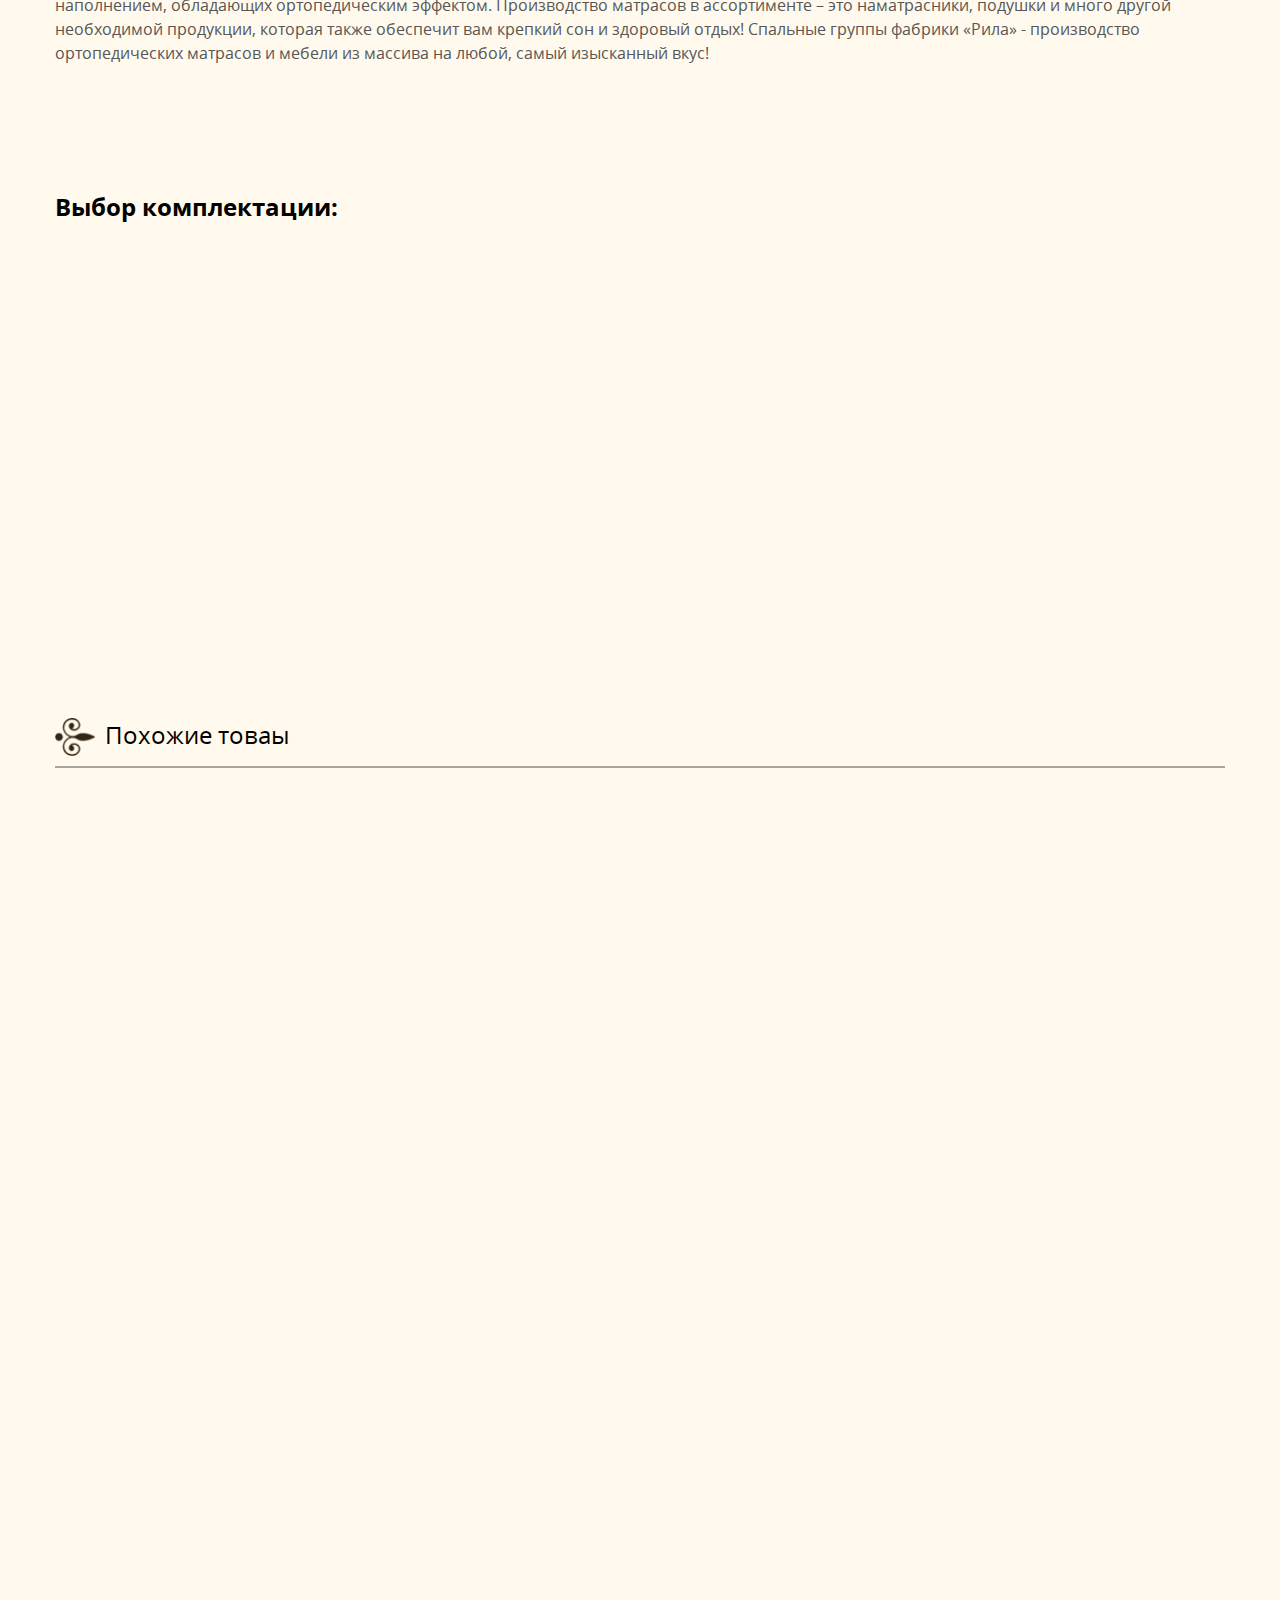
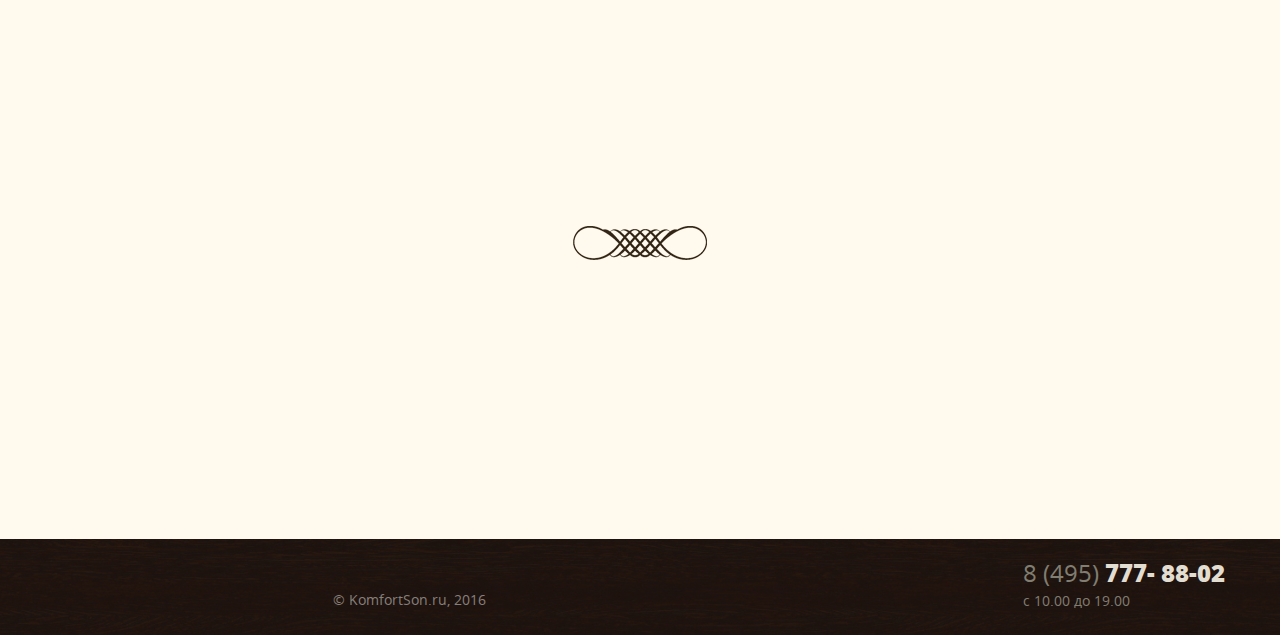
<file: kartochka_popup.html>
<!DOCTYPE html>

<html lang="ru">

<head>

	<meta charset="utf-8">

	<meta http-equiv="X-UA-Compatible" content="IE=edge" >

	<!-- <meta name="viewport" content="width=device-width, initial-scale=1.0"> -->

	<meta name="description" content="">

	<link rel="stylesheet" type="text/css" href="vendors/css/animate.css">
	
	<link rel="stylesheet" type="text/css" href="style.css">

	<link rel="stylesheet" type="text/css" href="font-awesome.css">

	<!-- <link rel="stylesheet" type="text/css" href="responsive.css"> -->

	<link rel="stylesheet" type="text/css" href="slick/slick.css">


	<script type="text/javascript" src="vendors/js/jquery.js"></script>

	<script type="text/javascript" src="slick/slick.js"></script>


	<script type="text/javascript" src="vendors/js/wow.min.js"></script>
	<script>new WOW().init();</script>


	<!-- <link rel="icon" type="image/png" href="favicon/favicon.ico" sizes="16x16"> -->

	
	<title>KomfortSon</title>
	

</head>

<body>

<div class="wrapper">

	<!-- Header -->
	<header>


		<div class="header">
			
			<div class="header-row header-row-top">

				<div class="row">

					<ul class="top-nav">

						<li><a href="#">О компании</a></li>
						<li><a href="#">Оплата и доставка</a></li>
						<li><a href="#">Контакты</a></li>

					</ul>

				</div>

			</div>

			<div class="logo-row">

				<div class="row">
				
					<div class="logo-col">

						<a href="#" class="logo-box">

							<h1 class="logo wow zoomIn animation-delay-onload">Komfort<span class="black">Son</span><span class="white">.ru</span></h1>

						</a>

					</div>

					<div class="header-contacts-col">
						
						<div class="header-contacts">

							<a href="#"><span>8 (495)</span> 777- 88-02</a>

							<p>с 10.00 до 19.00</p>

						</div>

					</div>

				</div>

			</div>

			<div class="header-row search-section row">

				<div class="offset-none">

					<div class="search-form-box">
					
						<div class="search-form">

							<form>
								
								<input class="search-input" type="text" placeholder="Поиск по сайту">

								<div class="search-btn-box">

									<button><img src="img/search_icon.svg" alt="search"></button>

								</div>

							</form>

						</div>

					</div>

					<a href="#" class="basket-box">
						
						<div class="basket"><img src="img/basket.svg" alt="search"></div>

						<p>0 руб</p>

					</a>

				</div>

			</div>

			<div class="header-row main-nav-section row">

				<nav class="nav-box">
					
					<ul class="main-nav">
						
						<li>

							<a href="#" data-item="1">

								<div class="link-icon-img">
									
									<img src="img/matrasi.png" alt="">

								</div>

								<h3>Матрасы</h3>

							</a>

						</li>

						<li>

							<a href="#" data-item="2">

								<div class="link-icon-img">
									
									<img src="img/namatrasi.png" alt="">

								</div>

								<h3>Наматрасники</h3>

							</a>

						</li>

						<li>

							<a href="#" data-item="3">

								<div class="link-icon-img">
									
									<img src="img/link_icon_3.png" alt="">

								</div>

								<h3>Кровати</h3>

							</a>

						</li>

						<li>

							<a href="#" data-item="4">

								<div class="link-icon-img">
									
									<img src="img/link_icon_4.png" alt="">

								</div>

								<h3>Корпусная мебель</h3>

							</a>

						</li>

						<li>

							<a href="#" data-item="5">

								<div class="link-icon-img">
									
									<img src="img/link_icon_5.png" alt="">

								</div>

								<h3>Текстильные аксессуары</h3>

							</a>

						</li>

						<li class="action">

							<a href="#" data-item="6">

								<div class="link-icon-img">
									
									<img src="img/action_icon.png" alt="">

								</div>

								<h3>Акции</h3>

							</a>

						</li>

					</ul>


					<div class="items-nav-content clearfix">

						<div class="item-nav-content clearfix" data-item="1">

							<div class="item-nav-col">

								<h3>Производитель</h3>

								<ul class="item-inner-nav two-cols">
									
									<li><a href="#">Димакс</a></li>
									<li><a href="#">Materlux</a></li>
									<li><a href="#">Perrino</a></li>
									<li><a href="#">Аскона</a></li>
									<li><a href="#">Мистер Слип</a></li>
									<li><a href="#">MagniFlex</a></li>
									<li><a href="#">Орматек</a></li>
									<li><a href="#">Toris</a></li>
									<li><a href="#">DreamLine</a></li>
									<li><a href="#">iNNovo</a></li>
									<li><a href="#">Benartti</a></li>
									<li><a href="#">Вегас</a></li>
									<li><a href="#">Comfort Line</a></li>
									<li><a href="#">Консул</a></li>
									<li><a href="#">RollMatratze</a></li>
									<li><a href="#">Schlaraffia</a></li>
									<li><a href="#">Lonax</a></li>
									<li><a href="#">Dorelan</a></li>
									<li><a href="#">Райтон</a></li>

								</ul>

							</div>

							<div class="item-nav-col">

								<h3>Основа</h3>

								<ul class="item-inner-nav">
									
									<li><a href="#">Независимые пружины</a></li>
									<li><a href="#">Пружины мультипакет</a></li>
									<li><a href="#">Пружины микропакет</a></li>
									<li><a href="#">Пружина в пружине</a></li>
									<li><a href="#">Зависимые пружины</a></li>
									<li><a href="#">Беспружинные</a></li>
									<li><a href="#">Вакуумные (в рулоне)</a></li>

								</ul>

							</div>

							<div class="item-nav-col">

								<h3>Материалы</h3>

								<ul class="item-inner-nav">
									
									<li><a href="#">Ортопедическая пена</a></li>
									<li><a href="#">Латекс</a></li>
									<li><a href="#">Кокос</a></li>
									<li><a href="#">Мемори (эффект памяти)</a></li>
									<li><a href="#">Периотек/струтто</a></li>
									<li><a href="#">Пенополиуретан</a></li>
									<li><a href="#">Искусственный латекс</a></li>
									<li><a href="#">Сизаль</a></li>
									<li><a href="#">Лен</a></li>
									<li><a href="#">Би-кокос</a></li>
									<li><a href="#">Конский волос</a></li>

								</ul>

							</div>

							<div class="item-nav-col">

								<h3>Цена</h3>

								<ul class="item-inner-nav">
									
									<li><a href="#">до 10 000 руб</a></li>
									<li><a href="#">до 15 000 руб</a></li>
									<li><a href="#">до 20 000 руб</a></li>
									<li><a href="#">более 20 000 руб</a></li>

								</ul>

							</div>

						</div>

						<div class="item-nav-content clearfix" data-item="2">

							<div class="item-nav-col">

								<h3>Производитель 2</h3>

								<ul class="item-inner-nav two-cols">
									
									<li><a href="#">Димакс</a></li>
									<li><a href="#">Materlux</a></li>
									<li><a href="#">Perrino</a></li>
									<li><a href="#">Аскона</a></li>
									<li><a href="#">Мистер Слип</a></li>
									<li><a href="#">MagniFlex</a></li>
									<li><a href="#">Орматек</a></li>
									<li><a href="#">Toris</a></li>
									<li><a href="#">DreamLine</a></li>
									<li><a href="#">iNNovo</a></li>
									<li><a href="#">Benartti</a></li>
									<li><a href="#">Вегас</a></li>
									<li><a href="#">Comfort Line</a></li>
									<li><a href="#">Консул</a></li>
									<li><a href="#">RollMatratze</a></li>
									<li><a href="#">Schlaraffia</a></li>
									<li><a href="#">Lonax</a></li>
									<li><a href="#">Dorelan</a></li>
									<li><a href="#">Райтон</a></li>

								</ul>

							</div>

							<div class="item-nav-col">

								<h3>Основа 2</h3>

								<ul class="item-inner-nav">
									
									<li><a href="#">Независимые пружины</a></li>
									<li><a href="#">Пружины мультипакет</a></li>
									<li><a href="#">Пружины микропакет</a></li>
									<li><a href="#">Пружина в пружине</a></li>
									<li><a href="#">Зависимые пружины</a></li>
									<li><a href="#">Беспружинные</a></li>
									<li><a href="#">Вакуумные (в рулоне)</a></li>

								</ul>

							</div>

							<div class="item-nav-col">

								<h3>Материалы 2</h3>

								<ul class="item-inner-nav">
									
									<li><a href="#">Ортопедическая пена</a></li>
									<li><a href="#">Латекс</a></li>
									<li><a href="#">Кокос</a></li>
									<li><a href="#">Мемори (эффект памяти)</a></li>
									<li><a href="#">Периотек/струтто</a></li>
									<li><a href="#">Пенополиуретан</a></li>
									<li><a href="#">Искусственный латекс</a></li>
									<li><a href="#">Сизаль</a></li>
									<li><a href="#">Лен</a></li>
									<li><a href="#">Би-кокос</a></li>
									<li><a href="#">Конский волос</a></li>

								</ul>

							</div>

							<div class="item-nav-col">

								<h3>Цена 2</h3>

								<ul class="item-inner-nav">
									
									<li><a href="#">до 10 000 руб</a></li>
									<li><a href="#">до 15 000 руб</a></li>
									<li><a href="#">до 20 000 руб</a></li>
									<li><a href="#">более 20 000 руб</a></li>

								</ul>

							</div>

						</div>

						<div class="item-nav-content clearfix" data-item="3">

							<div class="item-nav-col">

								<h3>Производитель 3</h3>

								<ul class="item-inner-nav two-cols">
									
									<li><a href="#">Димакс</a></li>
									<li><a href="#">Materlux</a></li>
									<li><a href="#">Perrino</a></li>
									<li><a href="#">Аскона</a></li>
									<li><a href="#">Мистер Слип</a></li>
									<li><a href="#">MagniFlex</a></li>
									<li><a href="#">Орматек</a></li>
									<li><a href="#">Toris</a></li>
									<li><a href="#">DreamLine</a></li>
									<li><a href="#">iNNovo</a></li>
									<li><a href="#">Benartti</a></li>
									<li><a href="#">Вегас</a></li>
									<li><a href="#">Comfort Line</a></li>
									<li><a href="#">Консул</a></li>
									<li><a href="#">RollMatratze</a></li>
									<li><a href="#">Schlaraffia</a></li>
									<li><a href="#">Lonax</a></li>
									<li><a href="#">Dorelan</a></li>
									<li><a href="#">Райтон</a></li>

								</ul>

							</div>

							<div class="item-nav-col">

								<h3>Основа 3</h3>

								<ul class="item-inner-nav">
									
									<li><a href="#">Независимые пружины</a></li>
									<li><a href="#">Пружины мультипакет</a></li>
									<li><a href="#">Пружины микропакет</a></li>
									<li><a href="#">Пружина в пружине</a></li>
									<li><a href="#">Зависимые пружины</a></li>
									<li><a href="#">Беспружинные</a></li>
									<li><a href="#">Вакуумные (в рулоне)</a></li>

								</ul>

							</div>

							<div class="item-nav-col">

								<h3>Материалы 3</h3>

								<ul class="item-inner-nav">
									
									<li><a href="#">Ортопедическая пена</a></li>
									<li><a href="#">Латекс</a></li>
									<li><a href="#">Кокос</a></li>
									<li><a href="#">Мемори (эффект памяти)</a></li>
									<li><a href="#">Периотек/струтто</a></li>
									<li><a href="#">Пенополиуретан</a></li>
									<li><a href="#">Искусственный латекс</a></li>
									<li><a href="#">Сизаль</a></li>
									<li><a href="#">Лен</a></li>
									<li><a href="#">Би-кокос</a></li>
									<li><a href="#">Конский волос</a></li>

								</ul>

							</div>

							<div class="item-nav-col">

								<h3>Цена 3</h3>

								<ul class="item-inner-nav">
									
									<li><a href="#">до 10 000 руб</a></li>
									<li><a href="#">до 15 000 руб</a></li>
									<li><a href="#">до 20 000 руб</a></li>
									<li><a href="#">более 20 000 руб</a></li>

								</ul>

							</div>

						</div>

						<div class="item-nav-content clearfix" data-item="4">

							<div class="item-nav-col">

								<h3>Производитель 4</h3>

								<ul class="item-inner-nav two-cols">
									
									<li><a href="#">Димакс</a></li>
									<li><a href="#">Materlux</a></li>
									<li><a href="#">Perrino</a></li>
									<li><a href="#">Аскона</a></li>
									<li><a href="#">Мистер Слип</a></li>
									<li><a href="#">MagniFlex</a></li>
									<li><a href="#">Орматек</a></li>
									<li><a href="#">Toris</a></li>
									<li><a href="#">DreamLine</a></li>
									<li><a href="#">iNNovo</a></li>
									<li><a href="#">Benartti</a></li>
									<li><a href="#">Вегас</a></li>
									<li><a href="#">Comfort Line</a></li>
									<li><a href="#">Консул</a></li>
									<li><a href="#">RollMatratze</a></li>
									<li><a href="#">Schlaraffia</a></li>
									<li><a href="#">Lonax</a></li>
									<li><a href="#">Dorelan</a></li>
									<li><a href="#">Райтон</a></li>

								</ul>

							</div>

							<div class="item-nav-col">

								<h3>Основа 4</h3>

								<ul class="item-inner-nav">
									
									<li><a href="#">Независимые пружины</a></li>
									<li><a href="#">Пружины мультипакет</a></li>
									<li><a href="#">Пружины микропакет</a></li>
									<li><a href="#">Пружина в пружине</a></li>
									<li><a href="#">Зависимые пружины</a></li>
									<li><a href="#">Беспружинные</a></li>
									<li><a href="#">Вакуумные (в рулоне)</a></li>

								</ul>

							</div>

							<div class="item-nav-col">

								<h3>Материалы 4</h3>

								<ul class="item-inner-nav">
									
									<li><a href="#">Ортопедическая пена</a></li>
									<li><a href="#">Латекс</a></li>
									<li><a href="#">Кокос</a></li>
									<li><a href="#">Мемори (эффект памяти)</a></li>
									<li><a href="#">Периотек/струтто</a></li>
									<li><a href="#">Пенополиуретан</a></li>
									<li><a href="#">Искусственный латекс</a></li>
									<li><a href="#">Сизаль</a></li>
									<li><a href="#">Лен</a></li>
									<li><a href="#">Би-кокос</a></li>
									<li><a href="#">Конский волос</a></li>

								</ul>

							</div>

							<div class="item-nav-col">

								<h3>Цена 4</h3>

								<ul class="item-inner-nav">
									
									<li><a href="#">до 10 000 руб</a></li>
									<li><a href="#">до 15 000 руб</a></li>
									<li><a href="#">до 20 000 руб</a></li>
									<li><a href="#">более 20 000 руб</a></li>

								</ul>

							</div>

						</div>

						<div class="item-nav-content clearfix" data-item="5">

							<div class="item-nav-col">

								<h3>Производитель 5</h3>

								<ul class="item-inner-nav two-cols">
									
									<li><a href="#">Димакс</a></li>
									<li><a href="#">Materlux</a></li>
									<li><a href="#">Perrino</a></li>
									<li><a href="#">Аскона</a></li>
									<li><a href="#">Мистер Слип</a></li>
									<li><a href="#">MagniFlex</a></li>
									<li><a href="#">Орматек</a></li>
									<li><a href="#">Toris</a></li>
									<li><a href="#">DreamLine</a></li>
									<li><a href="#">iNNovo</a></li>
									<li><a href="#">Benartti</a></li>
									<li><a href="#">Вегас</a></li>
									<li><a href="#">Comfort Line</a></li>
									<li><a href="#">Консул</a></li>
									<li><a href="#">RollMatratze</a></li>
									<li><a href="#">Schlaraffia</a></li>
									<li><a href="#">Lonax</a></li>
									<li><a href="#">Dorelan</a></li>
									<li><a href="#">Райтон</a></li>

								</ul>

							</div>

							<div class="item-nav-col">

								<h3>Основа 5</h3>

								<ul class="item-inner-nav">
									
									<li><a href="#">Независимые пружины</a></li>
									<li><a href="#">Пружины мультипакет</a></li>
									<li><a href="#">Пружины микропакет</a></li>
									<li><a href="#">Пружина в пружине</a></li>
									<li><a href="#">Зависимые пружины</a></li>
									<li><a href="#">Беспружинные</a></li>
									<li><a href="#">Вакуумные (в рулоне)</a></li>

								</ul>

							</div>

							<div class="item-nav-col">

								<h3>Материалы 5</h3>

								<ul class="item-inner-nav">
									
									<li><a href="#">Ортопедическая пена</a></li>
									<li><a href="#">Латекс</a></li>
									<li><a href="#">Кокос</a></li>
									<li><a href="#">Мемори (эффект памяти)</a></li>
									<li><a href="#">Периотек/струтто</a></li>
									<li><a href="#">Пенополиуретан</a></li>
									<li><a href="#">Искусственный латекс</a></li>
									<li><a href="#">Сизаль</a></li>
									<li><a href="#">Лен</a></li>
									<li><a href="#">Би-кокос</a></li>
									<li><a href="#">Конский волос</a></li>

								</ul>

							</div>

							<div class="item-nav-col">

								<h3>Цена 5</h3>

								<ul class="item-inner-nav">
									
									<li><a href="#">до 10 000 руб</a></li>
									<li><a href="#">до 15 000 руб</a></li>
									<li><a href="#">до 20 000 руб</a></li>
									<li><a href="#">более 20 000 руб</a></li>

								</ul>

							</div>

						</div>

						<div class="item-nav-content clearfix" data-item="6">

							<div class="item-nav-col">

								<h3>Производитель 6</h3>

								<ul class="item-inner-nav two-cols">
									
									<li><a href="#">Димакс</a></li>
									<li><a href="#">Materlux</a></li>
									<li><a href="#">Perrino</a></li>
									<li><a href="#">Аскона</a></li>
									<li><a href="#">Мистер Слип</a></li>
									<li><a href="#">MagniFlex</a></li>
									<li><a href="#">Орматек</a></li>
									<li><a href="#">Toris</a></li>
									<li><a href="#">DreamLine</a></li>
									<li><a href="#">iNNovo</a></li>
									<li><a href="#">Benartti</a></li>
									<li><a href="#">Вегас</a></li>
									<li><a href="#">Comfort Line</a></li>
									<li><a href="#">Консул</a></li>
									<li><a href="#">RollMatratze</a></li>
									<li><a href="#">Schlaraffia</a></li>
									<li><a href="#">Lonax</a></li>
									<li><a href="#">Dorelan</a></li>
									<li><a href="#">Райтон</a></li>

								</ul>

							</div>

							<div class="item-nav-col">

								<h3>Основа 6</h3>

								<ul class="item-inner-nav">
									
									<li><a href="#">Независимые пружины</a></li>
									<li><a href="#">Пружины мультипакет</a></li>
									<li><a href="#">Пружины микропакет</a></li>
									<li><a href="#">Пружина в пружине</a></li>
									<li><a href="#">Зависимые пружины</a></li>
									<li><a href="#">Беспружинные</a></li>
									<li><a href="#">Вакуумные (в рулоне)</a></li>

								</ul>

							</div>

							<div class="item-nav-col">

								<h3>Материалы 6</h3>

								<ul class="item-inner-nav">
									
									<li><a href="#">Ортопедическая пена</a></li>
									<li><a href="#">Латекс</a></li>
									<li><a href="#">Кокос</a></li>
									<li><a href="#">Мемори (эффект памяти)</a></li>
									<li><a href="#">Периотек/струтто</a></li>
									<li><a href="#">Пенополиуретан</a></li>
									<li><a href="#">Искусственный латекс</a></li>
									<li><a href="#">Сизаль</a></li>
									<li><a href="#">Лен</a></li>
									<li><a href="#">Би-кокос</a></li>
									<li><a href="#">Конский волос</a></li>

								</ul>

							</div>

							<div class="item-nav-col">

								<h3>Цена 6</h3>

								<ul class="item-inner-nav">
									
									<li><a href="#">до 10 000 руб</a></li>
									<li><a href="#">до 15 000 руб</a></li>
									<li><a href="#">до 20 000 руб</a></li>
									<li><a href="#">более 20 000 руб</a></li>

								</ul>

							</div>

						</div>

					</div>

				</nav>

			</div>

		</div>

								
	</header>

	<!-- /Header -->

		<!-- Content -->
			<div class="content">

				<section class="popup-section">
								
					<div class="popup-bg"></div>

					<div class="popup-box">
						
						<h2 class="simple-h">Выберите материал компонентов:</h2>

						<button>

							<span></span>
							<span></span>

						</button>

						<div class="steps offset-none">
							
							<div class="step">

								<div class="step-num active">1</div>

								<p>0%</p>

							</div>

							<div class="step">

								<div class="step-num">2</div>
								<p>5%</p>

							</div>

							<div class="step">

								<div class="step-num">3</div>
								<p>10%</p>

							</div>

							<div class="step">

								<div class="step-num">4</div>
								<p>15%</p>

							</div>

							<div class="step">

								<div class="step-num">5</div>
								<p>20%</p>

							</div>

							<div class="step">

								<div class="step-num">6</div>
								<p>25%</p>

							</div>

							<div class="step">

								<div class="step-num">7</div>
								<p>30%</p>

							</div>

							<div class="step">

								<div class="step-num">8</div>
								<p>35%</p>

							</div>

							<div class="step">

								<div class="step-num">9</div>
								<p>40%</p>

							</div>


						</div>


						<div class="choose-material offset-none">
							
							<div class="material-box">
								
								<input id="material1" type="checkbox" name="checkbox" value="material1" required>
								<label for="material1">Материал 1</label>

								<div class="material-img">

									<img src="img/material_1.jpg" alt="">

								</div>

							</div>

							<div class="material-box">
								
								<input id="material2" type="checkbox" name="checkbox" value="material2" required>
								<label for="material2">Материал 1</label>

								<div class="material-img">
								
									<img src="img/material_1.jpg" alt="">
									
								</div>

							</div>

							<div class="material-box">
								
								<input id="material3" type="checkbox" name="checkbox" value="material3" required>
								<label for="material3">Материал 1</label>

								<div class="material-img">
								
									<img src="img/material_1.jpg" alt="">
									
								</div>

							</div>

							<div class="material-box">
								
								<input id="material4" type="checkbox" name="checkbox" value="material4" required>
								<label for="material4">Материал 1</label>

								<div class="material-img">
								
									<img src="img/material_1.jpg" alt="">
									
								</div>

							</div>

							<div class="material-box">
								
								<input id="material5" type="checkbox" name="checkbox" value="material5" required>
								<label for="material5">Материал 1</label>

								<div class="material-img">
								
									<img src="img/material_1.jpg" alt="">
									
								</div>

							</div>

							<div class="material-box">
								
								<input id="material6" type="checkbox" name="checkbox" value="material6" required>
								<label for="material6">Материал 1</label>

								<div class="material-img">
								
									<img src="img/material_1.jpg" alt="">
									
								</div>

							</div>

							<div class="material-box">
								
								<input id="material7" type="checkbox" name="checkbox" value="material7" required>
								<label for="material7">Материал 1</label>

								<div class="material-img">
								
									<img src="img/material_1.jpg" alt="">
									
								</div>

							</div>

							<div class="material-box">
								
								<input id="material8" type="checkbox" name="checkbox" value="material8" required>
								<label for="material8">Материал 1</label>

								<div class="material-img">
								
									<img src="img/material_1.jpg" alt="">
									
								</div>

							</div>

							<div class="material-box">
								
								<input id="material9" type="checkbox" name="checkbox" value="material9" required>
								<label for="material9">Материал 1</label>

								<div class="material-img">
								
									<img src="img/material_1.jpg" alt="">
									
								</div>

							</div>

							<div class="material-box">
								
								<input id="material10" type="checkbox" name="checkbox" value="material10" required>
								<label for="material10">Материал 1</label>

								<div class="material-img">
								
									<img src="img/material_1.jpg" alt="">
									
								</div>

							</div>

							<div class="material-box">
								
								<input id="material10" type="checkbox" name="checkbox" value="material10" required>
								<label for="material10">Материал 1</label>

								<div class="material-img">
								
									<img src="img/material_1.jpg" alt="">
									
								</div>

							</div>

							<div class="material-box">
								
								<input id="material11" type="checkbox" name="checkbox" value="material11" required>
								<label for="material11">Материал 1</label>

								<div class="material-img">
								
									<img src="img/material_1.jpg" alt="">
									
								</div>

							</div>

							<div class="material-box">
								
								<input id="material12" type="checkbox" name="checkbox" value="material12" required>
								<label for="material12">Материал 1</label>

								<div class="material-img">
								
									<img src="img/material_1.jpg" alt="">
									
								</div>

							</div>

							<div class="material-box">
								
								<input id="material13" type="checkbox" name="checkbox" value="material13" required>
								<label for="material13">Материал 1</label>

								<div class="material-img">
								
									<img src="img/material_1.jpg" alt="">
									
								</div>

							</div>


							<div class="material-box">
								
								<input id="material14" type="checkbox" name="checkbox" value="material14" required>
								<label for="material14">Материал 1</label>

								<div class="material-img">
								
									<img src="img/material_1.jpg" alt="">
									
								</div>

							</div>

							<div class="material-box">
								
								<input id="material15" type="checkbox" name="checkbox" value="material15" required>
								<label for="material15">Материал 1</label>

								<div class="material-img">
								
									<img src="img/material_1.jpg" alt="">
									
								</div>

							</div>

							<div class="material-box">
								
								<input id="material16" type="checkbox" name="checkbox" value="material16" required>
								<label for="material16">Материал 1</label>

								<div class="material-img">
								
									<img src="img/material_1.jpg" alt="">
									
								</div>

							</div>

							<div class="material-box">
								
								<input id="material17" type="checkbox" name="checkbox" value="material17" required>
								<label for="material17">Материал 1</label>

								<div class="material-img">
								
									<img src="img/material_1.jpg" alt="">
									
								</div>

							</div>

							<div class="material-box">
								
								<input id="material18" type="checkbox" name="checkbox" value="material18" required>
								<label for="material18">Материал 1</label>

								<div class="material-img">
								
									<img src="img/material_1.jpg" alt="">
									
								</div>

							</div>


						</div>

					</div>						

				</section>


				<div class="main-content clearfix">

					<section class="section-breadcrumbs">
						
						<div class="row">
							
							<ul class="breadcrumbs">
								
								<li><a href="">Главная</a></li>
								<li><a href="">Матрасы</a></li>

							</ul>

						</div>

					</section>

					<section class="section-slider-product">
						
						<div class="row">
							
							<h2 class="simple-h">Матрас Rila «Сопрано»</h2>

							<div class="slider-good-box offset-none wow fadeIn animation-delay">

								<div class="col col-1 characteristics">
									
									<ul class="characteristics-list">
										
										<li class="star-item">
											
											<div class="characteristic-icon"><img src="img/star.png" alt=""></div>

											<h3></h3>


										</li>

										<li>
											
											<div class="characteristic-icon"><img src="img/production_icon.png" alt=""></div>

											<h4>Производитель</h4>
											<h3>Демакс</h3>


										</li>

										<li>
											
											<div class="characteristic-icon"><img src="img/kg_icon.png" alt=""></div>

											<h4>Нагрузка</h4>
											<h3>80 кг</h3>


										</li>

										<li>
											
											<div class="characteristic-icon"><img src="img/layer_icon.png" alt=""></div>

											<h4>Жесткость</h4>
											<h3>Средняя</h3>


										</li>

									</ul>

								</div>

								<div class="col col-2 big-slider-box">
									
									<div class="card-slider-big">
										
										<div><img src="img/big_photo_1.jpg" alt=""></div>
										<div><img src="img/photo_2.jpg" alt=""></div>
										<div><img src="img/photo_3.jpg" alt=""></div>
										<div><img src="img/photo_4.jpg" alt=""></div>
										<div><img src="img/big_photo_1.jpg" alt=""></div>
										<div><img src="img/photo_2.jpg" alt=""></div>
										<div><img src="img/photo_3.jpg" alt=""></div>
										<div><img src="img/photo_4.jpg" alt=""></div>
										<div><img src="img/big_photo_1.jpg" alt=""></div>
										<div><img src="img/photo_2.jpg" alt=""></div>
										<div><img src="img/photo_3.jpg" alt=""></div>
										<div><img src="img/photo_4.jpg" alt=""></div>
										<div><img src="img/big_photo_1.jpg" alt=""></div>
										<div><img src="img/photo_2.jpg" alt=""></div>
										<div><img src="img/photo_3.jpg" alt=""></div>
										<div><img src="img/photo_4.jpg" alt=""></div>
										<div><img src="img/big_photo_1.jpg" alt=""></div>
										<div><img src="img/photo_2.jpg" alt=""></div>
										<div><img src="img/photo_3.jpg" alt=""></div>
										<div><img src="img/photo_4.jpg" alt=""></div>

									</div>

								</div>

								<div class="col col-3">
									
									<div class="card-form-box">

										<form>

											<h4><span>Артикул:</span> 0012459</h4>
											
											<div class="select-box error">

												<h3>Длина, см</h3>

												<select>

													<option>120</option>
													<option>Значение 1</option>
													<option>Значение 2</option>
													<option>Значение 3</option>
													<option>Значение 4</option>

												</select>

												<div class="error-message">
													
													<div class="error-message-icon">

														<a href="#"><img src="img/error_question.svg" alt=""></a>

													</div>

													<div class="error-message-txt">

														<h3>Длина</h3>

														<h4>не выбрана</h4>

													</div>

												</div>

											</div>

											<div class="select-box">

												<h3>Высота, см</h3>										

												<select>

													<option>180</option>
													<option>Значение 1</option>
													<option>Значение 2</option>
													<option>Значение 3</option>
													<option>Значение 4</option>

												</select>

												<div class="error-message">
													
													<div class="error-message-icon">

														<a href="#"><img src="img/error_question.svg" alt=""></a>

													</div>

													<div class="error-message-txt">

														<h3>Высота</h3>

														<h4>не выбрана</h4>

													</div>

												</div>

											</div>

											<div class="select-box">

												<h3>Ширина, см</h3>

												<select>

													<option>180 cm</option>
													<option>Значение 1</option>
													<option>Значение 2</option>
													<option>Значение 3</option>
													<option>Значение 4</option>

												</select>

												<div class="error-message">
														
													<div class="error-message-icon">

														<a href="#"><img src="img/error_question.svg" alt=""></a>

													</div>

													<div class="error-message-txt">

														<h3>Ширина</h3>

														<h4>не выбрана</h4>

													</div>

												</div>

											</div>

											<p class="calc-price"><span>14 920</span> руб</p>

											<button class="buy-btn"><i class="fa fa-shopping-cart" aria-hidden="true"></i>Kупить</button>

										</form>

									</div>

								</div>

							</div>

							<div class="slider-miniature-product">
									
								<div class="card-slider-miniatures offset-none">
									
									<div><img src="img/photo_1.jpg" alt=""></div>
									<div><img src="img/photo_2.jpg" alt=""></div>
									<div><img src="img/photo_3.jpg" alt=""></div>
									<div><img src="img/photo_4.jpg" alt=""></div>
									<div><img src="img/photo_1.jpg" alt=""></div>
									<div><img src="img/photo_2.jpg" alt=""></div>
									<div><img src="img/photo_3.jpg" alt=""></div>
									<div><img src="img/photo_4.jpg" alt=""></div>
									<div><img src="img/photo_1.jpg" alt=""></div>
									<div><img src="img/photo_2.jpg" alt=""></div>
									<div><img src="img/photo_3.jpg" alt=""></div>
									<div><img src="img/photo_4.jpg" alt=""></div>
									<div><img src="img/photo_1.jpg" alt=""></div>
									<div><img src="img/photo_2.jpg" alt=""></div>
									<div><img src="img/photo_3.jpg" alt=""></div>
									<div><img src="img/photo_4.jpg" alt=""></div>
									<div><img src="img/photo_1.jpg" alt=""></div>
									<div><img src="img/photo_2.jpg" alt=""></div>
									<div><img src="img/photo_3.jpg" alt=""></div>
									<div><img src="img/photo_4.jpg" alt=""></div>

								</div>

							</div>

							<div class="material-good offset-none clearfix wow fadeIn animation-delay">
								
								<div class="material-good-col material-good-col-1">
										
									<h3>Материал основы:</h3>

									<div class="material-img">
										<a href=""><img src="img/material_no_choose.jpg" alt="" ></a>
									</div>

								</div>

								<div class="material-good-col material-good-col-2">
										
									<h3>Материал компонентов:</h3>

									<div class="material-img">
										<a href=""><img src="img/material_no_choose.jpg" alt="" ></a>
									</div>

								</div>

								<div class="material-good-col material-good-col-3">
										
									<h3>Цвет стекла:</h3>

									<div class="material-img">
										<a href=""><img src="img/material_no_choose.jpg" alt="" ></a>
									</div>

								</div>

							</div>

						</div>

					</section>

					<section>

						<div class="tabs">

							<div class="row">

								<label for="tab1" class="card_tab_link">Характеристики</label>
								<label for="tab2" class="card_tab_link active">Гарантии</label>
								<label for="tab3" class="card_tab_link">Сертификаты</label>
								<label for="tab4" class="card_tab_link">Доставка и оплата</label>

							</div>

							<div class="tabs-content wow fadeInLeft animation-delay">

								<input type="radio" name="tab" id="tab1">
								<div id="tab1" class="card_tab">

									<div class="row">

										<h3>Таб 1</h3>

										<p>Мы предлагаем широкий ассортимент качественной мебели по ценам, которые вас приятно удивят. Покупая мебель в нашем Интернет-магазине, вы можете быть уверены в качестве мебели - ведь мы являемся надёжными и проверенными производителями.</p>

										<p>У нас вы найдёте разнообразного вида матрасы - от самых простых, на основе пружинных блоков «Боннель», - до самых сложных, с различным наполнением, обладающих ортопедическим эффектом. Производство матрасов в ассортименте – это наматрасники, подушки и много другой необходимой продукции, которая также обеспечит вам крепкий сон и здоровый отдых! Спальные группы фабрики «Рила» - производство ортопедических матрасов и мебели из массива на любой, самый изысканный вкус!</p>

									</div>

								</div>

								<input type="radio" name="tab" id="tab2">
								<div id="tab2" class="card_tab">

									<div class="row">

										<h3>Таб 2</h3>

										<p>Мы предлагаем широкий ассортимент качественной мебели по ценам, которые вас приятно удивят. Покупая мебель в нашем Интернет-магазине, вы можете быть уверены в качестве мебели - ведь мы являемся надёжными и проверенными производителями.</p>

										<p>У нас вы найдёте разнообразного вида матрасы - от самых простых, на основе пружинных блоков «Боннель», - до самых сложных, с различным наполнением, обладающих ортопедическим эффектом. Производство матрасов в ассортименте – это наматрасники, подушки и много другой необходимой продукции, которая также обеспечит вам крепкий сон и здоровый отдых! Спальные группы фабрики «Рила» - производство ортопедических матрасов и мебели из массива на любой, самый изысканный вкус!</p>

									</div>

								</div>

								<input type="radio" name="tab" id="tab3">
								<div id="tab3" class="card_tab">

									<div class="row">

										<h3>Таб 3</h3>

										<p>Мы предлагаем широкий ассортимент качественной мебели по ценам, которые вас приятно удивят. Покупая мебель в нашем Интернет-магазине, вы можете быть уверены в качестве мебели - ведь мы являемся надёжными и проверенными производителями.</p>

										<p>У нас вы найдёте разнообразного вида матрасы - от самых простых, на основе пружинных блоков «Боннель», - до самых сложных, с различным наполнением, обладающих ортопедическим эффектом. Производство матрасов в ассортименте – это наматрасники, подушки и много другой необходимой продукции, которая также обеспечит вам крепкий сон и здоровый отдых! Спальные группы фабрики «Рила» - производство ортопедических матрасов и мебели из массива на любой, самый изысканный вкус!</p>

									</div>

								</div>

								<input type="radio" name="tab" id="tab4">
								<div id="tab4" class="card_tab">

									<div class="row">

										<h3>Таб 4</h3>

										<p>Мы предлагаем широкий ассортимент качественной мебели по ценам, которые вас приятно удивят. Покупая мебель в нашем Интернет-магазине, вы можете быть уверены в качестве мебели - ведь мы являемся надёжными и проверенными производителями.</p>

										<p>У нас вы найдёте разнообразного вида матрасы - от самых простых, на основе пружинных блоков «Боннель», - до самых сложных, с различным наполнением, обладающих ортопедическим эффектом. Производство матрасов в ассортименте – это наматрасники, подушки и много другой необходимой продукции, которая также обеспечит вам крепкий сон и здоровый отдых! Спальные группы фабрики «Рила» - производство ортопедических матрасов и мебели из массива на любой, самый изысканный вкус!</p>

									</div>

								</div>

							</div>

						</div>

					</section>

					<section>
						
						<div class="row">
							
							<h2 class="simple-h">Выбор комплектации:</h2>

							<div class="complectation-thumbs offset-none wow fadeIn animation-delay">
								
								<div class="complectation-thumb">

									<div class="complectation-checkbox">

										<input id="scheme1" type="checkbox" name="checkbox" value="scheme1" required>
										<label for="scheme1">+ 800 руб.</label>

									</div>

									<div class="complectation-scheme">
										
										<img src="img/scheme_1.png" alt="Схема 1">

									</div>

								</div>

								<div class="complectation-thumb">

									<div class="complectation-checkbox">

										<input id="scheme2" type="checkbox" name="checkbox" value="scheme2" required>
										<label for="scheme2">+ 800 руб.</label>

									</div>

									<div class="complectation-scheme">

										<img src="img/scheme_1.png" alt="Схема 1">

									</div>

								</div>

								<div class="complectation-thumb">

									<div class="complectation-checkbox">

										<input id="scheme3" type="checkbox" name="checkbox" value="scheme3" required>
										<label for="scheme3">+ 800 руб.</label>

									</div>

									<div class="complectation-scheme">

										<img src="img/scheme_1.png" alt="Схема 1">

									</div>

								</div>

								<div class="complectation-thumb">

									<div class="complectation-checkbox">

										<input id="scheme4" type="checkbox" name="checkbox" value="scheme4" required>
										<label for="scheme4">+ 800 руб.</label>

									</div>

									<div class="complectation-scheme">

										<img src="img/scheme_1.png" alt="Схема 1">

									</div>

								</div>

								<div class="complectation-thumb">

									<div class="complectation-checkbox">

										<input id="scheme5" type="checkbox" name="checkbox" value="scheme5" required>
										<label for="scheme5">+ 800 руб.</label>

									</div>

									<div class="complectation-scheme">
										
										<img src="img/scheme_1.png" alt="Схема 1">

									</div>

								</div>

								<div class="complectation-thumb">

									<div class="complectation-checkbox">

										<input id="scheme6" type="checkbox" name="checkbox" value="scheme6" required>
										<label for="scheme6">+ 800 руб.</label>

									</div>

									<div class="complectation-scheme">

										<img src="img/scheme_1.png" alt="Схема 1">

									</div>

								</div>

								<div class="complectation-thumb">

									<div class="complectation-checkbox">

										<input id="scheme7" type="checkbox" name="checkbox" value="scheme7" required>
										<label for="scheme7">+ 800 руб.</label>

									</div>

									<div class="complectation-scheme">

										<img src="img/scheme_1.png" alt="Схема 1">

									</div>

								</div>

								<div class="complectation-thumb">

									<div class="complectation-checkbox">

										<input id="scheme8" type="checkbox" name="checkbox" value="scheme8" required>
										<label for="scheme8">+ 800 руб.</label>

									</div>

									<div class="complectation-scheme">

										<img src="img/scheme_1.png" alt="Схема 1">

									</div>

								</div>

							</div>

						</div>

					</section>

					<section>

						<div class="row clearfix">
						
							<h2>Похожие товаы</h2>

							<div class="thumbnails offset-none">

								<div class="thumbnail-box wow zoomIn animation-delay">
									
									<div class="thumbnail">

										<div class="thumbnail-img">
											
											<img src="img/photo_1.png" alt="Photo 1">

											<p class="discount">-20%</p>

										</div>

										<div class="thumbnail-content">

											<h3>Кровать Okaeri 3</h3>
											<h4>100% массив дерева</h4>

											<p>от <span class="line-through old-price">18 458</span>  <span class="product-price">14 920</span> руб  <span class="discount-thunbnail">-20%</span></p>

										</div>

										<div class="thumbnail-btn-box">

											<button class="buy-btn"><i class="fa fa-shopping-cart" aria-hidden="true"></i>Kупить</button>

										</div>

									</div>

								</div>

								<div class="thumbnail-box wow zoomIn animation-delay">
									
									<div class="thumbnail">

										<div class="thumbnail-img">
											
											<img src="img/photo_1.png" alt="Photo 1">

											<p class="discount">-20%</p>

										</div>

										<div class="thumbnail-content">

											<h3>Кровать Okaeri 3</h3>
											<h4>100% массив дерева</h4>

											<p>от <span class="line-through old-price">18 458</span>  <span class="product-price">14 920</span> руб  <span class="discount-thunbnail">-20%</span></p>

										</div>

										<div class="thumbnail-btn-box">

											<button class="buy-btn"><i class="fa fa-shopping-cart" aria-hidden="true"></i>Kупить</button>

										</div>

									</div>

								</div>

								<div class="thumbnail-box wow zoomIn animation-delay">
									
									<div class="thumbnail">

										<div class="thumbnail-img">
											
											<img src="img/photo_1.png" alt="Photo 1">

											<p class="discount">-20%</p>

										</div>

										<div class="thumbnail-content">

											<h3>Кровать Okaeri 3</h3>
											<h4>100% массив дерева</h4>

											<p>от <span class="line-through old-price">18 458</span>  <span class="product-price">14 920</span> руб  <span class="discount-thunbnail">-20%</span></p>

										</div>

										<div class="thumbnail-btn-box">

											<button class="buy-btn"><i class="fa fa-shopping-cart" aria-hidden="true"></i>Kупить</button>

										</div>

									</div>

								</div>

								<div class="thumbnail-box wow zoomIn animation-delay">
									
									<div class="thumbnail">

										<div class="thumbnail-img">
											
											<img src="img/photo_1.png" alt="Photo 1">

											<p class="discount">-20%</p>

										</div>

										<div class="thumbnail-content">

											<h3>Кровать Okaeri 3</h3>
											<h4>100% массив дерева</h4>

											<p>от <span class="line-through old-price">18 458</span>  <span class="product-price">14 920</span> руб  <span class="discount-thunbnail">-20%</span></p>

										</div>

										<div class="thumbnail-btn-box">

											<button class="buy-btn"><i class="fa fa-shopping-cart" aria-hidden="true"></i>Kупить</button>

										</div>

									</div>

								</div>

								<div class="thumbnail-box wow zoomIn animation-delay">
									
									<div class="thumbnail">

										<div class="thumbnail-img">
											
											<img src="img/photo_1.png" alt="Photo 1">

											<p class="discount">-20%</p>

										</div>

										<div class="thumbnail-content">

											<h3>Кровать Okaeri 3</h3>
											<h4>100% массив дерева</h4>

											<p>от <span class="line-through old-price">18 458</span>  <span class="product-price">14 920</span> руб  <span class="discount-thunbnail">-20%</span></p>

										</div>

										<div class="thumbnail-btn-box">

											<button class="buy-btn"><i class="fa fa-shopping-cart" aria-hidden="true"></i>Kупить</button>

										</div>

									</div>

								</div>

								<div class="thumbnail-box wow zoomIn animation-delay">
									
									<div class="thumbnail">

										<div class="thumbnail-img">
											
											<img src="img/photo_1.png" alt="Photo 1">

											<p class="discount">-20%</p>

										</div>

										<div class="thumbnail-content">

											<h3>Кровать Okaeri 3</h3>
											<h4>100% массив дерева</h4>

											<p>от <span class="line-through old-price">18 458</span>  <span class="product-price">14 920</span> руб  <span class="discount-thunbnail">-20%</span></p>

										</div>

										<div class="thumbnail-btn-box">

											<button class="buy-btn"><i class="fa fa-shopping-cart" aria-hidden="true"></i>Kупить</button>

										</div>

									</div>

								</div>

							</div>

						</div>

					</section>

					<section>

						<div class="row">

							<div class="article-txt wow fadeIn animation-delay">
								
								<p>У нас вы найдёте разнообразного вида матрасы - от самых простых, на основе пружинных блоков «Боннель», - до самых сложных, с различным наполнением, обладающих ортопедическим эффектом. Производство матрасов в ассортименте – это наматрасники, подушки и много другой необходимой продукции, которая также обеспечит вам крепкий сон и здоровый отдых! Спальные группы фабрики «Рила» - производство ортопедических матрасов и мебели из массива на любой, самый изысканный вкус!</p>

							</div>

						</div>

					</section>

					
				</div>

			</div>
		<!-- /Content -->

		<!-- Footer -->

		<footer>
			
			<div class="footer">
				
				<div class="row offset-none">

					<div class="footer-col">
						
						<a href="#" class="logo-box">
						
							<h1 class="logo wow zoomIn animation-delay">Komfort<span class="black">Son</span><span class="white">.ru</span></h1>
							
						</a>

						<p>© KomfortSon.ru, 2016</p>

					</div>

					<div class="footer-col">

						<div class="footer-contacts">
							
							<a href="tel:+84957778802"><span>8 (495)</span> 777- 88-02</a>

							<p class="time-work">с 10.00 до 19.00</p>

						</div>

					</div>

				</div>

			</div>

		</footer>

		<!-- /Footer -->


		<script src="js/scripts.js"></script>

		<script type="text/javascript">

			$(".card-slider-big").slick({
				slidesToShow: 1,
				slidesToScroll: 1,
				arrows: false,
				fade: true,
				asNavFor: ".card-slider-miniatures"
			});

			$(".card-slider-miniatures").slick({
				slidesToShow: 3,
				slidesToScroll: 1,
				asNavFor: ".card-slider-big",
				dots: false,
				centerMode: true,
				focusOnSelect: true
			});

		</script>

	
	</div>

</body>
</html>
</file>
<file: style.css>
@charset "utf-8";

/*------------------*/
/*-- Fonts --*/
/*------------------*/

@font-face {
    font-family: "Open Sans Bold";
    src: url("fonts/opensans-bold.eot");
    src: url("fonts/opensans-bold.eot?#iefix") format("embedded-opentype"),
         url("fonts/opensans-bold.woff2") format("woff2"),
         url("fonts/opensans-bold.woff") format("woff"),
         url("fonts/opensans-bold.ttf") format("truetype"),
         url("fonts/opensans-bold.svg#open_sansbold") format("svg");
    font-weight: normal;
    font-style: normal;

}


@font-face {
    font-family: "Open Sans Extrabold";
    src: url("fonts/opensans-extrabold.eot");
    src: url("fonts/opensans-extrabold.eot?#iefix") format("embedded-opentype"),
         url("fonts/opensans-extrabold.woff2") format("woff2"),
         url("fonts/opensans-extrabold.woff") format("woff"),
         url("fonts/opensans-extrabold.ttf") format("truetype"),
         url("fonts/opensans-extrabold.svg#open_sansextrabold") format("svg");
    font-weight: normal;
    font-style: normal;

}


@font-face {
    font-family: "Open Sans Light";
    src: url("fonts/opensans-light.eot");
    src: url("fonts/opensans-light.eot?#iefix") format("embedded-opentype"),
         url("fonts/opensans-light.woff2") format("woff2"),
         url("fonts/opensans-light.woff") format("woff"),
         url("fonts/opensans-light.ttf") format("truetype"),
         url("fonts/opensans-light.svg#open_sanslight") format("svg");
    font-weight: normal;
    font-style: normal;

}


@font-face {
    font-family: "Open Sans";
    src: url("fonts/opensans-regular.eot");
    src: url("fonts/opensans-regular.eot?#iefix") format("embedded-opentype"),
         url("fonts/opensans-regular.woff2") format("woff2"),
         url("fonts/opensans-regular.woff") format("woff"),
         url("fonts/opensans-regular.ttf") format("truetype"),
         url("fonts/opensans-regular.svg#open_sansregular") format("svg");
    font-weight: normal;
    font-style: normal;

}


@font-face {
    font-family: "Open Sans Semibold";
    src: url("fonts/opensans-semibold.eot");
    src: url("fonts/opensans-semibold.eot?#iefix") format("embedded-opentype"),
         url("fonts/opensans-semibold.woff2") format("woff2"),
         url("fonts/opensans-semibold.woff") format("woff"),
         url("fonts/opensans-semibold.ttf") format("truetype"),
         url("fonts/opensans-semibold.svg#open_sanssemibold") format("svg");
    font-weight: normal;
    font-style: normal;

}


@font-face {
    font-family: "Magistral Black";
    src: url("fonts/magistral_black.eot");
    src: url("fonts/magistral_black.eot?#iefix") format("embedded-opentype"),
         url("fonts/magistral_black.woff2") format("woff2"),
         url("fonts/magistral_black.woff") format("woff"),
         url("fonts/magistral_black.ttf") format("truetype"),
         url("fonts/magistral_black.svg#magistral_blackregular") format("svg");
    font-weight: normal;
    font-style: normal;

}


@font-face {
    font-family: "Magistral Bold";
    src: url("fonts/magistral_bold.eot");
    src: url("fonts/magistral_bold.eot?#iefix") format("embedded-opentype"),
         url("fonts/magistral_bold.woff2") format("woff2"),
         url("fonts/magistral_bold.woff") format("woff"),
         url("fonts/magistral_bold.ttf") format("truetype"),
         url("fonts/magistral_bold.svg#magistral_boldregular") format("svg");
    font-weight: normal;
    font-style: normal;

}


@font-face {
    font-family: "Magistral Regular";
    src: url("fonts/magistral.eot");
    src: url("fonts/magistral.eot?#iefix") format("embedded-opentype"),
         url("fonts/magistral.woff2") format("woff2"),
         url("fonts/magistral.woff") format("woff"),
         url("fonts/magistral.ttf") format("truetype"),
         url("fonts/magistral.svg#magistralregular") format("svg");
    font-weight: normal;
    font-style: normal;

}

/*-------------------------------------------*/
/* BASIC SETUP */
/*-------------------------------------------*/

* {
    margin: 0;
    padding: 0;
    -webkit-box-sizing: border-box;
    -moz-box-sizing: border-box;
    box-sizing: border-box;
}

html {
    color: #000000;
    font-size: 13px;
    line-height: 21px;
}


html,
body {
    min-height: 100%;
    min-width: 100%;
}

body {
    font-family: "Open Sans", Arial, Verdana, sans-serif;
    font-size: 16px;
    line-height: 20px;
    color: #333333;
    position: relative;
    width: 1170px;
    background: rgba(255, 250, 237, 1);
}

.wrapper {
    min-height: 100%;
    min-width: 100%;
}


.content {
    position: relative;
    height: 100%;
    min-height: 100%;
    min-width: 100%;
}


.clearfix:after {
    content: "."; 
    display: block; 
    height: 0; 
    clear: both; 
    visibility: hidden;
}

.clearfix {display: inline-block;}

* html .clearfix {height: 1%;}
.clearfix {display: block;}

* html .clearfix             { zoom: 1; }
*:first-child+html .clearfix { zoom: 1; }



::-webkit-input-placeholder {color:#a5abb8;}
::-moz-placeholder          {color:#a5abb8;}
:-moz-placeholder           {color:#a5abb8;}
:-ms-input-placeholder      {color:#a5abb8;}

input,
button,
select,
a,
img {
    outline: none;
}

select {
    -webkit-appearance: none;
    -moz-appearance: none;
    appearance: none;
    text-indent: 0.01px;
    text-overflow: "";
}

select:focus { outline: none; }

select::-ms-expand {
    width: 20px;
    padding: 0 10px;
    font-size: 20px;
    line-height: 40px;
    border: 1px solid transparent;
    background: rgba(255, 255, 255, 1);
    color: #b4182c;
}


input::-webkit-input-placeholder       {opacity: 1; transition: opacity .3s ease;}
input::-moz-placeholder                {opacity: 1; transition: opacity .3s ease;}
input:-moz-placeholder                 {opacity: 1; transition: opacity .3s ease;}
input:-ms-input-placeholder            {opacity: 1; transition: opacity .3s ease;}
input:focus::-webkit-input-placeholder {opacity: 0; transition: opacity .3s ease;}
input:focus::-moz-placeholder          {opacity: 0; transition: opacity .3s ease;}
input:focus:-moz-placeholder           {opacity: 0; transition: opacity .3s ease;}
input:focus:-ms-input-placeholder      {opacity: 0; transition: opacity .3s ease;}

.animation-delay-onload {
    -webkit-animation-delay: 1s;
    -moz-animation-delay: 1s;
    -o-animation-delay: 1s;
    animation-delay: 1s;
}

.animation-delay {
    -webkit-animation-delay: .3s;
    -moz-animation-delay: .3s;
    -o-animation-delay: .3s;
    animation-delay: .3s;
}

/*-------------------------------------------*/
/* ----- DEFAULT STYLES ------ */
/*-------------------------------------------*/

section {
    position: relative;
    padding: 35px 0 25px 0;
}

h1 {
    font-family: "Magistral Black", Arial, Verdana, sans-serif;
    font-size: 36px;
    line-height: 48px;
    font-weight: 700;
    color: #af1d30;
}

h1 .black {
    font-family: "Magistral Bold", Arial, Verdana, sans-serif;
    font-size: 36px;
    line-height: 48px;
    font-weight: 700;
    color: #2e1d1b;
}

h1 .white {
    font-family: "Magistral Bold", Arial, Verdana, sans-serif;
    font-size: 36px;
    line-height: 48px;
    font-weight: normal;
    color: #867f7b;
}

h1:before {
    display: block;
    content: "";
    width: 70px;
    height: 21px;
    margin: 0 0 -5% 6%;
    background-image: url(img/ornament_h1.png);
    background-size: 100%;
    background-position: center;
}

h2 {
    font-family: "Open Sans", Arial, Verdana, sans-serif;
    font-size: 24px;
    line-height: 24px;
    font-weight: normal;
    color: #000000;
}

h2:before {
    display: inline-block;
    vertical-align: middle;
    content: "";
    width: 40px;
    height: 40px;
    margin: 0 10px 0 0;
    background-image: url(img/h2_background.png);
    background-repeat: no-repeat;
    background-size: 100%;
    background-position: left: center;
}

h2:after {
    display: block;
    content: "";
    width: 100%;
    height: 2px;
    margin: 8px 0 0 0;
    background: rgba(168, 165, 156, 1);
}

h2.simple-h {
    font-family: "Open Sans Bold", Arial, Verdana, sans-serif;
    font-size: 24px;
    line-height: 34px;
    font-weight: normal;
    color: #000000;
}

h2.simple-h:before,
h2.simple-h:after {
    display: none;
}

h3 {
    font-family: "Open Sans Bold", Arial, Verdana, sans-serif;
    font-size: 19px;
    line-height: 36px;
    font-weight: 700;
    color: #000000;
}

p {
    font-family: "Open Sans", Arial, Verdana, sans-serif;
    font-size: 16px;
    line-height: 24px;
    font-weight: normal;
    color: #575655;
    padding: 15px 0;
}

select {
    display: block;
    width: 100%;
    border: 1px solid #d2cec1;
    background: rgba(255, 255, 255, 1);
    font-family: "Open Sans", Arial, Verdana, sans-serif;
    font-size: 16px;
    line-height: 40px;
    font-weight: normal;
    color: #000000;
    min-height: 40px;
    background-image: url(img/selec_btn_bg.jpg);
    background-repeat: no-repeat;
    background-position: right -2px;
    padding: 0 0 0 10px;
}

select option {
    display: block;
    width: 100%;
    height: 40px;
    font-family: "Open Sans", Arial, Verdana, sans-serif;
    font-size: 16px;
    line-height: 40px;
    font-weight: normal;
    color: #000000;
    padding: 0 0 0 10px;
}

li {
    list-style: none;
}

a {
    text-decoration: none;
}

img {
    outline: none;
    border: 1px solid transparent;
}

button:hover,
button:active,
a:hover,
a:active {
    -webkit-tap-highlight-color: rgba(0,0,0,0); 
    -webkit-tap-highlight-color: transparent;
}

/*-------------------------------------------*/
/* ----- REUSABLE COMPONENTS ------ */
/*-------------------------------------------*/

.row {
    padding: 0;
    max-width: 1170px;
    margin: 0 auto;
}

.article-txt {
    padding: 15px 0 50px 0;
}

.offset-none {
    font-size: 0;
    line-height: 0;
}

.line-through {
    text-decoration: line-through;
}

.bold-txt {
    font-family: "Open Sans Bold", Arial, Verdana, sans-serif;
    font-weight: normal;
}

/*-------------------------------------------*/
/* ----- PRELOAD ------ */
/*-------------------------------------------*/


.preload-bg {
    display: block;
    width: 100%;
    height: 100%;
    position: fixed;
    top: 0;
    left: 0;
    background: rgba(255, 255, 255, .5);
    text-align: center;
    z-index: 15;
}

.preload-bg .logo {
    display: block;
    width: 460px;
    margin: -80px auto 0 auto;
    padding: 50px 0 60px 0;
    text-align: center;
    font-size: 50px;
    position: relative;
    top: 50%;
    background: rgba(250, 250, 250, .9);
    border: 1px solid #d6d6d6;
    border-radius: 50%;    
    -webkit-box-shadow: 0px 0px 30px 0px rgba(255,255,255,.3);
    -moz-box-shadow: 0px 0px 30px 0px rgba(255,255,255,.3);
    box-shadow: 0px 0px 30px 0px rgba(255,255,255,.3);
    -webkit-text-shadow: 1px 1px 1px rgba(0, 0, 0, .2);
    -moz-text-shadow: 1px 1px 1px rgba(0, 0, 0, .2);
    -ms-text-shadow: 1px 1px 1px rgba(0, 0, 0, .2);
    -o-text-shadow: 1px 1px 1px rgba(0, 0, 0, .2);
    text-shadow: 1px 1px 1px rgba(0, 0, 0, .2);
}

.preload-bg .logo:before {
    margin: 0 0 -2% 15%;
}

.preload-bg .logo span {
    font-size: 50px;
}




/*-------------------------------------------*/
/* ----- HEADER ------ */
/*-------------------------------------------*/

.header-row.header-row-top {
    display: block;
    width: 100%;
    background-image: url(img/top_header.bg.png);
    background-repeat: no-repeat;
    background-size: cover; 
}

.top-nav li {
    display: inline-block;
    vertical-align: middle;
    padding: 0 20px 0 0;
}

.top-nav li:after {
    display: inline-block;
    vertical-align: middle;
    content: "";
    width: 2px;
    height: 14px;
    margin: 0 0 0 20px;
    background: rgba(144, 143, 143, 1);
}

.top-nav li:last-child:after {
    display: none;
}

.top-nav li a {
    font-family: "Open Sans", Arial, Verdana, sans-serif;
    font-size: 14px;
    line-height: 48px;
    font-weight: normal;
    color: #acacac;

    -webkit-transition-property: color;
    -webkit-transition-duration: .3s;
    -webkit-transition-timing-function: ease;

    -moz-transition-property: color;
    -moz-transition-duration: .3s;
    -moz-transition-timing-function: ease;

    -ms-transition-property: color;
    -ms-transition-duration: .3s;
    -ms-transition-timing-function: ease;

    -o-transition-property: color;
    -o-transition-duration: .3s;
    -o-transition-timing-function: ease;

    transition-property: color;
    transition-duration: .3s;
    transition-timing-function: ease;
}

.top-nav li a:link,
.top-nav li a:visited {
    color: #acacac;
}

.top-nav li a.active {
    color: #ffffff;
}

.top-nav li a:active,
.top-nav li a:hover {
    color: #ffffff;
}

.logo-row {
    border-top: 1px solid #64625b;
    margin: 1px 0 0 0;
    padding: 10px 0 0 0;
    font-size: 0;
    line-height: 0;
    text-align: right;
}

.logo-col {
    display: inline-block;
    vertical-align: middle;
    width: 48%;
    text-align: center;
}

.logo-box {
    display: block;
    width: 255px;
    height: auto;
    margin: 0 auto;
}

.logo-box h1.logo {
    display: block;
    width: 100%;
    height: auto;
    margin: 0 auto;
}

.header-contacts-col {
    display: inline-block;
    vertical-align: middle;
    width: 26%;
    padding: 0 0 0 8%;
}

.header-contacts {
    text-align: left;
}

.header-contacts a {
    font-family: "Open Sans Extrabold", Arial, Verdana, sans-serif;
    font-size: 24px;
    line-height: 28px;
    font-weight: normal;
    color: #241f1c;
}

.header-contacts a span {
    font-family: "Open Sans", Arial, Verdana, sans-serif;
    font-size: 24px;
    line-height: 28px;
    font-weight: normal;
    color: #565656;
}

.header-contacts p {
    font-family: "Open Sans", Arial, Verdana, sans-serif;
    font-size: 14px;
    line-height: 18px;
    font-weight: normal;
    color: #565656;
    padding: 0;
}

.search-section {
    padding: 15px 0 5px 0;
}

.search-form-box {
    display: inline-block;
    vertical-align: middle;
    width: 82%;
}

.search-form {
    display: inline-block;
    vertical-align: middle;
    width: 74.6%;
    background: rgba(233, 226, 210, 1);
    border: 1px solid #dcdcdc;
}

.search-input {
    display: inline-block;
    vertical-align: middle;
    min-height: 46px;
    width: 93%;
    background: rgba(233, 226, 210, 1);
    border: 1px solid transparent;
    font-family: "Open Sans", Arial, Verdana, sans-serif;
    font-size: 14px;
    line-height: 44px;
    font-weight: normal;
    color: #69635f;
    padding: 0 0 0 2.5%;
}

.search-btn-box {
    display: inline-block;
    vertical-align: middle;
    width: 7%;
    max-width: 28px;
}

.search-form button {
    display: inline-block;
    vertical-align: middle;
    width: 28px;
    height: 29px;
    background: transparent;
    border: 1px solid transparent;
    cursor: pointer;
}

.search-form button img {
    display: block;
    width: 100%;
    height: auto;
}

.basket-box {
    display: inline-block;
    vertical-align: middle;
    width: 18%;
    background: rgba(255, 236, 198, 1);
    border: 1px solid #dcdcdc;
    padding: 10px 1%;
    font-size: 0;
    line-height: 0
}

.basket {
    display: inline-block;
    vertical-align: middle;
    width: 35px;
    height: 38px;
}

.basket img {
    display: block;
    width: 100%;
    height: auto;
}

.basket-box p {
    display: inline-block;
    vertical-align: middle;
    width: auto;
    font-family: "Open Sans", Arial, Verdana, sans-serif;
    font-size: 14px;
    line-height: 26px;
    font-weight: normal;
    color: #565656;
    padding: 0 0 0 8%;
}


/*-- Main Navigation --*/

.main-nav-section {
    position: relative;
    z-index: 3;
}

.nav-box {
    display: block;
    width: 100%;
}

.main-page .main-nav-section {
    margin-top: 55px;
}

.main-page .nav-box  {
    position: absolute;
    top: -55px;
    left: 0;
}

.main-nav {
    display: block;
    width: 100%;
    background: rgba(122, 28, 39, 1);
    z-index: 3;
    text-align: center;
    display: table;
}

.main-nav li {
    display: table-cell;
    vertical-align: top;
    text-align: center;
    position: relative;
}

.main-nav li a {
    display: block;
    width: 100%;
    height: 100%;
    cursor: pointer;
    padding: 12px 43px;
    border-left: 1px solid #5e0d17;
}

.link-icon-img {
    display: block;
    width: 100%;
    height: 55px;
    position: relative;
}

.link-icon-img img {
    display: block;
    max-width: 86px;
    height: auto;
    margin: auto;
    position: absolute;
    top: 0;
    right: 0;
    bottom: 0;
    left: 0;
}


.main-nav li a h3 {
    font-family: "Open Sans", Arial, Verdana, sans-serif;
    font-size: 14px;
    line-height: 22px;
    font-weight: normal;
    color: #ffffff;
    padding: 3px 0 0 0;
    text-transform: uppercase;

    -webkit-transition-property: color;
    -webkit-transition-duration: .3s;
    -webkit-transition-timing-function: ease;

    -moz-transition-property: color;
    -moz-transition-duration: .3s;
    -moz-transition-timing-function: ease;

    -ms-transition-property: color;
    -ms-transition-duration: .3s;
    -ms-transition-timing-function: ease;

    -o-transition-property: color;
    -o-transition-duration: .3s;
    -o-transition-timing-function: ease;

    transition-property: color;
    transition-duration: .3s;
    transition-timing-function: ease;
}


.main-nav li a:link h3,
.main-nav li a:visited h3 {
    color: #ffffff;
}

.main-nav li a.active h3,
.main-nav li a:active h3 {
    color: #e08e1a;
}

.main-nav li a:hover h3 {
    color: #e08e1a;
}

.main-nav li a.active:before,
.main-nav li a:hover:before {
    display: block;
    content: "";
    width: 14px;
    height: 10px;
    position: absolute;
    bottom: -4px;
    left: 50%;
    margin: 0 0 0 -7px;
    z-index: 5;
    background-image: url(img/main_menu_pseudo.png);
    background-size: 100%;
    background-repeat: no-repeat;
    background-position: center;
}


.main-nav li.action {
    background: rgba(180, 24, 44, 1);
}

.main-nav li.action a {
    padding: 12px 43px 12px 44px;
}


    /*-- Inner Navigation --*/

    .items-nav-content {
        display: block;
        width: 100%;
        z-index: 3;
        background: rgba(122, 28, 39, 1);
        position: absolute;
        top: 100%;
        left: 0;
    }

    .item-nav-content {
        display: none;
        padding: 5px 1.5% 15px 1.5%;
        border-top: 3px solid #5e0d17;
    }

    .item-nav-content.active {
        display: block;
    }

    .item-nav-col {
        display: block;
        width: 25%;
        float: left;
        text-align: left;
    }

    .item-nav-col h3 {
        font-family: "Open Sans Bold", Arial, Verdana, sans-serif;
        font-size: 14px;
        line-height: 36px;
        font-weight: 700;
        color: #d6d6d6;
        text-transform: uppercase;
    }

    .item-inner-nav li {
        display: block;
        width: 100%;
        border-left: none;
        text-align: left;
        padding: 2px 0;
    }

    .item-inner-nav li a {
        display: inline-block;
        vertical-align: top;
        width: auto;
        padding: 0;
        font-family: "Open Sans", Arial, Verdana, sans-serif;
        font-size: 14px;
        line-height: 14px;
        font-weight: normal;
        color: #ffffff;
    }

    .item-inner-nav li a:link,
    .item-inner-nav li a:visited {
        color: #ffffff;
    }

    .item-inner-nav li a.active,
    .item-inner-nav li a:active {
        color: #e08e1a;
    }

    .item-inner-nav li a:hover {
        color: #e08e1a;
    }

    .two-cols li {
        display: block;
        width: 50%;
        float: left;
    }


    /*-- /Inner Navigation --*/

/*-- /Main Navigation --*/

/*-------------------------------------------*/
/* ----- CONTENT ------ */
/*-------------------------------------------*/

/* ----- Section-1 ------ */

section.section-1 {
    padding: 20px 0;
}

.promo-box {
    background-image: url(img/promo_bg.jpg);
    background-repeat: no-repeat;
    background-size: cover;
    padding: 50px 0;
    height: 650px;
}

.promo-box .row {
    position: relative;
}

.circle-box {
    display: inline-block;
    vertical-align: middle;
    width: 45%;
}

.circle {
    display: inline-block;
    vertical-align: middle;
    width: 322px;
    height: 322px;
    margin: 65px 0 0 0;
    background: rgba(244, 195, 18, 1);
    -webkit-border-radius: 50%;
    -moz-border-radius: 50%; 
    -ms-border-radius: 50%; 
    -o-border-radius: 50%; 
    border-radius: 50%;
    position: relative;
    text-align: center;
}

.circle:after {
    display: block;
    content: "";
    width: 108%;
    height: 108%;
    border: 4px solid rgba(244, 195, 18, 1);
    position: absolute;
    top: -5%;
    left: -5%;
    -webkit-border-radius: 50%;
    -moz-border-radius: 50%; 
    -ms-border-radius: 50%; 
    -o-border-radius: 50%; 
    border-radius: 50%;
}

.circle-content {
    display: block;
    width: 100%;
    height: auto;
    margin: auto;
    position: absolute;
    top: 0;
    right: 0;
    bottom: 0;
    left: 0;
}

.circle-content h3 {
    display: block;
    height: auto;
    font-family: "Magistral Black", Arial, Verdana, sans-serif;
    font-size: 60px;
    line-height: 60px;
    font-weight: 700;
    color: #800b1a;
    text-transform: uppercase;
    margin: 0 0 6px 0;
}

.circle-content p {
    display: block;
    height: auto;
    font-family: "Open Sans", Arial, Verdana, sans-serif;
    font-size: 16px;
    line-height: 24px;
    font-weight: normal;
    color: #332c2a;
    padding: 0 11%;
}

.promo-form {
    display: inline-block;
    vertical-align: middle;
    width: 370px;
    position: absolute;
    top: 0;
    right: 0;
    background: rgba(45, 38, 36, .9);
    padding: 0 2.5%;
    z-index: 2;
}

h2.promo-form-h {
    font-family: "Open Sans Bold", Arial, Verdana, sans-serif;
    font-size: 24px;
    line-height: 48px;
    font-weight: 700;
    color: #ffffff;
    margin: 0 0 7px 0;
}

h2.promo-form-h:before {
    display: none;
}

h2.promo-form-h:after {
    background: rgba(87, 81, 80, 1);
    height: 1px;
    margin: 5px 0 0 0;
}

.radio-header {
    padding: 0 0 5px 0;
}

.radio-box {
    display: inline-block;
    vertical-align: top;
    position: relative;
    font-size: 0;
    line-height: 0;
    width: auto;
    padding: 5px 0 10px 0;
}

.radio-box input[type=radio] {
    display: inline-block;
    vertical-align: middle;
    width: 20px;
    height: 20px;
    max-width: 15%;
    z-index: 1;
    opacity: .01;
    position: absolute;
    top: 0;
    left: 0;
}

.radio-box input[type=radio] + label {
    display: inline-block;
    vertical-align: middle;
    width: auto;
    font-family: "Open Sans", Arial, Verdana, sans-serif;
    font-size: 16px;
    line-height: 26px;
    font-weight: normal;
    color: #ffffff;
    position: relative;
    padding: 0 30px;
}

.radio-box input[type=radio] + label:before {
    display: inline-block;
    vertical-align: middle;
    content: "";
    width: 20px;
    height: 20px;
    background-image: url(img/radio_sprite.png);
    background-position: 0 -2px;
    background-repeat: no-repeat;
    position: absolute;
    top: 3px;
    left: 0;
    z-index: 2;
}

.radio-box input[type=radio]:checked  + label:before {
    background-position: 0 -24px;
}

.promo-form-top-row .radio-box input[type=radio] + label {
    font-family: "Open Sans Bold", Arial, Verdana, sans-serif;
    font-size: 18px;
    line-height: 26px;
    font-weight: normal;
    color: #ffffff;
}


.promo-form-row h2 {
    font-family: "Open Sans Bold", Arial, Verdana, sans-serif;
    font-size: 18px;
    line-height: 48px;
    font-weight: 700;
    color: #ffffff;
}

.promo-form-row.select-box h3:after {
    display: none;
}

.promo-form-row select {
    display: inline-block;
    vertical-align: top;
    width: 87%;
    height: 38px;
    margin: 7px 0;
    padding: 0 0 0 15px;
    font-family: "Open Sans", Arial, Verdana, sans-serif;
    font-size: 18px;
    line-height: 37px;
    font-weight: normal;
    color: #000000;
    border: 1px solid #000000;
    -webkit-border-radius: 1px;
    -moz-border-radius: 1px; 
    -ms-border-radius: 1px; 
    -o-border-radius: 1px; 
    border-radius: 1px;
    background-image: url(img/selec_btn_bg.jpg);
    background-position: right -5px;
    background-repeat: no-repeat;
}

.promo-form-row select option {
    font-family: "Open Sans", Arial, Verdana, sans-serif;
    font-size: 16px;
    line-height: 32px;
    font-weight: normal;
    color: #000000;
}

.promo-form-row a .fa.fa-question {
    display: inline-block;
    vertical-align: middle;
    width: 22px;
    height: 22px;
    font-size: 16px;
    line-height: 16px;
    color: #e1152f;
    text-align: center;
    margin: 0 0 0 10px;
    padding: 2px 2px 0 1px;
    border: 1.5px solid #e1152f;
    -webkit-border-radius: 50%;
    -moz-border-radius: 50%;
    -ms-border-radius: 50%;
    -o-border-radius: 50%;
    border-radius: 50%;
}

.dropdown-checkboxes {
    height: 0;
    overflow: hidden;
    margin: 5px 0 10px 0;
}

.checkbox-box {
    position: relative;
    padding: 2px 0;
}

.checkbox-box label {
    font-family: "Open Sans", Arial, Verdana, sans-serif;
    font-size: 16px;
    line-height: 32px;
    font-weight: normal;
    color: #ffffff;
}

.checkbox-box input[type=checkbox] {
    display: inline-block;
    vertical-align: middle;
    width: 20px;
    height: 20px;
    max-width: 15%;
    z-index: 1;
    opacity: .01;
    position: absolute;
    top: 0;
    left: 0;
}

.checkbox-box input[type=checkbox] + label {
    display: inline-block;
    vertical-align: middle;
    width: auto;
    font-family: "Open Sans", Arial, Verdana, sans-serif;
    font-size: 16px;
    line-height: 26px;
    font-weight: normal;
    color: #ffffff;
    position: relative;
    padding: 0 0 0 30px;
}

.checkbox-box input[type=checkbox] + label:before {
    display: inline-block;
    vertical-align: middle;
    content: "";
    width: 20px;
    height: 22px;
    background-image: url(img/checkbox_sprite.png);
    background-position: 0 -3px;
    background-repeat: no-repeat;
    position: absolute;
    top: 3px;
    left: 0;
    z-index: 2;
}

.checkbox-box input[type=checkbox]:checked  + label:before {
    background-position: 0 -26px;
}

.promo-form-row h3 {
    display: inline-block;
    vertical-align: middle;
    font-family: "Open Sans Bold", Arial, Verdana, sans-serif;
    font-size: 18px;
    line-height: 28px;
    font-weight: 700;
    color: #ffffff;
}

.promo-form-row h3:after {
    display: block;
    content: "";
    width: 90%;
    border-bottom: 1px dotted #ffffff;
}

.show-hide-checkboxes {
    display: inline-block;
    vertical-align: middle;
    margin: 0 0 0 10px;
}

.show-hide-checkboxes .fa {
    font-size: 22px;
    line-height: 22px;
    font-weight: normal;
    color: #ffffff;
    cursor: pointer;

    -webkit-transform: rotate(0deg);
    -moz-transform: rotate(0deg);
    -ms-transform: rotate(0deg);
    -o-transform: rotate(0deg);
    transform: rotate(0deg);

    -webkit-transition-property: transform;
    -webkit-transition-duration: .3s;
    -webkit-transition-timing-function: ease;

    -moz-transition-property: transform;
    -moz-transition-duration: .3s;
    -moz-transition-timing-function: ease;

    -ms-transition-property: transform;
    -ms-transition-duration: .3s;
    -ms-transition-timing-function: ease;

    -o-transition-property: transform;
    -o-transition-duration: .3s;
    -o-transition-timing-function: ease;

    transition-property: transform;
    transition-duration: .3s;
    transition-timing-function: ease;
}

.show-hide-checkboxes.active .fa {
    -webkit-transform: rotate(-180deg);
    -moz-transform: rotate(-180deg);
    -ms-transform: rotate(-180deg);
    -o-transform: rotate(-180deg);
    transform: rotate(-180deg);
}

.promo-form-col.left {
    display: inline-block;
    vertical-align: middle;
    width: 42%;
    padding: 0 15px 0 0;
}

.promo-form-col.right {
    display: inline-block;
    vertical-align: middle;
    width: 58%;
}

.promo-form-col h3.left-h {
    font-family: "Open Sans Bold", Arial, Verdana, sans-serif;
    font-size: 14px;
    line-height: 14px;
    font-weight: 700;
    color: #ffffff;
    padding: 0 10px 0 0;
}

.promo-form-col h3.left-h:after {
    display: none;
}

.promo-form-col.right select {
    width: 65%;
}

.promo-form-col.right p {
    display: inline-block;
    vertical-align: middle;
    font-family: "Open Sans Bold", Arial, Verdana, sans-serif;
    font-size: 16px;
    line-height: 48px;
    font-weight: 700;
    color: #ffffff;
    padding: 0 0 0 5px;
}

.promo-form-col.right a i {
    margin: 0 0 0 3px;
}

.send-choise-btn {
    display: block;
    width: 73%;
    margin: 18px auto 11px auto;
    font-family: "Open Sans Bold", Arial, Verdana, sans-serif;
    font-size: 16px;
    line-height: 48px;
    font-weight: 700;
    color: #ffffff;
    cursor: pointer;
    text-transform: uppercase;
    border: 1px solid transparent;
    background: rgba(180, 24, 44, 1);

    -webkit-transition-property: background;
    -webkit-transition-duration: .3s;
    -webkit-transition-timing-function: ease;

    -moz-transition-property: background;
    -moz-transition-duration: .3s;
    -moz-transition-timing-function: ease;

    -ms-transition-property: background;
    -ms-transition-duration: .3s;
    -ms-transition-timing-function: ease;

    -o-transition-property: background;
    -o-transition-duration: .3s;
    -o-transition-timing-function: ease;

    transition-property: background;
    transition-duration: .3s;
    transition-timing-function: ease;
}

.send-choise-btn:hover {
     background: rgba(217, 31, 55, 1);
}

/* ----- Section-2 ------ */

.thumbnails {
    display: block;
    width: 103%;
    margin: 0 0 0 -1.5%;
    padding: 15px 0 0 0;
    position: relative;
}

.thumbnails:after {
    display: block;
    content: "";
    width: 100%;
    height: 40px;
    margin: 20px auto 0 auto;
    background-image: url(img/ornament_thumbs.png);
    background-repeat: no-repeat;
    background-position: center;
}

.thumbnail-box {
    display: inline-block;
    vertical-align: top;
    width: 33.33%;
    margin: 15px 0;
    padding: 0 1.5%;
}

.thumbnail {
    display: block;
    width: 100%;
    background: rgba(255, 255, 255, 1);
    text-align: center;

    -webkit-transition-property: box-shadow;
    -webkit-transition-duration: .3s;
    -webkit-transition-timing-function: ease;

    -moz-transition-property: box-shadow;
    -moz-transition-duration: .3s;
    -moz-transition-timing-function: ease;

    -ms-transition-property: box-shadow;
    -ms-transition-duration: .3s;
    -ms-transition-timing-function: ease;

    -o-transition-property: box-shadow;
    -o-transition-duration: .3s;
    -o-transition-timing-function: ease;

    transition-property: box-shadow;
    transition-duration: .3s;
    transition-timing-function: ease;
}


.thumbnail:hover {
    -webkit-box-shadow: 0px 0px 5px 0px rgba(0,0 ,0 , .2);
    -moz-box-shadow: 0px 0px 5px 0px rgba(0, 0, 0, .2);
    box-shadow: 0px 0px 5px 0px rgba(0, 0, 0, .2);
}

.thumbnail-img {
    display: block;
    width: 100%;
    height: 250px;
    overflow: hidden;
    background: rgba(226, 218, 197, 1);
    position: relative;
}

.thumbnail-img img {
    display: block;
    min-width: 100%;
    min-height: 100%;
    height: auto;

    -webkit-transition-property: transform;
    -webkit-transition-duration: 1.7s;
    -webkit-transition-timing-function: ease;

    -moz-transition-property: transform;
    -moz-transition-duration: 1.7s;
    -moz-transition-timing-function: ease;

    -ms-transition-property: transform;
    -ms-transition-duration: 1.7s;
    -ms-transition-timing-function: ease;

    -o-transition-property: transform;
    -o-transition-duration: 1.7s;
    -o-transition-timing-function: ease;

    transition-property: transform;
    transition-duration: 1.7s;
    transition-timing-function: ease;
}

.thumbnail:hover .thumbnail-img img {
    -webkit-transform: scale(1.1);
    -moz-transform: scale(1.1);
    -ms-transform: scale(1.1);
    -o-transform: scale(1.1);
    transform: scale(1.1);
}

.thumbnail-img p.discount {
    display: inline-block;
    vertical-align: top;
    position: absolute;
    top: 0;
    left: 0;
    background: rgba(180, 24, 44, 1);
    font-family: "Open Sans Bold", Arial, Verdana, sans-serif;
    font-size: 18px;
    line-height: 24px;
    font-weight: 700;
    color: #ffffff;
    padding: 5px 18px;
}

.thumbnail-content {
    padding: 20px 0 15px 0;
}

.thumbnail h3 {
    font-family: "Open Sans Bold", Arial, Verdana, sans-serif;
    font-size: 18px;
    line-height: 24px;
    font-weight: 700;
    color: #324774;
    padding: 10px 0;
}

.thumbnail h4 {
    font-family: "Open Sans", Arial, Verdana, sans-serif;
    font-size: 16px;
    line-height: 24px;
    font-weight: normal;
    color: #332b29;
}

.thumbnail p {
    font-family: "Open Sans", Arial, Verdana, sans-serif;
    font-size: 16px;
    line-height: 24px;
    font-weight: normal;
    color: #332b29;
}

.thumbnail .product-price {
    font-family: "Open Sans Bold", Arial, Verdana, sans-serif;
    font-size: 24px;
    line-height: 24px;
    font-weight: 700;
    color: #b4182c;
}

.thumbnail .old-price {
    font-family: "Open Sans", Arial, Verdana, sans-serif;
    font-size: 18px;
    line-height: 24px;
    font-weight: 400;
    color: #716966;
}

.discount-thunbnail {
    font-family: "Open Sans", Arial, Verdana, sans-serif;
    font-size: 18px;
    line-height: 24px;
    font-weight: normal;
    color: #332b29;
}

.thumbnails button {
    background: transparent;
    border: 1px solid transparent;
    cursor: pointer;
}

button.prev-thumbnails {
    display: block;
    width: 45px;
    height: 32px;
    position: absolute;
    top: 50%;
    margin: -23px 0 0 0;
}

button.next-thumbnails {
    display: block;
    width: 45px;
    height: 32px;
    position: absolute;
    top: 50%;
    margin: -23px 0 0 0;
}

button.prev-thumbnails {
    left: -5%;
    background-image: url(img/prev_btn.png);
    background-size: 100%;
    background-repeat: no-repeat;
    background-position: center;
}

button.next-thumbnails {
    right: -5%;
    background-image: url(img/next_btn.png);
    background-size: 100%;
    background-repeat: no-repeat;
    background-position: center;
}

/* ----- Section 3  ------ */

.section-3 {
    background: rgba(242, 236, 223, 1);
}

.testimonials {
    padding: 25px 0;
    width: 102%;
    margin: 0 0 0 -1%;
}

.testimonial {
    display: inline-block;
    vertical-align: top;
    width: 33.33%;
    padding: 0 1%;
}

.testimonial h3 {
    font-family: "Open Sans Bold", Arial, Verdana, sans-serif;
    font-size: 18px;
    line-height: 24px;
    font-weight: 700;
    color: #324774;
}

.testimonial-txt {
    border: 2px solid #a8a59c;
    background: rgba(242, 236, 223, 1);
    -webkit-border-radius: 13px;
    -moz-border-radius: 13px;
    -ms-border-radius: 13px;
    -o-border-radius: 13px;
    border-radius: 13px;
    margin: 20px 0 4px 0;
    padding: 15px 13px;
    position: relative;
}

.testimonial-txt:before {
    display: inline-block;
    vertical-align: top;
    content: "";
    width: 40px;
    height: 20px;
    position: absolute;
    top: -19px;
    left: 9%;
    background-image: url(img/testimonial_pseudo.png);
    background-size: 100%;
    background-repeat: no-repeat;
    background-position: center; 
}

.testimonial-txt p {
    font-family: "Open Sans", Arial, Verdana, sans-serif;
    font-size: 16px;
    line-height: 24px;
    font-weight: 400;
    font-style: italic;
    color: #575655;
    padding: 5px 0;
}

.stars {
    display: block;
    width: 100%;
    text-align: right;
    margin: -10px 0 0 0;
}

.stars li {
    display: inline-block;
    vertical-align: top;
    padding: 0 2px;
}

.stars li i.star-icon {
    font-size: 14px;
    line-height: 14px;
    color: #acacac;
}

.stars li i.star-icon.active {
    color: #ff9900;
}

.testimonial h4 {
    text-align: right;
    font-family: "Open Sans Bold", Arial, Verdana, sans-serif;
    font-size: 14px;
    line-height: 24px;
    font-weight: 700;
    color: #324774;
}

/* ----- Section 4 ------ */

.section-4 .article-txt {
    padding: 15px 0 50px 0;
}


    /* ----- Inner Page ------ */

    .section-breadcrumbs {
        padding: 10px 0;
    }

    .breadcrumbs li {
        display: inline-block;
        vertical-align: middle;
    }

    .breadcrumbs li a {
        font-family: "Open Sans", Arial, Verdana, sans-serif;
        font-size: 14px;
        line-height: 14px;
        font-weight: normal;
        color: #324774;
        border-bottom: 1px solid #324774;
        margin: 0 6px 0 3px;
    }

    .breadcrumbs li:after {
        display: inline-block;
        vertical-align: middle;
        content: "/";
    }

    .breadcrumbs li:last-child:after {
        display: none;
    }

    .breadcrumbs li:last-child a {
        color: #5e5b53;
        border-bottom: 1px solid transparent;
    }


    /* ----- Section Slider ------ */

    .section-slider-product h3 {
        font-family: "Open Sans Bold", Arial, Verdana, sans-serif;
        font-size: 24px;
        line-height: 34px;
        font-weight: normal;
        color: #000000;
    }

    .slider-good-box {
        width: 100%;
        border: 1px solid #ebe6d9;
        margin: 30px 0;
    }

    .slider-good-box .col-1.characteristics {
        display: inline-block;
        vertical-align: top;
        width: 9%;
        background: rgba(52, 44, 42, 1);
    }

    .characteristics-list {
        display: block;
        width: 100%;
        height: 100%;
        background: rgba(52, 44, 42, 1);
    }

    .characteristics-list li {
        display: block;
        width: 100%;
        background: rgba(52, 44, 42, 1);
        border-top: 1px solid #534b46;
        border-bottom: 1px solid #342c2a;
        text-align: center;
        padding: 25px 0 20px 0;
    }

    li.star-item {
        background: rgba(115, 108, 101, 1);
        padding: 35px 0;
    }

    .characteristics-list li h3 {
        font-family: "Open Sans Bold", Arial, Verdana, sans-serif;
        font-size: 13px;
        line-height: 15px;
        font-weight: 700;
        color: #ccbeb3;
    }

    .characteristics-list li h4 {        
        font-family: "Open Sans", Arial, Verdana, sans-serif;
        font-size: 11px;
        line-height: 15px;
        font-weight: normal;
        color: #ccbeb3;
    }

    .slider-good-box .col-2.big-slider-box {
        display: inline-block;
        vertical-align: top;
        width: 60%;
        
        background: rgba(255, 255, 255, 1);
         overflow: hidden;
    }

    .card-slider-big {
        display: block;
        min-height: 475px;
        overflow: hidden;
    }

    .card-slider-big div {
        overflow: hidden;
    }

    .card-slider-big div img {
        display: block;
        width: 100%;
        height: auto;
    }

    .slider-good-box .col-3 {
        display: inline-block;
        vertical-align: top;
        width: 31%;
        background: rgba(255, 236, 198, 1);
        padding: 10px 3%;
    }

    .card-form-box {
        display: block;
        width: 100%;
        height: 100%;
    }

    .select-box {
        padding: 0 0 10px 0;
        position: relative;
    }

    .select-box.error select {
        border: 1px solid #b4182c;
    }

    .select-box .error-message {
        display: none;
    }

    .select-box.error .error-message {
        display: inline-block;
        vertical-align: top;
        background: rgba(255, 255, 255, 1);
        padding: 12px 38px 12px 15px;
        border: 1px solid #b4182c;
        position: absolute;
        top: 24%;
        right: -73%;
    }

    .select-box.error .error-message:before {
        display: block;
        content: "";
        position: absolute;
        top: 50%;
        left: -30px;
        margin: -15px 0 0 0;
        border: 15px solid transparent;
        border-right: 15px solid rgb(182, 30, 48);
    }

    .select-box.error .error-message:after {
        display: block;
        content: "";
        position: absolute;
        top: 50%;
        left: -28px;
        margin: -14px 0 0 0;
        border: 14px solid transparent;
        border-right: 14px solid rgb(255, 255, 255);
    }

    .select-box.error .error-message .error-message-icon {
        display: inline-block;
        vertical-align: middle;
        min-width: 60px;
    }

    .select-box.error .error-message .error-message-icon a {
        display: block;
        width: 20px;
        height: 42px;
    }

    .select-box.error .error-message .error-message-icon a img {
        display: block;
        width: auto;
        height: auto;
    }

    .select-box.error .error-message .error-message-txt {
        display: inline-block;
        vertical-align: middle;
    }

    .select-box.error .error-message .error-message-txt h3 {
        font-family: "Open Sans Bold", Arial, Verdana, sans-serif;
        font-size: 18px;
        line-height: 23px;
        font-weight: 700;
        color: #332b29;
        padding: 0;
    }

    .select-box.error .error-message .error-message-txt h4 {
        font-family: "Open Sans", Arial, Verdana, sans-serif;
        font-size: 14px;
        line-height: 24px;
        font-weight: normal;
        color: #b4182c;
        padding: 0;
    }

    .slider-good-box .col-3 h4 {
        display: block;
        padding: 10px 0;
        font-family: "Open Sans", Arial, Verdana, sans-serif;
        font-size: 14px;
        line-height: 24px;
        font-weight: normal;
        color: #716966;
    }

    .slider-good-box .col-3 h4 span {        
        font-family: "Open Sans Bold", Arial, Verdana, sans-serif;
        font-size: 14px;
        line-height: 24px;
        font-weight: 700;
        color: #716966;
    }

    .slider-good-box .col-3 h3 {
        display: block;
        padding: 10px 0;
        font-family: "Open Sans Bold", Arial, Verdana, sans-serif;
        font-size: 18px;
        line-height: 18px;
        font-weight: 700;
        color: #262524;
    }

    .slider-good-box .col-3 select {
        width: 100%;
    }

    .calc-price {
        font-family: "Open Sans", Arial, Verdana, sans-serif;
        font-size: 16px;
        line-height: 26px;
        font-weight: normal;
        color: #332b29;
    }

    .calc-price span {
        font-family: "Open Sans Bold", Arial, Verdana, sans-serif;
        font-size: 30px;
        line-height: 36px;
        font-weight: 700;
        color: #b4182c;
        padding: 0 5px 0 0;
    }

    .buy-btn {
        display: block;
        min-width: 210px;
        padding: 0 18px;
        cursor: pointer;
        background: rgba(250, 146, 0, 1);
        font-family: "Open Sans", Arial, Verdana, sans-serif;
        font-size: 24px;
        line-height: 50px;
        font-weight: normal;
        color: #ffffff;
        text-align: center;
        border: 1px solid transparent;
        -webkit-box-shadow: 1px 3px 0px 0px rgba(189,110,0,1);
        -moz-box-shadow: 1px 3px 0px 0px rgba(189,110,0,1);
        box-shadow: 1px 3px 0px 0px rgba(189,110,0,1);

        -webkit-transition-property: background box-shadow;
        -webkit-transition-duration: .3s;
        -webkit-transition-timing-function: ease;

        -moz-transition-property: background box-shadow;
        -moz-transition-duration: .3s;
        -moz-transition-timing-function: ease;

        -ms-transition-property: background box-shadow;
        -ms-transition-duration: .3s;
        -ms-transition-timing-function: ease;

        -o-transition-property: background box-shadow;
        -o-transition-duration: .3s;
        -o-transition-timing-function: ease;

        transition-property: background box-shadow;
        transition-duration: .3s;
        transition-timing-function: ease;
    }

    .buy-btn:hover {
        background: rgba(180, 24, 44, 1);
        -webkit-box-shadow: 1px 3px 0px 0px rgba(166,22,41,1);
        -moz-box-shadow: 1px 3px 0px 0px rgba(166,22,41,1);
        box-shadow: 1px 3px 0px 0px rgba(166,22,41,1);
    }

    .buy-btn .fa {
        margin: 0 7% 0 0;
    }


    .card-slider-miniatures {
        display: inline-block;
        vertical-align: top;
        width: 69%;
        text-align: right;
        padding: 30px 0;
    }

    .card-slider-miniatures div img {
        border: 1px solid transparent;    
        -webkit-transition-property: border;
        -webkit-transition-duration: .3s;
        -webkit-transition-timing-function: ease;

        -moz-transition-property: border;
        -moz-transition-duration: .3s;
        -moz-transition-timing-function: ease;

        -ms-transition-property: border;
        -ms-transition-duration: .3s;
        -ms-transition-timing-function: ease;

        -o-transition-property: border;
        -o-transition-duration: .3s;
        -o-transition-timing-function: ease;

        transition-property: border;
        transition-duration: .3s;
        transition-timing-function: ease;
    }

    .card-slider-miniatures div img:hover {
        border: 1px solid #000000;
    }

    .card-slider-miniatures .slick-arrow {
        display: inline-block;
        vertical-align: middle;
        width: 10%;
        max-width: 35px;
        height: auto;
        cursor: pointer;
        background: none;
        border: 1px solid transparent;
    }

    .card-slider-miniatures .slick-arrow img {
        display: block;
        width: 35px;
    }

    .card-slider-miniatures .slick-list.draggable {
        display: inline-block;
        vertical-align: middle;
        width: 80%;
    }


    .card-slider-miniatures .slick-prev.slick-arrow {
        margin: 0 10px 0 0;
    }

    .card-slider-miniatures .slick-next.slick-arrow {
        margin: 0 0 0 10px;
    }


    .material-good {
        background: rgba(255, 236, 198, 1);
        margin: 20px 0 10px 0;
        padding: 25px 20px;
    }

    .material-good-col {
        display: table;
        width: 33.33%;
        float: left;
    }

    .material-good-col h3 {
        display: table-cell;
        vertical-align: middle;
        width: 57%;
        font-family: "Open Sans", Arial, Verdana, sans-serif;
        font-size: 18px;
        line-height: 18px;
        font-weight: normal;
        color: #342c2a;
    }

    .material-img {
        display: table-cell;
        vertical-align: middle;
        width: 43%;
    }

    .material-good-col a {
        display: block;
        width: 115px;
        height: 85px;
        overflow: hidden;
        margin: 0 0 0 10px;
    }

    .material-good-col a img {
        display: block;
        width: 100%;
        height: auto;
    }





    .tabs {
        position: relative;
    }    

    .tabs input[type=radio] {
        opacity: .01;
        position: absolute;
    }

    .tabs input[type=radio] + .card_tab {
        display: none;
        visibility: hidden;
    }

    .tabs input[type=radio]:checked + .card_tab {
        display: block;
        visibility: visible;
        height: auto;
    }

    .tabs input[type=radio]:checked + .card_tab.active {
        display: block;
    }

    .tabs-content {
        margin: 20px 0;
        padding: 45px 0 30px 0;
        background: rgba(242, 236, 223, 1);
    }

    .card_tab_link {
        display: inline-block;
        vertical-align: baseline;
        margin: 0 55px 0 0;
        cursor: pointer;
        font-family: "Open Sans Bold", Arial, Verdana, sans-serif;
        font-size: 18px;
        line-height: 18px;
        font-weight: 700;
        color: #324774;
        border-bottom:  
    }

    .card_tab_link:after {
        display: block;
        content: "";
        width: 100%;
        border-bottom: 2px solid rgba(50, 71, 116, .5);
    }

    .card_tab_link.active {
        font-family: "Open Sans Bold", Arial, Verdana, sans-serif;
        font-size: 24px;
        line-height: 24px;
        font-weight: 700;
        color: #342c2a;
    }

    .card_tab_link.active:after {
        border-bottom: 2px solid transparent;
    }

    .card_tab.active {
        display: block !important;
        visibility: visible !important;
    }


    .thumbnail-btn-box {
        display: block;
        margin: -10px 0 0 0;
        padding: 0 0 35px 0;
    }

    .thumbnail-box .buy-btn {
        display: block;
        min-width: 120px;
        margin: 0 auto;
        padding: 5px 10px;
        cursor: pointer;
        background: rgba(250, 146, 0, 1);
        font-family: "Open Sans", Arial, Verdana, sans-serif;
        font-size: 16px;
        line-height: 30px;
        font-weight: normal;
        color: #ffffff;
        text-align: center;
        border: 1px solid transparent;
        -webkit-box-shadow: 1px 3px 0px 0px rgba(189,110,0,1);
        -moz-box-shadow: 1px 3px 0px 0px rgba(189,110,0,1);
        box-shadow: 1px 3px 0px 0px rgba(189,110,0,1);

        -webkit-transition-property: background box-shadow;
        -webkit-transition-duration: .3s;
        -webkit-transition-timing-function: ease;

        -moz-transition-property: background box-shadow;
        -moz-transition-duration: .3s;
        -moz-transition-timing-function: ease;

        -ms-transition-property: background box-shadow;
        -ms-transition-duration: .3s;
        -ms-transition-timing-function: ease;

        -o-transition-property: background box-shadow;
        -o-transition-duration: .3s;
        -o-transition-timing-function: ease;

        transition-property: background box-shadow;
        transition-duration: .3s;
        transition-timing-function: ease;
    }

    .thumbnail-box .buy-btn:hover {
        background: rgba(180, 24, 44, 1);
        -webkit-box-shadow: 1px 3px 0px 0px rgba(166,22,41,1);
        -moz-box-shadow: 1px 3px 0px 0px rgba(166,22,41,1);
        box-shadow: 1px 3px 0px 0px rgba(166,22,41,1);
    }

    .thumbnail-box .buy-btn .fa {
        font-size: 24px;
        line-height: 30px;
        margin: 0 7% 0 0;
    }



    /* ----- Card Page ------ */

    .good-box {
        background: rgba(242, 236, 223, 1);
        margin: 10px 0;
        padding: 20px;
    }

    .good-box .col-1 {
        display: inline-block;
        vertical-align: top;
        width: 38%;
    }

    .good-box .col-1 .select-count select {
        display: block;
        width: 70%;
    }

    .good-img-box {
        display: inline-block;
        vertical-align: top;
        width: 57%;
        overflow: hidden;
        padding: 0 5% 0 0;
    }

    .good-img-box img {
        display: block;
        width: 100%;
        min-width: 210px;
        height: auto;
    }

    .select-count {
        display: inline-block;
        vertical-align: top;
        width: 43%;
    }

    .good-box .col-2 {
        display: inline-block;
        vertical-align: top;
        width: 42%;
    }

    .good-box .col-2 h3 {
        font-family: "Open Sans Bold", Arial, Verdana, sans-serif;
        font-size: 18px;
        line-height: 18px;
        font-weight: 700;
        color: #000000;
        padding: 10px 0 15px 0;
    }

    .good-box .col-2-row p {
        display: inline-block;
        vertical-align: middle;
        width: 72%;
        padding: 12px 0;
    }

    .miniature-good-img {
        display: inline-block;
        vertical-align: middle;
        width: 28%;
    }

    .good-box .col-2-row img {
        display: block;
        width: 50px;
        height: 40px;
    }

    .good-box .col-3 {
        display: inline-block;
        vertical-align: bottom;
        width: 20%;
        text-align: right;
        padding: 0 0 8px 0;
    }

    .good-price {
        display: inline-block;
        vertical-align: middle;
        width: 80%;
    }

    .good-price p {
        display: block;
        width: 100%;
        padding: 0 25px 0 0;
        font-family: "Open Sans", Arial, Verdana, sans-serif;
        font-size: 16px;
        line-height: 24px;
        color: #5f5f5f;
    }

    .good-price p span.bold-txt {
        color: #000000;
    }

    .good-box button {
        display: inline-block;
        vertical-align: middle;
        cursor: pointer;
        width: 32px;
        height: 32px;
        font-family: "Open Sans", Arial, Verdana, sans-serif;
        font-size: 26px;
        line-height: 29px;
        color: #5f5f5f;
        font-weight: lighter;
        background: rgba(180, 24, 44, 0);
        border: 1px solid #5f5f5f;
        -webkit-border-radius: 50%;
        -moz-border-radius: 50%;
        -ms-border-radius: 50%;
        -o-border-radius: 50%;
        border-radius: 50%;

        -webkit-transition-property: background color border;
        -webkit-transition-duration: .3s;
        -webkit-transition-timing-function: ease;

        -moz-transition-property: background color border;
        -moz-transition-duration: .3s;
        -moz-transition-timing-function: ease;

        -ms-transition-property: background color border;
        -ms-transition-duration: .3s;
        -ms-transition-timing-function: ease;

        -o-transition-property: background color border;
        -o-transition-duration: .3s;
        -o-transition-timing-function: ease;

        transition-property: background color border;
        transition-duration: .3s;
        transition-timing-function: ease;
    }

    .good-box button:hover {
        background: rgba(180, 24, 44, 1);
        color: #ffffff;
        border: 1px solid rgba(180, 24, 44, 1);
    }

    .go-main {
        display: inline-block;
        vertical-align: top;
        font-family: "Open Sans Bold", Arial, Verdana, sans-serif;
        font-size: 18px;
        line-height: 18px;
        font-weight: 700;
        color: #324774;
        margin: 20px 0;

        -webkit-transition-property: color;
        -webkit-transition-duration: .3s;
        -webkit-transition-timing-function: ease;

        -moz-transition-property: color;
        -moz-transition-duration: .3s;
        -moz-transition-timing-function: ease;

        -ms-transition-property: color;
        -ms-transition-duration: .3s;
        -ms-transition-timing-function: ease;

        -o-transition-property: color;
        -o-transition-duration: .3s;
        -o-transition-timing-function: ease;

        transition-property: color;
        transition-duration: .3s;
        transition-timing-function: ease;
    }

    .go-main:link,
    .go-main:visited {
        color: #324774;
    }

    .go-main.active,
    .go-main:active {
        color: #b4182c;
    }

    .go-main:hover {
        color: #b4182c;
    }

    .go-main span {
        border-bottom: 1px solid  #324774;
    }

    .go-main:link span,
    .go-main:visited span {
        border-bottom: 1px solid  #324774;
    }

    .go-main.active span,
    .go-main:active span {
        border-bottom: 1px solid  transparent;
    }

    .go-main:hover span {
        border-bottom: 1px solid  transparent;
    }

    .total-price-box {
        display: block;
        width: 100%;
        text-align: center;
        padding: 50px 0 10px 0;
    }

    .total-price-box p {
        display: inline-block;
        vertical-align: top;
        background: rgba(242, 236, 223, 1);
        min-width: 340px;
        padding: 15px 70px;
        font-family: "Open Sans", Arial, Verdana, sans-serif;
        font-size: 16px;
        line-height: 24px;
        font-weight: normal;
        color: #575655;
    }

    .total-price-box p span.bold-txt{
        font-family: "Open Sans Bold", Arial, Verdana, sans-serif;
        font-size: 18px;
        line-height: 24px;
        font-weight: 700;
        color: #575655;
    }

    .total-price {
        font-family: "Open Sans Bold", Arial, Verdana, sans-serif;
        font-size: 24px;
        line-height: 29px;
        font-weight: 700;
        color: #000000;
    }

    .order-form {
        margin: 10px 0;
    }

    .input-box {
        display: block;
        background: rgba(242, 236, 223, 1);
        padding: 10px 30px 16px 30px;
    }

    .input-row  input[type=text],
    .input-row  input[type=email] {
        display: block;
        width: 100%;
        min-height: 30px;
        margin: 5px 0 15px 0;
        background: rgba(242, 236, 223, 1);
        border-top: 1px solid transparent;
        border-left: 1px solid transparent;
        border-right: 1px solid transparent;
        border-bottom: 1px solid #a7a397;
        font-family: "Open Sans", Arial, Verdana, sans-serif;
        font-size: 15px;
        line-height: 30px;
        font-weight: normal;
        color: #575655;
    }

    .input-row input::-webkit-input-placeholder {color: #575655;}
    .input-row input::-moz-placeholder {color: #575655;}
    .input-row input:-moz-placeholder  {color: #575655;}
    .input-row input:-ms-input-placeholder {color: #575655;}

    .order-form  input[type=submit] {
        display: block;
        min-width: 240px;
        margin: 35px auto;
        padding: 0 18px;
        cursor: pointer;
        background: rgba(250, 146, 0, 1);
        font-family: "Open Sans", Arial, Verdana, sans-serif;
        font-size: 18px;
        line-height: 50px;
        font-weight: normal;
        color: #ffffff;
        text-align: center;
        border: 1px solid transparent;
        -webkit-box-shadow: 1px 3px 0px 0px rgba(189,110,0,1);
        -moz-box-shadow: 1px 3px 0px 0px rgba(189,110,0,1);
        box-shadow: 1px 3px 0px 0px rgba(189,110,0,1);

        -webkit-transition-property: background box-shadow;
        -webkit-transition-duration: .3s;
        -webkit-transition-timing-function: ease;

        -moz-transition-property: background box-shadow;
        -moz-transition-duration: .3s;
        -moz-transition-timing-function: ease;

        -ms-transition-property: background box-shadow;
        -ms-transition-duration: .3s;
        -ms-transition-timing-function: ease;

        -o-transition-property: background box-shadow;
        -o-transition-duration: .3s;
        -o-transition-timing-function: ease;

        transition-property: background box-shadow;
        transition-duration: .3s;
        transition-timing-function: ease;
    }

    .order-form  input[type=submit]:hover {
        background: rgba(180, 24, 44, 1);
        -webkit-box-shadow: 1px 3px 0px 0px rgba(166,22,41,1);
        -moz-box-shadow: 1px 3px 0px 0px rgba(166,22,41,1);
        box-shadow: 1px 3px 0px 0px rgba(166,22,41,1);
    }

    .complectation-thumb {
        display: inline-block;
        vertical-align: top;
        width: 25%;
        text-align: center;
        padding: 10px 0 40px 0;
    }

    .complectation-checkbox {
        padding: 20px 0;
        position: relative;
    }

    .complectation-checkbox label {
        font-family: "Open Sans Bold", Arial, Verdana, sans-serif;
        font-size: 16px;
        line-height: 24px;
        font-weight: normal;
        color: #575655;
    }

    .complectation-checkbox input[type=checkbox] {
        display: inline-block;
        vertical-align: middle;
        width: 20px;
        height: 20px;
        max-width: 15%;
        z-index: 1;
        opacity: .01;
        position: absolute;
        top: 0;
        left: 0;
    }

    .complectation-checkbox input[type=checkbox] + label {
        display: inline-block;
        vertical-align: middle;
        width: auto;
        font-family: "Open Sans Bold", Arial, Verdana, sans-serif;
        font-size: 16px;
        line-height: 24px;
        font-weight: normal;
        color: #575655;
        position: relative;
        padding: 0 0 0 30px;
    }

    .complectation-checkbox input[type=checkbox] + label:before {
        display: inline-block;
        vertical-align: middle;
        content: "";
        width: 20px;
        height: 22px;
        background-image: url(img/checkbox_sprite.png);
        background-position: 0 -3px;
        background-repeat: no-repeat;
        position: absolute;
        top: 3px;
        left: 0;
        z-index: 2;
        border: 1px solid #aaa69a;
        -webkit-border-radius: 2px;
        -moz-border-radius: 2px;
        -ms-border-radius: 2px;
        -o-border-radius: 2px;
        border-radius: 2px;
    }

    .complectation-checkbox input[type=checkbox]:checked  + label:before {
        background-position: 0 -26px;
    }

    .complectation-scheme {
        text-align: center;
    }

    .complectation-scheme img {
        display: block;
        max-width: 90%;
        height: auto;
        margin: 0 auto;
    }

    /* ----- /Card Page ------ */


    /* ----- Catalog Page ------ */

    .klasification {
        background: rgba(235, 230, 218, 1);
        margin: 3px 0 0 0;
        padding: 20px 24px;
    }

    .klasification-col {
        display: inline-block;
        vertical-align: top;
        width: 14.2%;
    }

    .klasification-col h3 {
        font-family: "Open Sans Bold", Arial, Verdana, sans-serif;
        font-size: 14px;
        line-height: 24px;
        font-weight: normal;
        color: #000000;
    }

    .klasification-col ul li a {
        display: inline-block;
        vertical-align: top;
        margin: 5px 0;
        cursor: pointer;
        font-family: "Open Sans", Arial, Verdana, sans-serif;
        font-size: 14px;
        line-height: 14px;
        font-weight: normal;
        color: #324774;
        text-decoration: underline;
    
        -webkit-transition-property: color;
        -webkit-transition-duration: .3s;
        -webkit-transition-timing-function: ease;

        -moz-transition-property: color;
        -moz-transition-duration: .3s;
        -moz-transition-timing-function: ease;

        -ms-transition-property: color;
        -ms-transition-duration: .3s;
        -ms-transition-timing-function: ease;

        -o-transition-property: color;
        -o-transition-duration: .3s;
        -o-transition-timing-function: ease;

        transition-property: color;
        transition-duration: .3s;
        transition-timing-function: ease;
    }


    .klasification-col ul li a:link,
    .klasification-col ul li a:visited {
        text-decoration: underline;
    }

    .klasification-col ul li a.active,
    .klasification-col ul li a:active {
        text-decoration: none;
    }

    .klasification-col ul li a:hover {
        text-decoration: none;
    }

    .catalog-form {
        display: block;
        float: left;
        width: 33.33%;
    }

    .catalog-form .promo-form {
        position: relative;
        padding: 15px 25px;
    }

    .catalog-thumbs {
        display: block;
        float: right;
        width: 66.5%;
    }

    .catalog-sort {
        padding: 0 0 5px 0;
    }

    .catalog-sort h3 {
        display: inline-block;
        vertical-align: middle;
        font-family: "Open Sans", Arial, Verdana, sans-serif;
        font-size: 16px;
        line-height: 24px;
        font-weight: normal;
        color: #324774;
        padding: 0 11px;
    }

    .catalog-sort button {
        display: inline-block;
        vertical-align: middle;
        cursor: pointer;
        margin: 5px 10px;
        border: 1px solid #d1cdc0;
        -webkit-border-radius: 2px;
        -moz-border-radius: 2px;
        -ms-border-radius: 2px;
        -o-border-radius: 2px;
        border-radius: 2px;
        background: rgba(242, 240, 233, 1);
        font-family: "Open Sans", Arial, Verdana, sans-serif;
        font-size: 16px;
        line-height: 24px;
        font-weight: normal;
        color: #575655;
        padding: 6px 15px;
    }

    .catalog-thumbs .thumbnail-box {
        width: 50%;
        position: relative;
    }

    .catalog-thumbs .thumbnail {
        border: 1px solid transparent;
    }

    .catalog-thumbs .thumbnail:hover {
        border: 1px solid rgba(180, 24, 44, 1);
    }

    .catalog-thumbs .thumbnail-box .thumbnail-content {
        padding: 15px 5%;
    }

    .catalog-thumbs .thumbnail-box select {
        display: block;
        width: 86%;
        margin: 25px auto 10px auto;
    }

    .hover-info-box {
        display: none;
        min-width: 250px;
        max-width: 350px;
        position: absolute;
        top: 27%;
        right: 103%;
        z-index: 2;
        background: rgba(255, 255, 255, 1);
        border: 1px solid rgba(180, 24, 44, 1);
    }

    .catalog-thumbs .thumbnail:hover .hover-info-box {
        display: block;
    }

    .hover-info-box ul {
        text-align: left;
        padding: 4% 12px;
        position: relative;
    }

    .hover-info-box ul:before {
        display: block;
        content: "";
        position: absolute;
        top: 50%;
        right: -30px;
        margin: -15px 0 0 0;
        border: 15px solid transparent; 
        border-left: 15px solid rgb(180, 24, 44);
    }

    .hover-info-box ul:after {
        display: block;
        content: "";
        position: absolute;
        top: 50%;
        right: -26px;
        margin: -13px 0 0 0;
        border: 13px solid transparent; 
        border-left: 13px solid rgb(255, 255, 255);
    }

    .hover-info-box ul li {
        display: table;
        font-family: "Open Sans", Arial, Verdana, sans-serif;
        font-size: 14px;
        line-height: 24px;
        font-weight: normal;
        color: #332b29;
    }

    .hover-info-box ul li:before {
        display: table-cell;
        vertical-align: top;
        content: "\2022";
        color: #b4182c;
    }

    .hover-info-box ul li span {
        display: table-cell;
        vertical-align: top;
        padding: 0 0 0 3px;
    }

    .info-list {
        display: block;
        width: 66%;
        position: absolute;
        top: 10%;
        right: 0;
        z-index: 2;
        padding: 5px;
        background: rgba(255, 255, 255, .7);
        text-align: left;
        
    }

    .info-list ul li {
        font-family: "Open Sans", Arial, Verdana, sans-serif;
        font-size: 14px;
        line-height: 24px;
        font-weight: normal;
        color: #262524;
    }

    .info-list ul li .icon {
        display: inline-block;
        vertical-align: middle;
        width: 20px;
        height: 20px;
        margin: 0 5px 0 0;
        background-image: url(img/info_list_sprite.png);
        background-repeat: no-repeat;
        background-position: 0 0; 
    }

    .info-list ul li .icon.icon-1 {
        background-position: 0 -3px;
    }

    .info-list ul li .icon.icon-2 {
        background-position: 0 -27px;
    }

    .info-list ul li .icon.icon-3 {
        background-position: 0 -51px;
    }

    .pagination {
        text-align: center;
        padding: 20px 0;
    }

    .pagination li {
        display: inline-block;
        vertical-align: top;
    }

    .pagination li a {
        display: block;
        min-width: 47px;
        font-family: "Open Sans", Arial, Verdana, sans-serif;
        font-size: 14px;
        line-height: 47px;
        font-weight: normal;
        color: #332616;
        border: 1px solid #d2cec1;
    }

    .pagination li a:first-child,
    .pagination li a:last-child {
        font-size: 20px;
    }

    .pagination li a:link,
    .pagination li a:visited {
        font-family: "Open Sans", Arial, Verdana, sans-serif;
        font-weight: normal;
        border: 1px solid #d2cec1;
    }

    .pagination li a:hover {
        font-family: "Open Sans Bold", Arial, Verdana, sans-serif;
        font-weight: 700;
        border: 1px solid #b4182c;
    }

    .pagination li a.active {
        font-family: "Open Sans Bold", Arial, Verdana, sans-serif;
        font-weight: 700;
        border: 1px solid #b4182c;
    }

    .article-bg {
        background: rgba(242, 236, 223, 1);
        padding: 30px 0 70px 0;
    }


    /* ----- /Catalog Page ------ */


    /* ----- Popup ------ */
        .popup-section {
            position: fixed;
            top: 0;
            left: 0;
            z-index: 10;
        }

        .popup-bg {
            display: block;
            width: 100%;
            height: 100%;
            position: fixed;
            top: 0;
            left: 0;
            z-index: 3;
            background: rgba(255, 255, 255, .7);
        }   

        .popup-box {
            display: block;
            width: 870px;
            background: rgba(255, 255, 255, 1);
            position: fixed;
            top: 0;
            left: 50%;            
            padding: 20px 15px 25px 15px;
            margin: 0 0 0 -435px;
            z-index: 4;
            border: 1px solid rgb(121, 28, 39);
        }

        .popup-box h2 {
            padding: 0 30px 25px 0;
        }

        .popup-box button {
            display: block;
            width: 25px;
            height: 25px;
            position: absolute;
            top: 10px;
            right: 10px;
            cursor: pointer;
            font-family: "Open Sans Bold", Arial, Verdana, sans-serif;
            font-size: 18px;
            line-height: 34px;
            font-weight: normal
            color: #342c2a;
            background: none;
            border: 1px solid transparent;
        }

        .popup-box button span {
            display: block;
            width: 22px;
            height: 2px;
            background: rgba(145, 139, 132, 1);
        }

        .popup-box button span:nth-child(1) {
            -webkit-transform: rotate(45deg);
            -moz-transform: rotate(45deg);
            -ms-transform: rotate(45deg);
            -o-transform: rotate(45deg);
            transform: rotate(45deg);
            position: relative;
            top: 1px;
        }

        .popup-box button span:nth-child(2) {
            -webkit-transform: rotate(-45deg);
            -moz-transform: rotate(-45deg);
            -ms-transform: rotate(-45deg);
            -o-transform: rotate(-45deg);
            transform: rotate(-45deg);
            position: relative;
            top: -1px;
        }

        .steps {
            position: relative;
        }

        .steps:before {
            display: block;
            content: "";
            width: 100%;
            height: 2px;
            position: absolute;
            top: 17px;
            left: 0;
            background: rgba(121, 28, 39, 1);
        }

        .step {
            display: inline-block;
            vertical-align: middle;
            width: 11%;
            font-family: "Open Sans Bold", Arial, Verdana, sans-serif;
            font-size: 18px;
            line-height: 34px;
            font-weight: normal
            color: #342c2a;
            text-align: center;
        }

        .step-num {
            display: block;
            background: rgba(233, 226, 210, 1);
            height: 34px;
            width: 34px;
            margin: 0 auto;
            font-family: "Open Sans Bold", Arial, Verdana, sans-serif;
            font-size: 18px;
            line-height: 34px;
            font-weight: 700;
            color: #342c2a;
            text-align: center;
            -webkit-border-radius: 50%;
            -moz-border-radius: 50%;
            -ms-border-radius: 50%;
            -o-border-radius: 50%;
            border-radius: 50%;
            position: relative;
            z-index: 3;
        }

        .step-num.active {
            background: rgba(121, 28, 39, 1);
            color: #ffffff;
        }

        .step p {
            font-family: "Open Sans", Arial, Verdana, sans-serif;
            font-size: 16px;
            line-height: 24px;
            font-weight: normal;
            color: #575655;
            padding: 5px 0;
        }

        .choose-material {
            height: 255px;
            padding: 10px 0 0 0;
            overflow-y: scroll;
        }

        .material-box {
            display: inline-block;
            vertical-align: top;
            width: 20%;
            position: relative;
            margin: 15px 0 30px 0;
        }

        .material-box label {
            font-family: "Open Sans Bold", Arial, Verdana, sans-serif;
            font-size: 16px;
            line-height: 24px;
            font-weight: normal;
            color: #575655;
        }

        .material-box input[type=checkbox] {
            display: inline-block;
            vertical-align: middle;
            width: 20px;
            height: 20px;
            max-width: 15%;
            z-index: 1;
            opacity: .01;
            position: absolute;
            top: 0;
            left: 0;
        }

        .material-box input[type=checkbox] + label {
            display: inline-block;
            vertical-align: middle;
            width: auto;
            position: absolute;
            top: 0;
            left: 0;
            font-size: 0;
            line-height: 0;
        }

        .material-box input[type=checkbox] + label:before {
            display: inline-block;
            vertical-align: middle;
            content: "";
            width: 20px;
            height: 22px;
            background-image: url(img/checkbox_sprite.png);
            background-position: 0 -3px;
            background-repeat: no-repeat;
            position: absolute;
            top: 3px;
            left: 0;
            z-index: 2;
            border: 1px solid #736c64;
            -webkit-border-radius: 2px;
            -moz-border-radius: 2px;
            -ms-border-radius: 2px;
            -o-border-radius: 2px;
            border-radius: 2px;
        }

        .material-box input[type=checkbox]:checked  + label:before {
            background-position: 0 -26px;
        }

        .material-box .material-img {
            display: inline-block;
            vertical-align: top;
            width: 105px;
            height: 80px;
            overflow: hidden;
            margin: 2px 0 0 30px;
        }

        .material-box img {
            display: block;
            width: 105px;
            height: auto;
            max-height: 80px;            
        }

    /* ----- /Popup ------ */

/*-------------------------------------------*/
/* ----- FOOTER ------ */
/*-------------------------------------------*/

footer {
    display: block;
    width: 100%;
}

.footer {
    display: block;
    width: 100%;
    position: absolute;
    bottom: 0;
    left: 0;
    padding: 20px 0;
    background-image: url(img/footer_bg.jpg);
    background-size: cover;
    background-position: center;
}

.footer .footer-col {
    display: inline-block;
    vertical-align: top;
    width: 50%;
}

.footer-col .logo-box {
    display: inline-block;
    vertical-align: baseline;
    width: 255px;
    height: auto;
    margin: 0;
}

.footer-col .footer-contacts {
    display: block;
    width: auto;
    float: right;
    text-align: left;
}

.footer-col p {
    display: inline-block;
    vertical-align: baseline;
    font-family: "Open Sans", Arial, Verdana, sans-serif;
    font-size: 14px;
    line-height: 24px;
    font-weight: normal;
    color: #867f7b;
    padding: 0 0 0 4%;
}

.footer-col a {
    display: block;
    font-family: "Open Sans Extrabold", Arial, Verdana, sans-serif;
    font-size: 24px;
    line-height: 28px;
    font-weight: normal;
    color: #e2ddd0;
}

.footer-contacts a span {
    font-family: "Open Sans", Arial, Verdana, sans-serif;
    font-size: 24px;
    line-height: 28px;
    font-weight: normal;
    color: #817d71;
}

.footer-contacts p.time-work {
    display: block;
    font-family: "Open Sans", Arial, Verdana, sans-serif;
    font-size: 14px;
    line-height: 18px;
    font-weight: normal;
    color: #817d71;
    padding: 5px 0;
}
</file>
<file: responsive.css>
@media only screen and (max-width: 1280px) {



}


@media only screen and (max-width: 1024px) {


}


@media only screen and (max-width: 737px) {



}



@media only screen and (max-width: 480px) {



}
</file>
